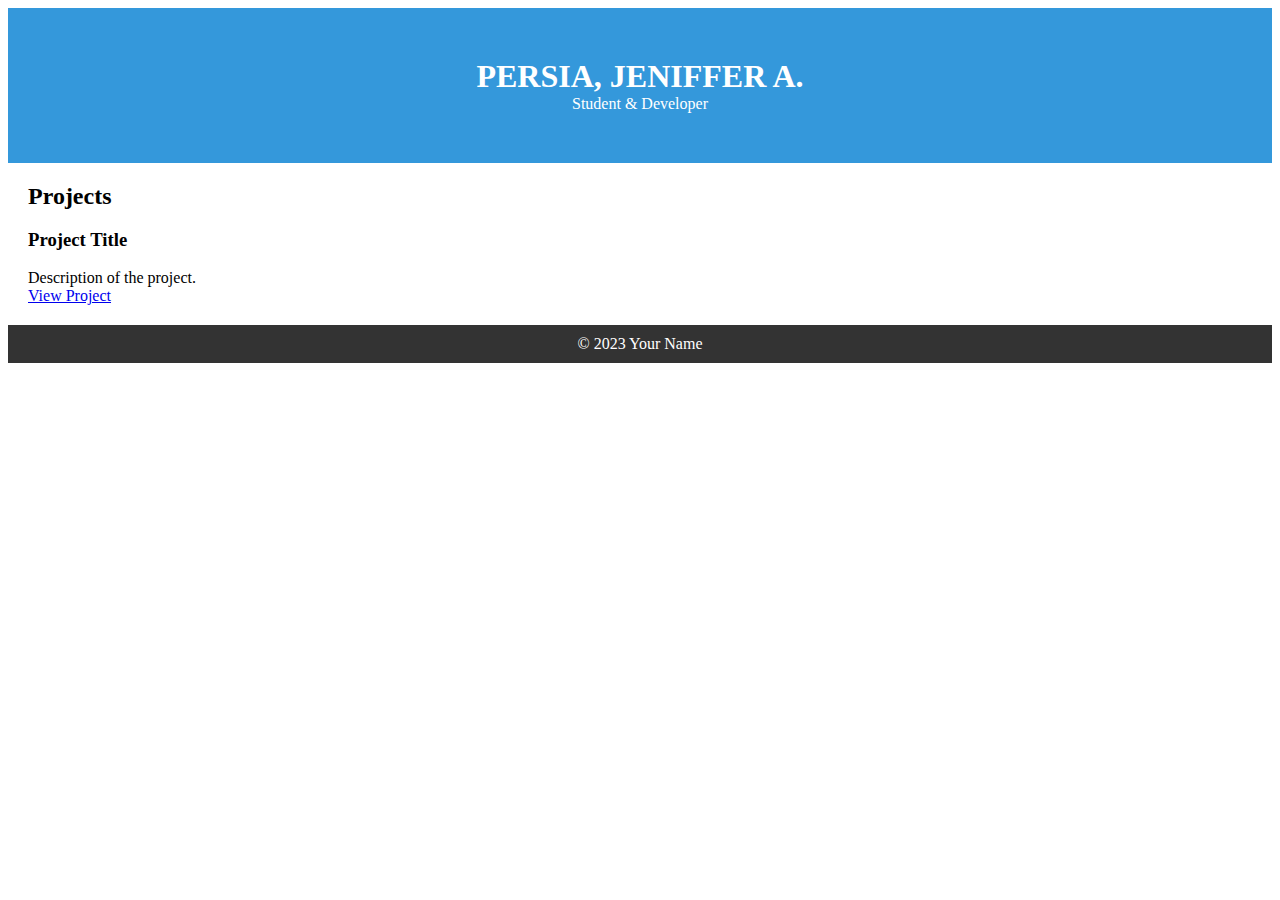
<file: index.html>
<!DOCTYPE html>
<html>
<head>
    <title> PERSIA - Portfolio</title>
    <link rel="stylesheet" type="text/css" href="style.css">
</head>
<body>
    <header>
        <h1>PERSIA, JENIFFER A.</h1>
        <p>Student &amp; Developer</p>
    </header>
    <section id="projects">
        <h2>Projects</h2>
        <div class="project">
            <h3>Project Title</h3>
            <p>Description of the project.</p>
            <a href="project-link">View Project</a>
        </div>
    </section>
    <footer>
        <p>&copy; 2023 Your Name</p>
    </footer>
</body>
</html>
</file>
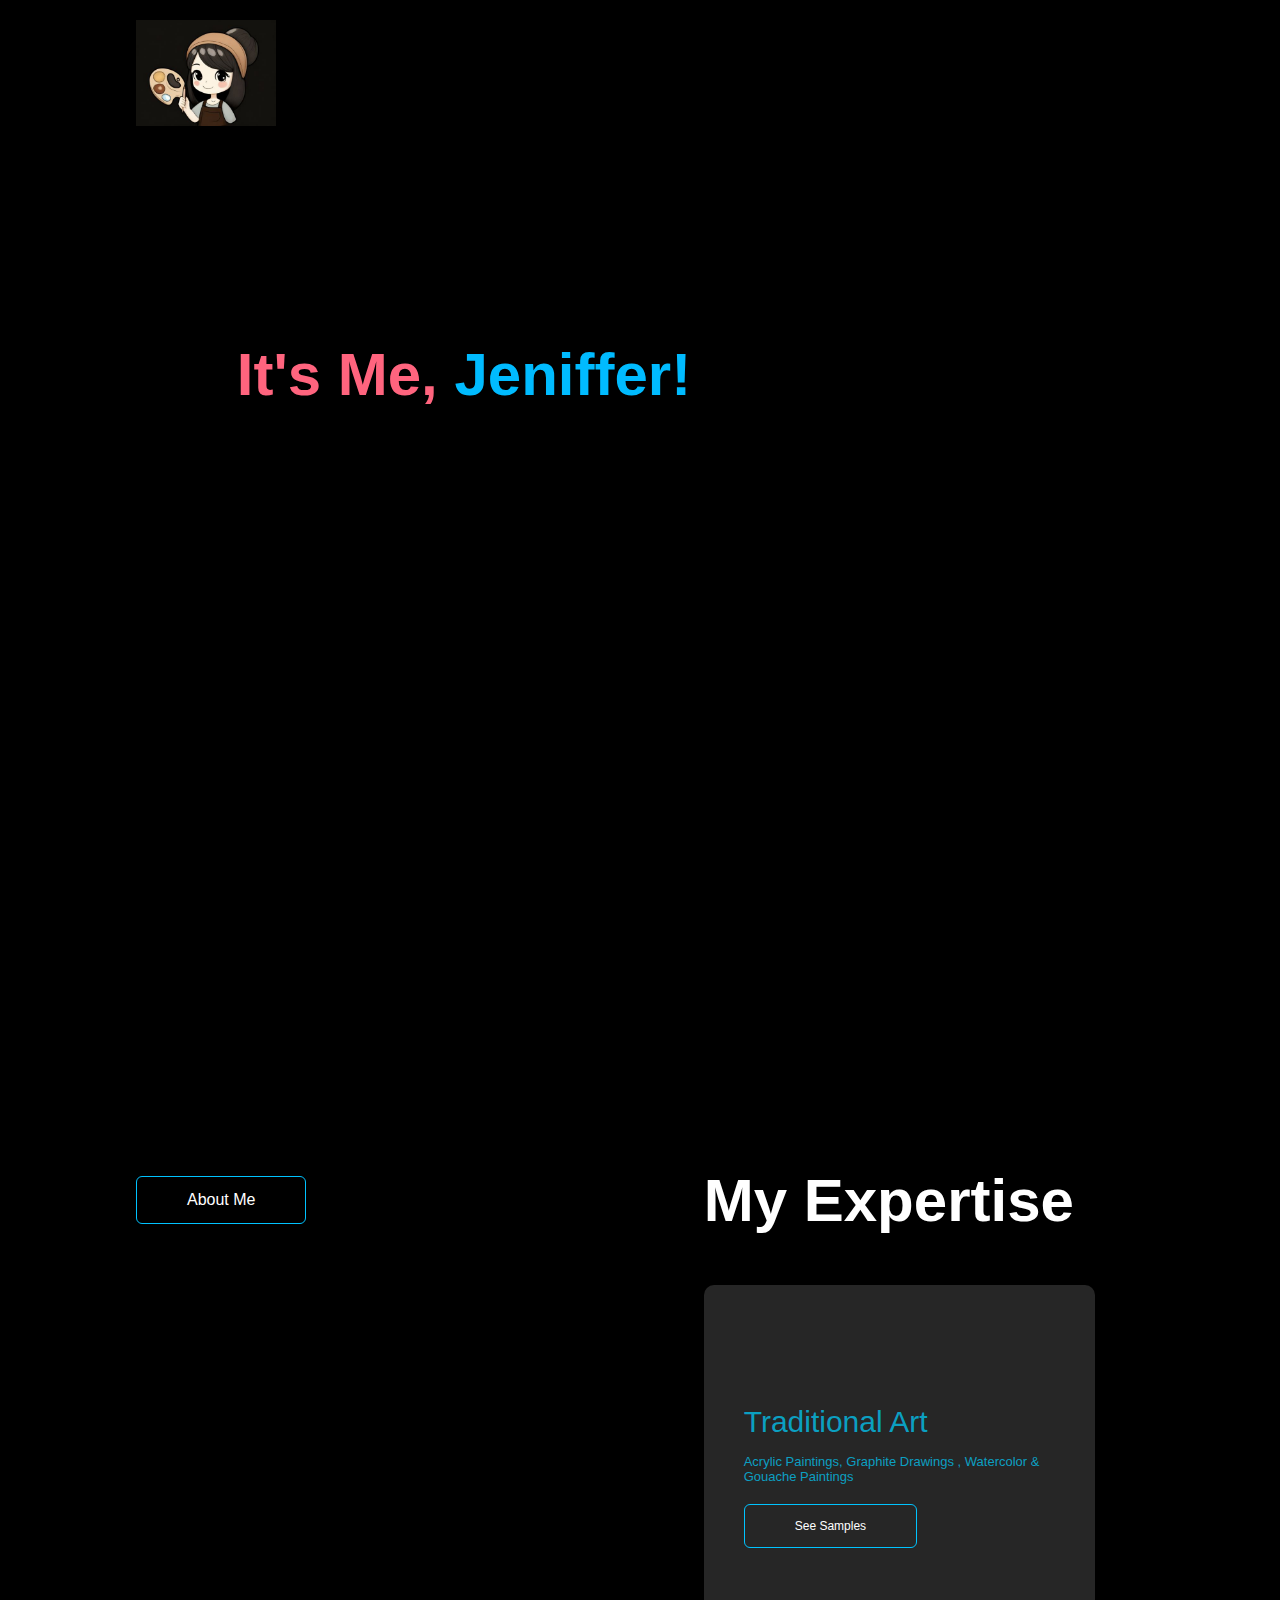
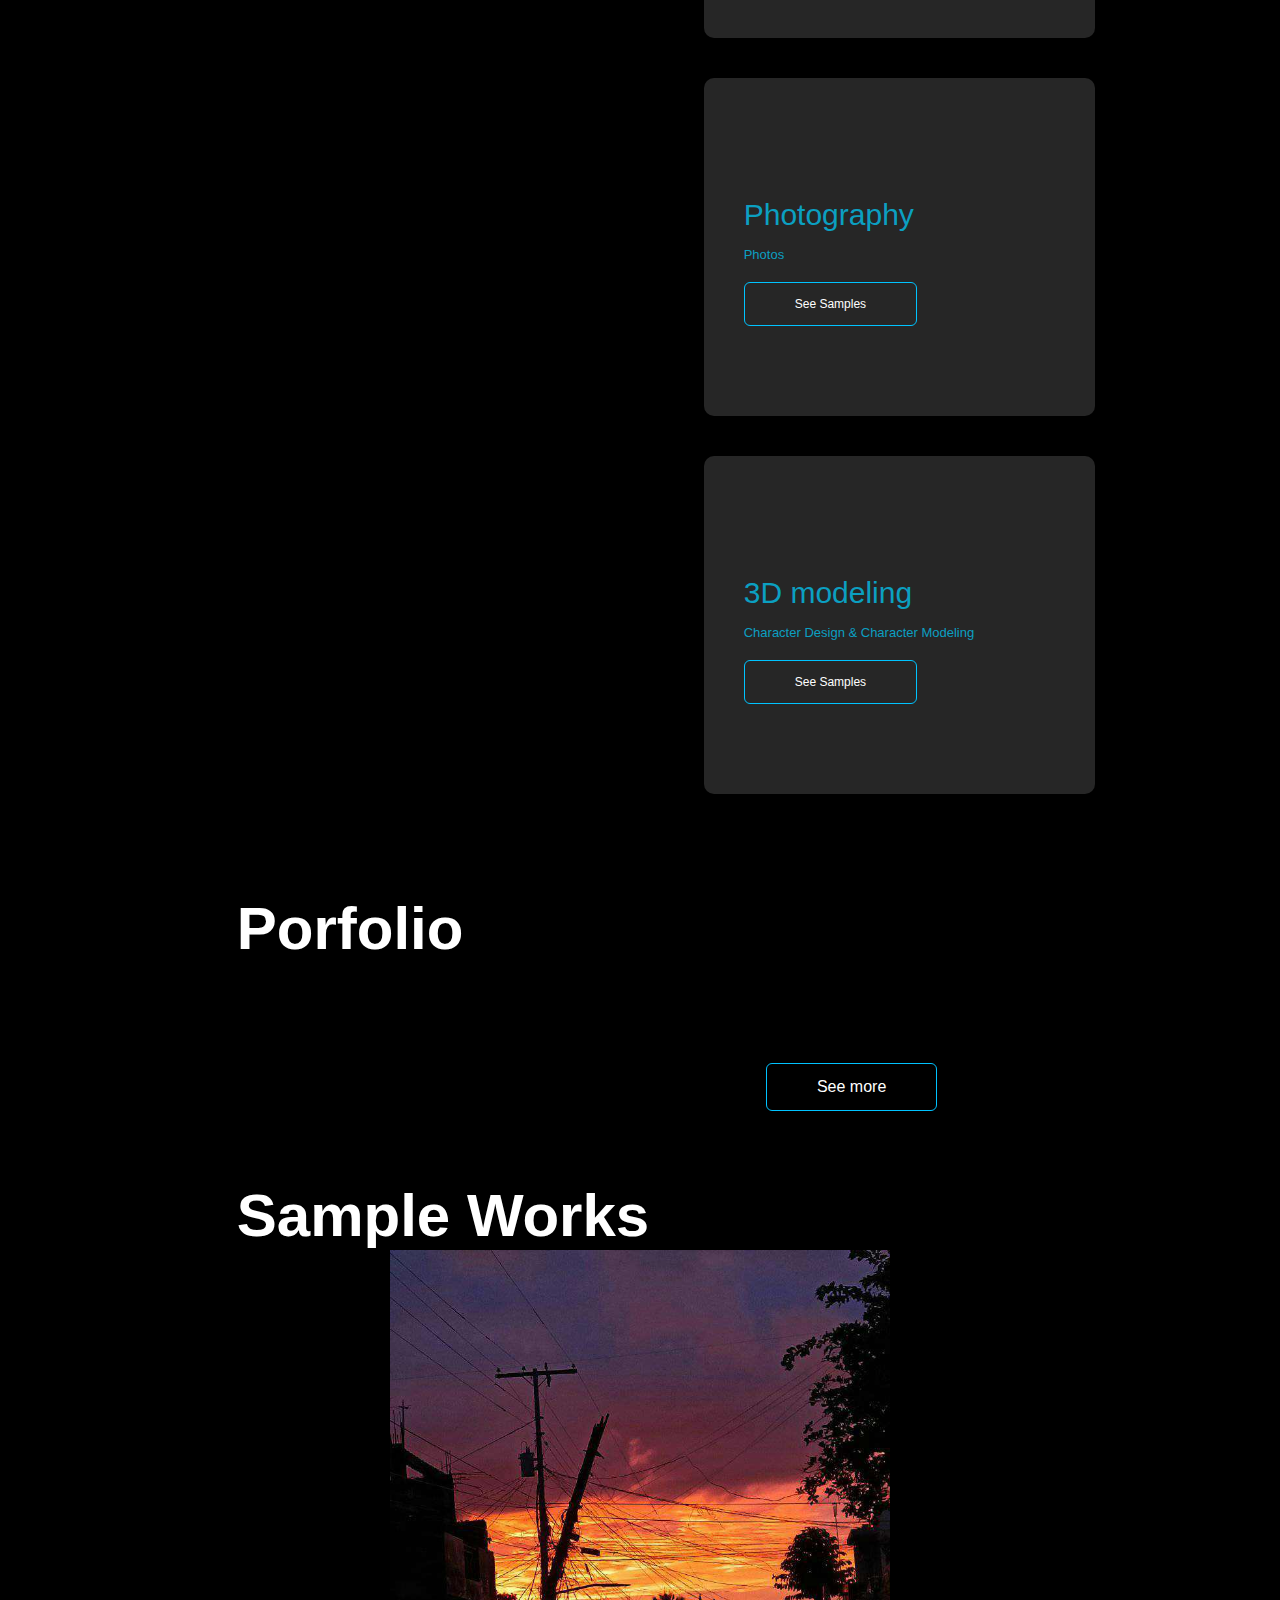
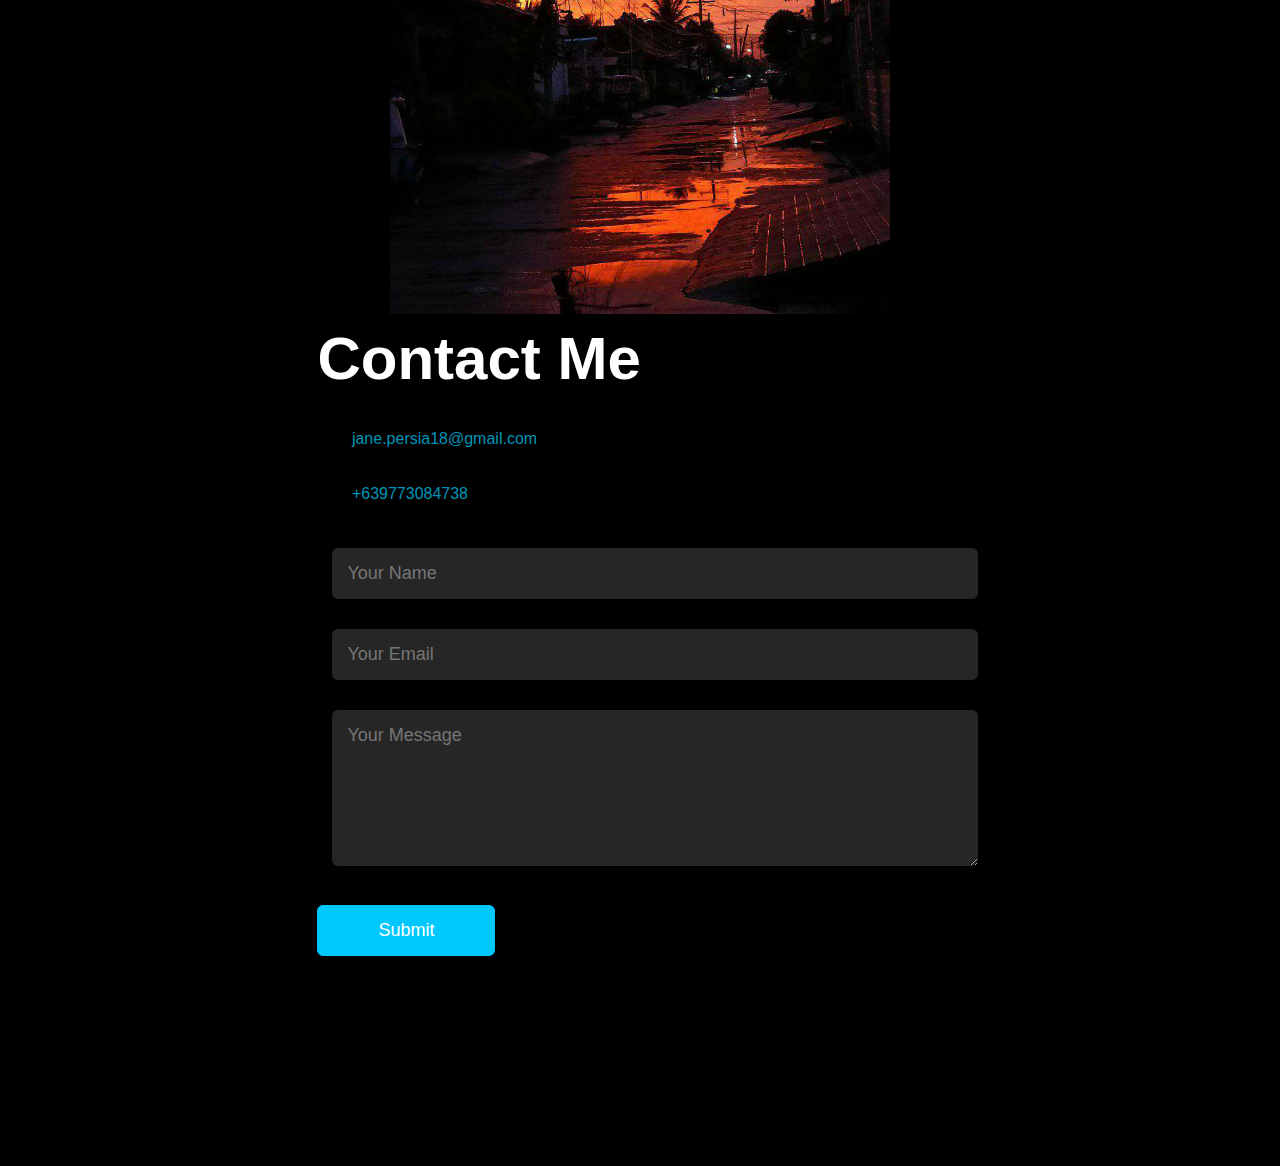
<file: portfolio/Portfolio.html>
<!DOCTYPE html>
<!-- saved from url=(0062)file:///C:/Users/LENOVO/Desktop/portfolio/index.html#portfolio -->
<html lang="en"><head><meta http-equiv="Content-Type" content="text/html; charset=UTF-8">
    
    <meta http-equiv="X-UA-Compatible" content="IE=edge">
    <meta name="viewport" content="width=device-width, initial-scale=1.0">
    <title>Portfolio</title>
    <link rel="stylesheet" href="./Portfolio_files/style.css">
    <script src="./Portfolio_files/45c9cbd0ce.js.download" crossorigin="anonymous"></script><style media="all" id="fa-v4-font-face">/*!
 * Font Awesome Free 6.5.1 by @fontawesome - https://fontawesome.com
 * License - https://fontawesome.com/license/free (Icons: CC BY 4.0, Fonts: SIL OFL 1.1, Code: MIT License)
 * Copyright 2023 Fonticons, Inc.
 */@font-face{font-family:"FontAwesome";font-display:block;src:url(https://ka-f.fontawesome.com/releases/v6.5.1/webfonts/free-fa-solid-900.woff2) format("woff2"),url(https://ka-f.fontawesome.com/releases/v6.5.1/webfonts/free-fa-solid-900.ttf) format("truetype")}@font-face{font-family:"FontAwesome";font-display:block;src:url(https://ka-f.fontawesome.com/releases/v6.5.1/webfonts/free-fa-brands-400.woff2) format("woff2"),url(https://ka-f.fontawesome.com/releases/v6.5.1/webfonts/free-fa-brands-400.ttf) format("truetype")}@font-face{font-family:"FontAwesome";font-display:block;src:url(https://ka-f.fontawesome.com/releases/v6.5.1/webfonts/free-fa-regular-400.woff2) format("woff2"),url(https://ka-f.fontawesome.com/releases/v6.5.1/webfonts/free-fa-regular-400.ttf) format("truetype");unicode-range:u+f003,u+f006,u+f014,u+f016-f017,u+f01a-f01b,u+f01d,u+f022,u+f03e,u+f044,u+f046,u+f05c-f05d,u+f06e,u+f070,u+f087-f088,u+f08a,u+f094,u+f096-f097,u+f09d,u+f0a0,u+f0a2,u+f0a4-f0a7,u+f0c5,u+f0c7,u+f0e5-f0e6,u+f0eb,u+f0f6-f0f8,u+f10c,u+f114-f115,u+f118-f11a,u+f11c-f11d,u+f133,u+f147,u+f14e,u+f150-f152,u+f185-f186,u+f18e,u+f190-f192,u+f196,u+f1c1-f1c9,u+f1d9,u+f1db,u+f1e3,u+f1ea,u+f1f7,u+f1f9,u+f20a,u+f247-f248,u+f24a,u+f24d,u+f255-f25b,u+f25d,u+f271-f274,u+f278,u+f27b,u+f28c,u+f28e,u+f29c,u+f2b5,u+f2b7,u+f2ba,u+f2bc,u+f2be,u+f2c0-f2c1,u+f2c3,u+f2d0,u+f2d2,u+f2d4,u+f2dc}@font-face{font-family:"FontAwesome";font-display:block;src:url(https://ka-f.fontawesome.com/releases/v6.5.1/webfonts/free-fa-v4compatibility.woff2) format("woff2"),url(https://ka-f.fontawesome.com/releases/v6.5.1/webfonts/free-fa-v4compatibility.ttf) format("truetype");unicode-range:u+f041,u+f047,u+f065-f066,u+f07d-f07e,u+f080,u+f08b,u+f08e,u+f090,u+f09a,u+f0ac,u+f0ae,u+f0b2,u+f0d0,u+f0d6,u+f0e4,u+f0ec,u+f10a-f10b,u+f123,u+f13e,u+f148-f149,u+f14c,u+f156,u+f15e,u+f160-f161,u+f163,u+f175-f178,u+f195,u+f1f8,u+f219,u+f27a}</style><style media="all" id="fa-v5-font-face">/*!
 * Font Awesome Free 6.5.1 by @fontawesome - https://fontawesome.com
 * License - https://fontawesome.com/license/free (Icons: CC BY 4.0, Fonts: SIL OFL 1.1, Code: MIT License)
 * Copyright 2023 Fonticons, Inc.
 */@font-face{font-family:"Font Awesome 5 Brands";font-display:block;font-weight:400;src:url(https://ka-f.fontawesome.com/releases/v6.5.1/webfonts/free-fa-brands-400.woff2) format("woff2"),url(https://ka-f.fontawesome.com/releases/v6.5.1/webfonts/free-fa-brands-400.ttf) format("truetype")}@font-face{font-family:"Font Awesome 5 Free";font-display:block;font-weight:900;src:url(https://ka-f.fontawesome.com/releases/v6.5.1/webfonts/free-fa-solid-900.woff2) format("woff2"),url(https://ka-f.fontawesome.com/releases/v6.5.1/webfonts/free-fa-solid-900.ttf) format("truetype")}@font-face{font-family:"Font Awesome 5 Free";font-display:block;font-weight:400;src:url(https://ka-f.fontawesome.com/releases/v6.5.1/webfonts/free-fa-regular-400.woff2) format("woff2"),url(https://ka-f.fontawesome.com/releases/v6.5.1/webfonts/free-fa-regular-400.ttf) format("truetype")}</style><style media="all" id="fa-v4-shims">/*!
 * Font Awesome Free 6.5.1 by @fontawesome - https://fontawesome.com
 * License - https://fontawesome.com/license/free (Icons: CC BY 4.0, Fonts: SIL OFL 1.1, Code: MIT License)
 * Copyright 2023 Fonticons, Inc.
 */.fa.fa-glass:before{content:"\f000"}.fa.fa-envelope-o{font-family:"Font Awesome 6 Free";font-weight:400}.fa.fa-envelope-o:before{content:"\f0e0"}.fa.fa-star-o{font-family:"Font Awesome 6 Free";font-weight:400}.fa.fa-star-o:before{content:"\f005"}.fa.fa-close:before,.fa.fa-remove:before{content:"\f00d"}.fa.fa-gear:before{content:"\f013"}.fa.fa-trash-o{font-family:"Font Awesome 6 Free";font-weight:400}.fa.fa-trash-o:before{content:"\f2ed"}.fa.fa-home:before{content:"\f015"}.fa.fa-file-o{font-family:"Font Awesome 6 Free";font-weight:400}.fa.fa-file-o:before{content:"\f15b"}.fa.fa-clock-o{font-family:"Font Awesome 6 Free";font-weight:400}.fa.fa-clock-o:before{content:"\f017"}.fa.fa-arrow-circle-o-down{font-family:"Font Awesome 6 Free";font-weight:400}.fa.fa-arrow-circle-o-down:before{content:"\f358"}.fa.fa-arrow-circle-o-up{font-family:"Font Awesome 6 Free";font-weight:400}.fa.fa-arrow-circle-o-up:before{content:"\f35b"}.fa.fa-play-circle-o{font-family:"Font Awesome 6 Free";font-weight:400}.fa.fa-play-circle-o:before{content:"\f144"}.fa.fa-repeat:before,.fa.fa-rotate-right:before{content:"\f01e"}.fa.fa-refresh:before{content:"\f021"}.fa.fa-list-alt{font-family:"Font Awesome 6 Free";font-weight:400}.fa.fa-list-alt:before{content:"\f022"}.fa.fa-dedent:before{content:"\f03b"}.fa.fa-video-camera:before{content:"\f03d"}.fa.fa-picture-o{font-family:"Font Awesome 6 Free";font-weight:400}.fa.fa-picture-o:before{content:"\f03e"}.fa.fa-photo{font-family:"Font Awesome 6 Free";font-weight:400}.fa.fa-photo:before{content:"\f03e"}.fa.fa-image{font-family:"Font Awesome 6 Free";font-weight:400}.fa.fa-image:before{content:"\f03e"}.fa.fa-map-marker:before{content:"\f3c5"}.fa.fa-pencil-square-o{font-family:"Font Awesome 6 Free";font-weight:400}.fa.fa-pencil-square-o:before{content:"\f044"}.fa.fa-edit{font-family:"Font Awesome 6 Free";font-weight:400}.fa.fa-edit:before{content:"\f044"}.fa.fa-share-square-o:before{content:"\f14d"}.fa.fa-check-square-o{font-family:"Font Awesome 6 Free";font-weight:400}.fa.fa-check-square-o:before{content:"\f14a"}.fa.fa-arrows:before{content:"\f0b2"}.fa.fa-times-circle-o{font-family:"Font Awesome 6 Free";font-weight:400}.fa.fa-times-circle-o:before{content:"\f057"}.fa.fa-check-circle-o{font-family:"Font Awesome 6 Free";font-weight:400}.fa.fa-check-circle-o:before{content:"\f058"}.fa.fa-mail-forward:before{content:"\f064"}.fa.fa-expand:before{content:"\f424"}.fa.fa-compress:before{content:"\f422"}.fa.fa-eye,.fa.fa-eye-slash{font-family:"Font Awesome 6 Free";font-weight:400}.fa.fa-warning:before{content:"\f071"}.fa.fa-calendar:before{content:"\f073"}.fa.fa-arrows-v:before{content:"\f338"}.fa.fa-arrows-h:before{content:"\f337"}.fa.fa-bar-chart-o:before,.fa.fa-bar-chart:before{content:"\e0e3"}.fa.fa-twitter-square{font-family:"Font Awesome 6 Brands";font-weight:400}.fa.fa-twitter-square:before{content:"\f081"}.fa.fa-facebook-square{font-family:"Font Awesome 6 Brands";font-weight:400}.fa.fa-facebook-square:before{content:"\f082"}.fa.fa-gears:before{content:"\f085"}.fa.fa-thumbs-o-up{font-family:"Font Awesome 6 Free";font-weight:400}.fa.fa-thumbs-o-up:before{content:"\f164"}.fa.fa-thumbs-o-down{font-family:"Font Awesome 6 Free";font-weight:400}.fa.fa-thumbs-o-down:before{content:"\f165"}.fa.fa-heart-o{font-family:"Font Awesome 6 Free";font-weight:400}.fa.fa-heart-o:before{content:"\f004"}.fa.fa-sign-out:before{content:"\f2f5"}.fa.fa-linkedin-square{font-family:"Font Awesome 6 Brands";font-weight:400}.fa.fa-linkedin-square:before{content:"\f08c"}.fa.fa-thumb-tack:before{content:"\f08d"}.fa.fa-external-link:before{content:"\f35d"}.fa.fa-sign-in:before{content:"\f2f6"}.fa.fa-github-square{font-family:"Font Awesome 6 Brands";font-weight:400}.fa.fa-github-square:before{content:"\f092"}.fa.fa-lemon-o{font-family:"Font Awesome 6 Free";font-weight:400}.fa.fa-lemon-o:before{content:"\f094"}.fa.fa-square-o{font-family:"Font Awesome 6 Free";font-weight:400}.fa.fa-square-o:before{content:"\f0c8"}.fa.fa-bookmark-o{font-family:"Font Awesome 6 Free";font-weight:400}.fa.fa-bookmark-o:before{content:"\f02e"}.fa.fa-facebook,.fa.fa-twitter{font-family:"Font Awesome 6 Brands";font-weight:400}.fa.fa-facebook:before{content:"\f39e"}.fa.fa-facebook-f{font-family:"Font Awesome 6 Brands";font-weight:400}.fa.fa-facebook-f:before{content:"\f39e"}.fa.fa-github{font-family:"Font Awesome 6 Brands";font-weight:400}.fa.fa-credit-card{font-family:"Font Awesome 6 Free";font-weight:400}.fa.fa-feed:before{content:"\f09e"}.fa.fa-hdd-o{font-family:"Font Awesome 6 Free";font-weight:400}.fa.fa-hdd-o:before{content:"\f0a0"}.fa.fa-hand-o-right{font-family:"Font Awesome 6 Free";font-weight:400}.fa.fa-hand-o-right:before{content:"\f0a4"}.fa.fa-hand-o-left{font-family:"Font Awesome 6 Free";font-weight:400}.fa.fa-hand-o-left:before{content:"\f0a5"}.fa.fa-hand-o-up{font-family:"Font Awesome 6 Free";font-weight:400}.fa.fa-hand-o-up:before{content:"\f0a6"}.fa.fa-hand-o-down{font-family:"Font Awesome 6 Free";font-weight:400}.fa.fa-hand-o-down:before{content:"\f0a7"}.fa.fa-globe:before{content:"\f57d"}.fa.fa-tasks:before{content:"\f828"}.fa.fa-arrows-alt:before{content:"\f31e"}.fa.fa-group:before{content:"\f0c0"}.fa.fa-chain:before{content:"\f0c1"}.fa.fa-cut:before{content:"\f0c4"}.fa.fa-files-o{font-family:"Font Awesome 6 Free";font-weight:400}.fa.fa-files-o:before{content:"\f0c5"}.fa.fa-floppy-o{font-family:"Font Awesome 6 Free";font-weight:400}.fa.fa-floppy-o:before{content:"\f0c7"}.fa.fa-save{font-family:"Font Awesome 6 Free";font-weight:400}.fa.fa-save:before{content:"\f0c7"}.fa.fa-navicon:before,.fa.fa-reorder:before{content:"\f0c9"}.fa.fa-magic:before{content:"\e2ca"}.fa.fa-pinterest,.fa.fa-pinterest-square{font-family:"Font Awesome 6 Brands";font-weight:400}.fa.fa-pinterest-square:before{content:"\f0d3"}.fa.fa-google-plus-square{font-family:"Font Awesome 6 Brands";font-weight:400}.fa.fa-google-plus-square:before{content:"\f0d4"}.fa.fa-google-plus{font-family:"Font Awesome 6 Brands";font-weight:400}.fa.fa-google-plus:before{content:"\f0d5"}.fa.fa-money:before{content:"\f3d1"}.fa.fa-unsorted:before{content:"\f0dc"}.fa.fa-sort-desc:before{content:"\f0dd"}.fa.fa-sort-asc:before{content:"\f0de"}.fa.fa-linkedin{font-family:"Font Awesome 6 Brands";font-weight:400}.fa.fa-linkedin:before{content:"\f0e1"}.fa.fa-rotate-left:before{content:"\f0e2"}.fa.fa-legal:before{content:"\f0e3"}.fa.fa-dashboard:before,.fa.fa-tachometer:before{content:"\f625"}.fa.fa-comment-o{font-family:"Font Awesome 6 Free";font-weight:400}.fa.fa-comment-o:before{content:"\f075"}.fa.fa-comments-o{font-family:"Font Awesome 6 Free";font-weight:400}.fa.fa-comments-o:before{content:"\f086"}.fa.fa-flash:before{content:"\f0e7"}.fa.fa-clipboard:before{content:"\f0ea"}.fa.fa-lightbulb-o{font-family:"Font Awesome 6 Free";font-weight:400}.fa.fa-lightbulb-o:before{content:"\f0eb"}.fa.fa-exchange:before{content:"\f362"}.fa.fa-cloud-download:before{content:"\f0ed"}.fa.fa-cloud-upload:before{content:"\f0ee"}.fa.fa-bell-o{font-family:"Font Awesome 6 Free";font-weight:400}.fa.fa-bell-o:before{content:"\f0f3"}.fa.fa-cutlery:before{content:"\f2e7"}.fa.fa-file-text-o{font-family:"Font Awesome 6 Free";font-weight:400}.fa.fa-file-text-o:before{content:"\f15c"}.fa.fa-building-o{font-family:"Font Awesome 6 Free";font-weight:400}.fa.fa-building-o:before{content:"\f1ad"}.fa.fa-hospital-o{font-family:"Font Awesome 6 Free";font-weight:400}.fa.fa-hospital-o:before{content:"\f0f8"}.fa.fa-tablet:before{content:"\f3fa"}.fa.fa-mobile-phone:before,.fa.fa-mobile:before{content:"\f3cd"}.fa.fa-circle-o{font-family:"Font Awesome 6 Free";font-weight:400}.fa.fa-circle-o:before{content:"\f111"}.fa.fa-mail-reply:before{content:"\f3e5"}.fa.fa-github-alt{font-family:"Font Awesome 6 Brands";font-weight:400}.fa.fa-folder-o{font-family:"Font Awesome 6 Free";font-weight:400}.fa.fa-folder-o:before{content:"\f07b"}.fa.fa-folder-open-o{font-family:"Font Awesome 6 Free";font-weight:400}.fa.fa-folder-open-o:before{content:"\f07c"}.fa.fa-smile-o{font-family:"Font Awesome 6 Free";font-weight:400}.fa.fa-smile-o:before{content:"\f118"}.fa.fa-frown-o{font-family:"Font Awesome 6 Free";font-weight:400}.fa.fa-frown-o:before{content:"\f119"}.fa.fa-meh-o{font-family:"Font Awesome 6 Free";font-weight:400}.fa.fa-meh-o:before{content:"\f11a"}.fa.fa-keyboard-o{font-family:"Font Awesome 6 Free";font-weight:400}.fa.fa-keyboard-o:before{content:"\f11c"}.fa.fa-flag-o{font-family:"Font Awesome 6 Free";font-weight:400}.fa.fa-flag-o:before{content:"\f024"}.fa.fa-mail-reply-all:before{content:"\f122"}.fa.fa-star-half-o{font-family:"Font Awesome 6 Free";font-weight:400}.fa.fa-star-half-o:before{content:"\f5c0"}.fa.fa-star-half-empty{font-family:"Font Awesome 6 Free";font-weight:400}.fa.fa-star-half-empty:before{content:"\f5c0"}.fa.fa-star-half-full{font-family:"Font Awesome 6 Free";font-weight:400}.fa.fa-star-half-full:before{content:"\f5c0"}.fa.fa-code-fork:before{content:"\f126"}.fa.fa-chain-broken:before,.fa.fa-unlink:before{content:"\f127"}.fa.fa-calendar-o{font-family:"Font Awesome 6 Free";font-weight:400}.fa.fa-calendar-o:before{content:"\f133"}.fa.fa-css3,.fa.fa-html5,.fa.fa-maxcdn{font-family:"Font Awesome 6 Brands";font-weight:400}.fa.fa-unlock-alt:before{content:"\f09c"}.fa.fa-minus-square-o{font-family:"Font Awesome 6 Free";font-weight:400}.fa.fa-minus-square-o:before{content:"\f146"}.fa.fa-level-up:before{content:"\f3bf"}.fa.fa-level-down:before{content:"\f3be"}.fa.fa-pencil-square:before{content:"\f14b"}.fa.fa-external-link-square:before{content:"\f360"}.fa.fa-compass{font-family:"Font Awesome 6 Free";font-weight:400}.fa.fa-caret-square-o-down{font-family:"Font Awesome 6 Free";font-weight:400}.fa.fa-caret-square-o-down:before{content:"\f150"}.fa.fa-toggle-down{font-family:"Font Awesome 6 Free";font-weight:400}.fa.fa-toggle-down:before{content:"\f150"}.fa.fa-caret-square-o-up{font-family:"Font Awesome 6 Free";font-weight:400}.fa.fa-caret-square-o-up:before{content:"\f151"}.fa.fa-toggle-up{font-family:"Font Awesome 6 Free";font-weight:400}.fa.fa-toggle-up:before{content:"\f151"}.fa.fa-caret-square-o-right{font-family:"Font Awesome 6 Free";font-weight:400}.fa.fa-caret-square-o-right:before{content:"\f152"}.fa.fa-toggle-right{font-family:"Font Awesome 6 Free";font-weight:400}.fa.fa-toggle-right:before{content:"\f152"}.fa.fa-eur:before,.fa.fa-euro:before{content:"\f153"}.fa.fa-gbp:before{content:"\f154"}.fa.fa-dollar:before,.fa.fa-usd:before{content:"\24"}.fa.fa-inr:before,.fa.fa-rupee:before{content:"\e1bc"}.fa.fa-cny:before,.fa.fa-jpy:before,.fa.fa-rmb:before,.fa.fa-yen:before{content:"\f157"}.fa.fa-rouble:before,.fa.fa-rub:before,.fa.fa-ruble:before{content:"\f158"}.fa.fa-krw:before,.fa.fa-won:before{content:"\f159"}.fa.fa-bitcoin,.fa.fa-btc{font-family:"Font Awesome 6 Brands";font-weight:400}.fa.fa-bitcoin:before{content:"\f15a"}.fa.fa-file-text:before{content:"\f15c"}.fa.fa-sort-alpha-asc:before{content:"\f15d"}.fa.fa-sort-alpha-desc:before{content:"\f881"}.fa.fa-sort-amount-asc:before{content:"\f884"}.fa.fa-sort-amount-desc:before{content:"\f160"}.fa.fa-sort-numeric-asc:before{content:"\f162"}.fa.fa-sort-numeric-desc:before{content:"\f886"}.fa.fa-youtube-square{font-family:"Font Awesome 6 Brands";font-weight:400}.fa.fa-youtube-square:before{content:"\f431"}.fa.fa-xing,.fa.fa-xing-square,.fa.fa-youtube{font-family:"Font Awesome 6 Brands";font-weight:400}.fa.fa-xing-square:before{content:"\f169"}.fa.fa-youtube-play{font-family:"Font Awesome 6 Brands";font-weight:400}.fa.fa-youtube-play:before{content:"\f167"}.fa.fa-adn,.fa.fa-bitbucket,.fa.fa-bitbucket-square,.fa.fa-dropbox,.fa.fa-flickr,.fa.fa-instagram,.fa.fa-stack-overflow{font-family:"Font Awesome 6 Brands";font-weight:400}.fa.fa-bitbucket-square:before{content:"\f171"}.fa.fa-tumblr,.fa.fa-tumblr-square{font-family:"Font Awesome 6 Brands";font-weight:400}.fa.fa-tumblr-square:before{content:"\f174"}.fa.fa-long-arrow-down:before{content:"\f309"}.fa.fa-long-arrow-up:before{content:"\f30c"}.fa.fa-long-arrow-left:before{content:"\f30a"}.fa.fa-long-arrow-right:before{content:"\f30b"}.fa.fa-android,.fa.fa-apple,.fa.fa-dribbble,.fa.fa-foursquare,.fa.fa-gittip,.fa.fa-gratipay,.fa.fa-linux,.fa.fa-skype,.fa.fa-trello,.fa.fa-windows{font-family:"Font Awesome 6 Brands";font-weight:400}.fa.fa-gittip:before{content:"\f184"}.fa.fa-sun-o{font-family:"Font Awesome 6 Free";font-weight:400}.fa.fa-sun-o:before{content:"\f185"}.fa.fa-moon-o{font-family:"Font Awesome 6 Free";font-weight:400}.fa.fa-moon-o:before{content:"\f186"}.fa.fa-pagelines,.fa.fa-renren,.fa.fa-stack-exchange,.fa.fa-vk,.fa.fa-weibo{font-family:"Font Awesome 6 Brands";font-weight:400}.fa.fa-arrow-circle-o-right{font-family:"Font Awesome 6 Free";font-weight:400}.fa.fa-arrow-circle-o-right:before{content:"\f35a"}.fa.fa-arrow-circle-o-left{font-family:"Font Awesome 6 Free";font-weight:400}.fa.fa-arrow-circle-o-left:before{content:"\f359"}.fa.fa-caret-square-o-left{font-family:"Font Awesome 6 Free";font-weight:400}.fa.fa-caret-square-o-left:before{content:"\f191"}.fa.fa-toggle-left{font-family:"Font Awesome 6 Free";font-weight:400}.fa.fa-toggle-left:before{content:"\f191"}.fa.fa-dot-circle-o{font-family:"Font Awesome 6 Free";font-weight:400}.fa.fa-dot-circle-o:before{content:"\f192"}.fa.fa-vimeo-square{font-family:"Font Awesome 6 Brands";font-weight:400}.fa.fa-vimeo-square:before{content:"\f194"}.fa.fa-try:before,.fa.fa-turkish-lira:before{content:"\e2bb"}.fa.fa-plus-square-o{font-family:"Font Awesome 6 Free";font-weight:400}.fa.fa-plus-square-o:before{content:"\f0fe"}.fa.fa-openid,.fa.fa-slack,.fa.fa-wordpress{font-family:"Font Awesome 6 Brands";font-weight:400}.fa.fa-bank:before,.fa.fa-institution:before{content:"\f19c"}.fa.fa-mortar-board:before{content:"\f19d"}.fa.fa-google,.fa.fa-reddit,.fa.fa-reddit-square,.fa.fa-yahoo{font-family:"Font Awesome 6 Brands";font-weight:400}.fa.fa-reddit-square:before{content:"\f1a2"}.fa.fa-behance,.fa.fa-behance-square,.fa.fa-delicious,.fa.fa-digg,.fa.fa-drupal,.fa.fa-joomla,.fa.fa-pied-piper-alt,.fa.fa-pied-piper-pp,.fa.fa-stumbleupon,.fa.fa-stumbleupon-circle{font-family:"Font Awesome 6 Brands";font-weight:400}.fa.fa-behance-square:before{content:"\f1b5"}.fa.fa-steam,.fa.fa-steam-square{font-family:"Font Awesome 6 Brands";font-weight:400}.fa.fa-steam-square:before{content:"\f1b7"}.fa.fa-automobile:before{content:"\f1b9"}.fa.fa-cab:before{content:"\f1ba"}.fa.fa-deviantart,.fa.fa-soundcloud,.fa.fa-spotify{font-family:"Font Awesome 6 Brands";font-weight:400}.fa.fa-file-pdf-o{font-family:"Font Awesome 6 Free";font-weight:400}.fa.fa-file-pdf-o:before{content:"\f1c1"}.fa.fa-file-word-o{font-family:"Font Awesome 6 Free";font-weight:400}.fa.fa-file-word-o:before{content:"\f1c2"}.fa.fa-file-excel-o{font-family:"Font Awesome 6 Free";font-weight:400}.fa.fa-file-excel-o:before{content:"\f1c3"}.fa.fa-file-powerpoint-o{font-family:"Font Awesome 6 Free";font-weight:400}.fa.fa-file-powerpoint-o:before{content:"\f1c4"}.fa.fa-file-image-o{font-family:"Font Awesome 6 Free";font-weight:400}.fa.fa-file-image-o:before{content:"\f1c5"}.fa.fa-file-photo-o{font-family:"Font Awesome 6 Free";font-weight:400}.fa.fa-file-photo-o:before{content:"\f1c5"}.fa.fa-file-picture-o{font-family:"Font Awesome 6 Free";font-weight:400}.fa.fa-file-picture-o:before{content:"\f1c5"}.fa.fa-file-archive-o{font-family:"Font Awesome 6 Free";font-weight:400}.fa.fa-file-archive-o:before{content:"\f1c6"}.fa.fa-file-zip-o{font-family:"Font Awesome 6 Free";font-weight:400}.fa.fa-file-zip-o:before{content:"\f1c6"}.fa.fa-file-audio-o{font-family:"Font Awesome 6 Free";font-weight:400}.fa.fa-file-audio-o:before{content:"\f1c7"}.fa.fa-file-sound-o{font-family:"Font Awesome 6 Free";font-weight:400}.fa.fa-file-sound-o:before{content:"\f1c7"}.fa.fa-file-video-o{font-family:"Font Awesome 6 Free";font-weight:400}.fa.fa-file-video-o:before{content:"\f1c8"}.fa.fa-file-movie-o{font-family:"Font Awesome 6 Free";font-weight:400}.fa.fa-file-movie-o:before{content:"\f1c8"}.fa.fa-file-code-o{font-family:"Font Awesome 6 Free";font-weight:400}.fa.fa-file-code-o:before{content:"\f1c9"}.fa.fa-codepen,.fa.fa-jsfiddle,.fa.fa-vine{font-family:"Font Awesome 6 Brands";font-weight:400}.fa.fa-life-bouy:before,.fa.fa-life-buoy:before,.fa.fa-life-saver:before,.fa.fa-support:before{content:"\f1cd"}.fa.fa-circle-o-notch:before{content:"\f1ce"}.fa.fa-ra,.fa.fa-rebel{font-family:"Font Awesome 6 Brands";font-weight:400}.fa.fa-ra:before{content:"\f1d0"}.fa.fa-resistance{font-family:"Font Awesome 6 Brands";font-weight:400}.fa.fa-resistance:before{content:"\f1d0"}.fa.fa-empire,.fa.fa-ge{font-family:"Font Awesome 6 Brands";font-weight:400}.fa.fa-ge:before{content:"\f1d1"}.fa.fa-git-square{font-family:"Font Awesome 6 Brands";font-weight:400}.fa.fa-git-square:before{content:"\f1d2"}.fa.fa-git,.fa.fa-hacker-news,.fa.fa-y-combinator-square{font-family:"Font Awesome 6 Brands";font-weight:400}.fa.fa-y-combinator-square:before{content:"\f1d4"}.fa.fa-yc-square{font-family:"Font Awesome 6 Brands";font-weight:400}.fa.fa-yc-square:before{content:"\f1d4"}.fa.fa-qq,.fa.fa-tencent-weibo,.fa.fa-wechat,.fa.fa-weixin{font-family:"Font Awesome 6 Brands";font-weight:400}.fa.fa-wechat:before{content:"\f1d7"}.fa.fa-send:before{content:"\f1d8"}.fa.fa-paper-plane-o{font-family:"Font Awesome 6 Free";font-weight:400}.fa.fa-paper-plane-o:before{content:"\f1d8"}.fa.fa-send-o{font-family:"Font Awesome 6 Free";font-weight:400}.fa.fa-send-o:before{content:"\f1d8"}.fa.fa-circle-thin{font-family:"Font Awesome 6 Free";font-weight:400}.fa.fa-circle-thin:before{content:"\f111"}.fa.fa-header:before{content:"\f1dc"}.fa.fa-futbol-o{font-family:"Font Awesome 6 Free";font-weight:400}.fa.fa-futbol-o:before{content:"\f1e3"}.fa.fa-soccer-ball-o{font-family:"Font Awesome 6 Free";font-weight:400}.fa.fa-soccer-ball-o:before{content:"\f1e3"}.fa.fa-slideshare,.fa.fa-twitch,.fa.fa-yelp{font-family:"Font Awesome 6 Brands";font-weight:400}.fa.fa-newspaper-o{font-family:"Font Awesome 6 Free";font-weight:400}.fa.fa-newspaper-o:before{content:"\f1ea"}.fa.fa-cc-amex,.fa.fa-cc-discover,.fa.fa-cc-mastercard,.fa.fa-cc-paypal,.fa.fa-cc-stripe,.fa.fa-cc-visa,.fa.fa-google-wallet,.fa.fa-paypal{font-family:"Font Awesome 6 Brands";font-weight:400}.fa.fa-bell-slash-o{font-family:"Font Awesome 6 Free";font-weight:400}.fa.fa-bell-slash-o:before{content:"\f1f6"}.fa.fa-trash:before{content:"\f2ed"}.fa.fa-copyright{font-family:"Font Awesome 6 Free";font-weight:400}.fa.fa-eyedropper:before{content:"\f1fb"}.fa.fa-area-chart:before{content:"\f1fe"}.fa.fa-pie-chart:before{content:"\f200"}.fa.fa-line-chart:before{content:"\f201"}.fa.fa-lastfm,.fa.fa-lastfm-square{font-family:"Font Awesome 6 Brands";font-weight:400}.fa.fa-lastfm-square:before{content:"\f203"}.fa.fa-angellist,.fa.fa-ioxhost{font-family:"Font Awesome 6 Brands";font-weight:400}.fa.fa-cc{font-family:"Font Awesome 6 Free";font-weight:400}.fa.fa-cc:before{content:"\f20a"}.fa.fa-ils:before,.fa.fa-shekel:before,.fa.fa-sheqel:before{content:"\f20b"}.fa.fa-buysellads,.fa.fa-connectdevelop,.fa.fa-dashcube,.fa.fa-forumbee,.fa.fa-leanpub,.fa.fa-sellsy,.fa.fa-shirtsinbulk,.fa.fa-simplybuilt,.fa.fa-skyatlas{font-family:"Font Awesome 6 Brands";font-weight:400}.fa.fa-diamond{font-family:"Font Awesome 6 Free";font-weight:400}.fa.fa-diamond:before{content:"\f3a5"}.fa.fa-intersex:before,.fa.fa-transgender:before{content:"\f224"}.fa.fa-transgender-alt:before{content:"\f225"}.fa.fa-facebook-official{font-family:"Font Awesome 6 Brands";font-weight:400}.fa.fa-facebook-official:before{content:"\f09a"}.fa.fa-pinterest-p,.fa.fa-whatsapp{font-family:"Font Awesome 6 Brands";font-weight:400}.fa.fa-hotel:before{content:"\f236"}.fa.fa-medium,.fa.fa-viacoin,.fa.fa-y-combinator,.fa.fa-yc{font-family:"Font Awesome 6 Brands";font-weight:400}.fa.fa-yc:before{content:"\f23b"}.fa.fa-expeditedssl,.fa.fa-opencart,.fa.fa-optin-monster{font-family:"Font Awesome 6 Brands";font-weight:400}.fa.fa-battery-4:before,.fa.fa-battery:before{content:"\f240"}.fa.fa-battery-3:before{content:"\f241"}.fa.fa-battery-2:before{content:"\f242"}.fa.fa-battery-1:before{content:"\f243"}.fa.fa-battery-0:before{content:"\f244"}.fa.fa-object-group,.fa.fa-object-ungroup,.fa.fa-sticky-note-o{font-family:"Font Awesome 6 Free";font-weight:400}.fa.fa-sticky-note-o:before{content:"\f249"}.fa.fa-cc-diners-club,.fa.fa-cc-jcb{font-family:"Font Awesome 6 Brands";font-weight:400}.fa.fa-clone{font-family:"Font Awesome 6 Free";font-weight:400}.fa.fa-hourglass-o:before{content:"\f254"}.fa.fa-hourglass-1:before{content:"\f251"}.fa.fa-hourglass-2:before{content:"\f252"}.fa.fa-hourglass-3:before{content:"\f253"}.fa.fa-hand-rock-o{font-family:"Font Awesome 6 Free";font-weight:400}.fa.fa-hand-rock-o:before{content:"\f255"}.fa.fa-hand-grab-o{font-family:"Font Awesome 6 Free";font-weight:400}.fa.fa-hand-grab-o:before{content:"\f255"}.fa.fa-hand-paper-o{font-family:"Font Awesome 6 Free";font-weight:400}.fa.fa-hand-paper-o:before{content:"\f256"}.fa.fa-hand-stop-o{font-family:"Font Awesome 6 Free";font-weight:400}.fa.fa-hand-stop-o:before{content:"\f256"}.fa.fa-hand-scissors-o{font-family:"Font Awesome 6 Free";font-weight:400}.fa.fa-hand-scissors-o:before{content:"\f257"}.fa.fa-hand-lizard-o{font-family:"Font Awesome 6 Free";font-weight:400}.fa.fa-hand-lizard-o:before{content:"\f258"}.fa.fa-hand-spock-o{font-family:"Font Awesome 6 Free";font-weight:400}.fa.fa-hand-spock-o:before{content:"\f259"}.fa.fa-hand-pointer-o{font-family:"Font Awesome 6 Free";font-weight:400}.fa.fa-hand-pointer-o:before{content:"\f25a"}.fa.fa-hand-peace-o{font-family:"Font Awesome 6 Free";font-weight:400}.fa.fa-hand-peace-o:before{content:"\f25b"}.fa.fa-registered{font-family:"Font Awesome 6 Free";font-weight:400}.fa.fa-creative-commons,.fa.fa-gg,.fa.fa-gg-circle,.fa.fa-odnoklassniki,.fa.fa-odnoklassniki-square{font-family:"Font Awesome 6 Brands";font-weight:400}.fa.fa-odnoklassniki-square:before{content:"\f264"}.fa.fa-chrome,.fa.fa-firefox,.fa.fa-get-pocket,.fa.fa-internet-explorer,.fa.fa-opera,.fa.fa-safari,.fa.fa-wikipedia-w{font-family:"Font Awesome 6 Brands";font-weight:400}.fa.fa-television:before{content:"\f26c"}.fa.fa-500px,.fa.fa-amazon,.fa.fa-contao{font-family:"Font Awesome 6 Brands";font-weight:400}.fa.fa-calendar-plus-o{font-family:"Font Awesome 6 Free";font-weight:400}.fa.fa-calendar-plus-o:before{content:"\f271"}.fa.fa-calendar-minus-o{font-family:"Font Awesome 6 Free";font-weight:400}.fa.fa-calendar-minus-o:before{content:"\f272"}.fa.fa-calendar-times-o{font-family:"Font Awesome 6 Free";font-weight:400}.fa.fa-calendar-times-o:before{content:"\f273"}.fa.fa-calendar-check-o{font-family:"Font Awesome 6 Free";font-weight:400}.fa.fa-calendar-check-o:before{content:"\f274"}.fa.fa-map-o{font-family:"Font Awesome 6 Free";font-weight:400}.fa.fa-map-o:before{content:"\f279"}.fa.fa-commenting:before{content:"\f4ad"}.fa.fa-commenting-o{font-family:"Font Awesome 6 Free";font-weight:400}.fa.fa-commenting-o:before{content:"\f4ad"}.fa.fa-houzz,.fa.fa-vimeo{font-family:"Font Awesome 6 Brands";font-weight:400}.fa.fa-vimeo:before{content:"\f27d"}.fa.fa-black-tie,.fa.fa-edge,.fa.fa-fonticons,.fa.fa-reddit-alien{font-family:"Font Awesome 6 Brands";font-weight:400}.fa.fa-credit-card-alt:before{content:"\f09d"}.fa.fa-codiepie,.fa.fa-fort-awesome,.fa.fa-mixcloud,.fa.fa-modx,.fa.fa-product-hunt,.fa.fa-scribd,.fa.fa-usb{font-family:"Font Awesome 6 Brands";font-weight:400}.fa.fa-pause-circle-o{font-family:"Font Awesome 6 Free";font-weight:400}.fa.fa-pause-circle-o:before{content:"\f28b"}.fa.fa-stop-circle-o{font-family:"Font Awesome 6 Free";font-weight:400}.fa.fa-stop-circle-o:before{content:"\f28d"}.fa.fa-bluetooth,.fa.fa-bluetooth-b,.fa.fa-envira,.fa.fa-gitlab,.fa.fa-wheelchair-alt,.fa.fa-wpbeginner,.fa.fa-wpforms{font-family:"Font Awesome 6 Brands";font-weight:400}.fa.fa-wheelchair-alt:before{content:"\f368"}.fa.fa-question-circle-o{font-family:"Font Awesome 6 Free";font-weight:400}.fa.fa-question-circle-o:before{content:"\f059"}.fa.fa-volume-control-phone:before{content:"\f2a0"}.fa.fa-asl-interpreting:before{content:"\f2a3"}.fa.fa-deafness:before,.fa.fa-hard-of-hearing:before{content:"\f2a4"}.fa.fa-glide,.fa.fa-glide-g{font-family:"Font Awesome 6 Brands";font-weight:400}.fa.fa-signing:before{content:"\f2a7"}.fa.fa-viadeo,.fa.fa-viadeo-square{font-family:"Font Awesome 6 Brands";font-weight:400}.fa.fa-viadeo-square:before{content:"\f2aa"}.fa.fa-snapchat,.fa.fa-snapchat-ghost{font-family:"Font Awesome 6 Brands";font-weight:400}.fa.fa-snapchat-ghost:before{content:"\f2ab"}.fa.fa-snapchat-square{font-family:"Font Awesome 6 Brands";font-weight:400}.fa.fa-snapchat-square:before{content:"\f2ad"}.fa.fa-first-order,.fa.fa-google-plus-official,.fa.fa-pied-piper,.fa.fa-themeisle,.fa.fa-yoast{font-family:"Font Awesome 6 Brands";font-weight:400}.fa.fa-google-plus-official:before{content:"\f2b3"}.fa.fa-google-plus-circle{font-family:"Font Awesome 6 Brands";font-weight:400}.fa.fa-google-plus-circle:before{content:"\f2b3"}.fa.fa-fa,.fa.fa-font-awesome{font-family:"Font Awesome 6 Brands";font-weight:400}.fa.fa-fa:before{content:"\f2b4"}.fa.fa-handshake-o{font-family:"Font Awesome 6 Free";font-weight:400}.fa.fa-handshake-o:before{content:"\f2b5"}.fa.fa-envelope-open-o{font-family:"Font Awesome 6 Free";font-weight:400}.fa.fa-envelope-open-o:before{content:"\f2b6"}.fa.fa-linode{font-family:"Font Awesome 6 Brands";font-weight:400}.fa.fa-address-book-o{font-family:"Font Awesome 6 Free";font-weight:400}.fa.fa-address-book-o:before{content:"\f2b9"}.fa.fa-vcard:before{content:"\f2bb"}.fa.fa-address-card-o{font-family:"Font Awesome 6 Free";font-weight:400}.fa.fa-address-card-o:before{content:"\f2bb"}.fa.fa-vcard-o{font-family:"Font Awesome 6 Free";font-weight:400}.fa.fa-vcard-o:before{content:"\f2bb"}.fa.fa-user-circle-o{font-family:"Font Awesome 6 Free";font-weight:400}.fa.fa-user-circle-o:before{content:"\f2bd"}.fa.fa-user-o{font-family:"Font Awesome 6 Free";font-weight:400}.fa.fa-user-o:before{content:"\f007"}.fa.fa-id-badge{font-family:"Font Awesome 6 Free";font-weight:400}.fa.fa-drivers-license:before{content:"\f2c2"}.fa.fa-id-card-o{font-family:"Font Awesome 6 Free";font-weight:400}.fa.fa-id-card-o:before{content:"\f2c2"}.fa.fa-drivers-license-o{font-family:"Font Awesome 6 Free";font-weight:400}.fa.fa-drivers-license-o:before{content:"\f2c2"}.fa.fa-free-code-camp,.fa.fa-quora,.fa.fa-telegram{font-family:"Font Awesome 6 Brands";font-weight:400}.fa.fa-thermometer-4:before,.fa.fa-thermometer:before{content:"\f2c7"}.fa.fa-thermometer-3:before{content:"\f2c8"}.fa.fa-thermometer-2:before{content:"\f2c9"}.fa.fa-thermometer-1:before{content:"\f2ca"}.fa.fa-thermometer-0:before{content:"\f2cb"}.fa.fa-bathtub:before,.fa.fa-s15:before{content:"\f2cd"}.fa.fa-window-maximize,.fa.fa-window-restore{font-family:"Font Awesome 6 Free";font-weight:400}.fa.fa-times-rectangle:before{content:"\f410"}.fa.fa-window-close-o{font-family:"Font Awesome 6 Free";font-weight:400}.fa.fa-window-close-o:before{content:"\f410"}.fa.fa-times-rectangle-o{font-family:"Font Awesome 6 Free";font-weight:400}.fa.fa-times-rectangle-o:before{content:"\f410"}.fa.fa-bandcamp,.fa.fa-eercast,.fa.fa-etsy,.fa.fa-grav,.fa.fa-imdb,.fa.fa-ravelry{font-family:"Font Awesome 6 Brands";font-weight:400}.fa.fa-eercast:before{content:"\f2da"}.fa.fa-snowflake-o{font-family:"Font Awesome 6 Free";font-weight:400}.fa.fa-snowflake-o:before{content:"\f2dc"}.fa.fa-meetup,.fa.fa-superpowers,.fa.fa-wpexplorer{font-family:"Font Awesome 6 Brands";font-weight:400}</style><style media="all" id="fa-main">/*!
 * Font Awesome Free 6.5.1 by @fontawesome - https://fontawesome.com
 * License - https://fontawesome.com/license/free (Icons: CC BY 4.0, Fonts: SIL OFL 1.1, Code: MIT License)
 * Copyright 2023 Fonticons, Inc.
 */.fa{font-family:var(--fa-style-family,"Font Awesome 6 Free");font-weight:var(--fa-style,900)}.fa,.fa-brands,.fa-classic,.fa-regular,.fa-sharp,.fa-solid,.fab,.far,.fas{-moz-osx-font-smoothing:grayscale;-webkit-font-smoothing:antialiased;display:var(--fa-display,inline-block);font-style:normal;font-variant:normal;line-height:1;text-rendering:auto}.fa-classic,.fa-regular,.fa-solid,.far,.fas{font-family:"Font Awesome 6 Free"}.fa-brands,.fab{font-family:"Font Awesome 6 Brands"}.fa-1x{font-size:1em}.fa-2x{font-size:2em}.fa-3x{font-size:3em}.fa-4x{font-size:4em}.fa-5x{font-size:5em}.fa-6x{font-size:6em}.fa-7x{font-size:7em}.fa-8x{font-size:8em}.fa-9x{font-size:9em}.fa-10x{font-size:10em}.fa-2xs{font-size:.625em;line-height:.1em;vertical-align:.225em}.fa-xs{font-size:.75em;line-height:.08333em;vertical-align:.125em}.fa-sm{font-size:.875em;line-height:.07143em;vertical-align:.05357em}.fa-lg{font-size:1.25em;line-height:.05em;vertical-align:-.075em}.fa-xl{font-size:1.5em;line-height:.04167em;vertical-align:-.125em}.fa-2xl{font-size:2em;line-height:.03125em;vertical-align:-.1875em}.fa-fw{text-align:center;width:1.25em}.fa-ul{list-style-type:none;margin-left:var(--fa-li-margin,2.5em);padding-left:0}.fa-ul>li{position:relative}.fa-li{left:calc(var(--fa-li-width, 2em)*-1);position:absolute;text-align:center;width:var(--fa-li-width,2em);line-height:inherit}.fa-border{border-radius:var(--fa-border-radius,.1em);border:var(--fa-border-width,.08em) var(--fa-border-style,solid) var(--fa-border-color,#eee);padding:var(--fa-border-padding,.2em .25em .15em)}.fa-pull-left{float:left;margin-right:var(--fa-pull-margin,.3em)}.fa-pull-right{float:right;margin-left:var(--fa-pull-margin,.3em)}.fa-beat{-webkit-animation-name:fa-beat;animation-name:fa-beat;-webkit-animation-delay:var(--fa-animation-delay,0s);animation-delay:var(--fa-animation-delay,0s);-webkit-animation-direction:var(--fa-animation-direction,normal);animation-direction:var(--fa-animation-direction,normal);-webkit-animation-duration:var(--fa-animation-duration,1s);animation-duration:var(--fa-animation-duration,1s);-webkit-animation-iteration-count:var(--fa-animation-iteration-count,infinite);animation-iteration-count:var(--fa-animation-iteration-count,infinite);-webkit-animation-timing-function:var(--fa-animation-timing,ease-in-out);animation-timing-function:var(--fa-animation-timing,ease-in-out)}.fa-bounce{-webkit-animation-name:fa-bounce;animation-name:fa-bounce;-webkit-animation-delay:var(--fa-animation-delay,0s);animation-delay:var(--fa-animation-delay,0s);-webkit-animation-direction:var(--fa-animation-direction,normal);animation-direction:var(--fa-animation-direction,normal);-webkit-animation-duration:var(--fa-animation-duration,1s);animation-duration:var(--fa-animation-duration,1s);-webkit-animation-iteration-count:var(--fa-animation-iteration-count,infinite);animation-iteration-count:var(--fa-animation-iteration-count,infinite);-webkit-animation-timing-function:var(--fa-animation-timing,cubic-bezier(.28,.84,.42,1));animation-timing-function:var(--fa-animation-timing,cubic-bezier(.28,.84,.42,1))}.fa-fade{-webkit-animation-name:fa-fade;animation-name:fa-fade;-webkit-animation-iteration-count:var(--fa-animation-iteration-count,infinite);animation-iteration-count:var(--fa-animation-iteration-count,infinite);-webkit-animation-timing-function:var(--fa-animation-timing,cubic-bezier(.4,0,.6,1));animation-timing-function:var(--fa-animation-timing,cubic-bezier(.4,0,.6,1))}.fa-beat-fade,.fa-fade{-webkit-animation-delay:var(--fa-animation-delay,0s);animation-delay:var(--fa-animation-delay,0s);-webkit-animation-direction:var(--fa-animation-direction,normal);animation-direction:var(--fa-animation-direction,normal);-webkit-animation-duration:var(--fa-animation-duration,1s);animation-duration:var(--fa-animation-duration,1s)}.fa-beat-fade{-webkit-animation-name:fa-beat-fade;animation-name:fa-beat-fade;-webkit-animation-iteration-count:var(--fa-animation-iteration-count,infinite);animation-iteration-count:var(--fa-animation-iteration-count,infinite);-webkit-animation-timing-function:var(--fa-animation-timing,cubic-bezier(.4,0,.6,1));animation-timing-function:var(--fa-animation-timing,cubic-bezier(.4,0,.6,1))}.fa-flip{-webkit-animation-name:fa-flip;animation-name:fa-flip;-webkit-animation-delay:var(--fa-animation-delay,0s);animation-delay:var(--fa-animation-delay,0s);-webkit-animation-direction:var(--fa-animation-direction,normal);animation-direction:var(--fa-animation-direction,normal);-webkit-animation-duration:var(--fa-animation-duration,1s);animation-duration:var(--fa-animation-duration,1s);-webkit-animation-iteration-count:var(--fa-animation-iteration-count,infinite);animation-iteration-count:var(--fa-animation-iteration-count,infinite);-webkit-animation-timing-function:var(--fa-animation-timing,ease-in-out);animation-timing-function:var(--fa-animation-timing,ease-in-out)}.fa-shake{-webkit-animation-name:fa-shake;animation-name:fa-shake;-webkit-animation-duration:var(--fa-animation-duration,1s);animation-duration:var(--fa-animation-duration,1s);-webkit-animation-iteration-count:var(--fa-animation-iteration-count,infinite);animation-iteration-count:var(--fa-animation-iteration-count,infinite);-webkit-animation-timing-function:var(--fa-animation-timing,linear);animation-timing-function:var(--fa-animation-timing,linear)}.fa-shake,.fa-spin{-webkit-animation-delay:var(--fa-animation-delay,0s);animation-delay:var(--fa-animation-delay,0s);-webkit-animation-direction:var(--fa-animation-direction,normal);animation-direction:var(--fa-animation-direction,normal)}.fa-spin{-webkit-animation-name:fa-spin;animation-name:fa-spin;-webkit-animation-duration:var(--fa-animation-duration,2s);animation-duration:var(--fa-animation-duration,2s);-webkit-animation-iteration-count:var(--fa-animation-iteration-count,infinite);animation-iteration-count:var(--fa-animation-iteration-count,infinite);-webkit-animation-timing-function:var(--fa-animation-timing,linear);animation-timing-function:var(--fa-animation-timing,linear)}.fa-spin-reverse{--fa-animation-direction:reverse}.fa-pulse,.fa-spin-pulse{-webkit-animation-name:fa-spin;animation-name:fa-spin;-webkit-animation-direction:var(--fa-animation-direction,normal);animation-direction:var(--fa-animation-direction,normal);-webkit-animation-duration:var(--fa-animation-duration,1s);animation-duration:var(--fa-animation-duration,1s);-webkit-animation-iteration-count:var(--fa-animation-iteration-count,infinite);animation-iteration-count:var(--fa-animation-iteration-count,infinite);-webkit-animation-timing-function:var(--fa-animation-timing,steps(8));animation-timing-function:var(--fa-animation-timing,steps(8))}@media (prefers-reduced-motion:reduce){.fa-beat,.fa-beat-fade,.fa-bounce,.fa-fade,.fa-flip,.fa-pulse,.fa-shake,.fa-spin,.fa-spin-pulse{-webkit-animation-delay:-1ms;animation-delay:-1ms;-webkit-animation-duration:1ms;animation-duration:1ms;-webkit-animation-iteration-count:1;animation-iteration-count:1;-webkit-transition-delay:0s;transition-delay:0s;-webkit-transition-duration:0s;transition-duration:0s}}@-webkit-keyframes fa-beat{0%,90%{-webkit-transform:scale(1);transform:scale(1)}45%{-webkit-transform:scale(var(--fa-beat-scale,1.25));transform:scale(var(--fa-beat-scale,1.25))}}@keyframes fa-beat{0%,90%{-webkit-transform:scale(1);transform:scale(1)}45%{-webkit-transform:scale(var(--fa-beat-scale,1.25));transform:scale(var(--fa-beat-scale,1.25))}}@-webkit-keyframes fa-bounce{0%{-webkit-transform:scale(1) translateY(0);transform:scale(1) translateY(0)}10%{-webkit-transform:scale(var(--fa-bounce-start-scale-x,1.1),var(--fa-bounce-start-scale-y,.9)) translateY(0);transform:scale(var(--fa-bounce-start-scale-x,1.1),var(--fa-bounce-start-scale-y,.9)) translateY(0)}30%{-webkit-transform:scale(var(--fa-bounce-jump-scale-x,.9),var(--fa-bounce-jump-scale-y,1.1)) translateY(var(--fa-bounce-height,-.5em));transform:scale(var(--fa-bounce-jump-scale-x,.9),var(--fa-bounce-jump-scale-y,1.1)) translateY(var(--fa-bounce-height,-.5em))}50%{-webkit-transform:scale(var(--fa-bounce-land-scale-x,1.05),var(--fa-bounce-land-scale-y,.95)) translateY(0);transform:scale(var(--fa-bounce-land-scale-x,1.05),var(--fa-bounce-land-scale-y,.95)) translateY(0)}57%{-webkit-transform:scale(1) translateY(var(--fa-bounce-rebound,-.125em));transform:scale(1) translateY(var(--fa-bounce-rebound,-.125em))}64%{-webkit-transform:scale(1) translateY(0);transform:scale(1) translateY(0)}to{-webkit-transform:scale(1) translateY(0);transform:scale(1) translateY(0)}}@keyframes fa-bounce{0%{-webkit-transform:scale(1) translateY(0);transform:scale(1) translateY(0)}10%{-webkit-transform:scale(var(--fa-bounce-start-scale-x,1.1),var(--fa-bounce-start-scale-y,.9)) translateY(0);transform:scale(var(--fa-bounce-start-scale-x,1.1),var(--fa-bounce-start-scale-y,.9)) translateY(0)}30%{-webkit-transform:scale(var(--fa-bounce-jump-scale-x,.9),var(--fa-bounce-jump-scale-y,1.1)) translateY(var(--fa-bounce-height,-.5em));transform:scale(var(--fa-bounce-jump-scale-x,.9),var(--fa-bounce-jump-scale-y,1.1)) translateY(var(--fa-bounce-height,-.5em))}50%{-webkit-transform:scale(var(--fa-bounce-land-scale-x,1.05),var(--fa-bounce-land-scale-y,.95)) translateY(0);transform:scale(var(--fa-bounce-land-scale-x,1.05),var(--fa-bounce-land-scale-y,.95)) translateY(0)}57%{-webkit-transform:scale(1) translateY(var(--fa-bounce-rebound,-.125em));transform:scale(1) translateY(var(--fa-bounce-rebound,-.125em))}64%{-webkit-transform:scale(1) translateY(0);transform:scale(1) translateY(0)}to{-webkit-transform:scale(1) translateY(0);transform:scale(1) translateY(0)}}@-webkit-keyframes fa-fade{50%{opacity:var(--fa-fade-opacity,.4)}}@keyframes fa-fade{50%{opacity:var(--fa-fade-opacity,.4)}}@-webkit-keyframes fa-beat-fade{0%,to{opacity:var(--fa-beat-fade-opacity,.4);-webkit-transform:scale(1);transform:scale(1)}50%{opacity:1;-webkit-transform:scale(var(--fa-beat-fade-scale,1.125));transform:scale(var(--fa-beat-fade-scale,1.125))}}@keyframes fa-beat-fade{0%,to{opacity:var(--fa-beat-fade-opacity,.4);-webkit-transform:scale(1);transform:scale(1)}50%{opacity:1;-webkit-transform:scale(var(--fa-beat-fade-scale,1.125));transform:scale(var(--fa-beat-fade-scale,1.125))}}@-webkit-keyframes fa-flip{50%{-webkit-transform:rotate3d(var(--fa-flip-x,0),var(--fa-flip-y,1),var(--fa-flip-z,0),var(--fa-flip-angle,-180deg));transform:rotate3d(var(--fa-flip-x,0),var(--fa-flip-y,1),var(--fa-flip-z,0),var(--fa-flip-angle,-180deg))}}@keyframes fa-flip{50%{-webkit-transform:rotate3d(var(--fa-flip-x,0),var(--fa-flip-y,1),var(--fa-flip-z,0),var(--fa-flip-angle,-180deg));transform:rotate3d(var(--fa-flip-x,0),var(--fa-flip-y,1),var(--fa-flip-z,0),var(--fa-flip-angle,-180deg))}}@-webkit-keyframes fa-shake{0%{-webkit-transform:rotate(-15deg);transform:rotate(-15deg)}4%{-webkit-transform:rotate(15deg);transform:rotate(15deg)}8%,24%{-webkit-transform:rotate(-18deg);transform:rotate(-18deg)}12%,28%{-webkit-transform:rotate(18deg);transform:rotate(18deg)}16%{-webkit-transform:rotate(-22deg);transform:rotate(-22deg)}20%{-webkit-transform:rotate(22deg);transform:rotate(22deg)}32%{-webkit-transform:rotate(-12deg);transform:rotate(-12deg)}36%{-webkit-transform:rotate(12deg);transform:rotate(12deg)}40%,to{-webkit-transform:rotate(0deg);transform:rotate(0deg)}}@keyframes fa-shake{0%{-webkit-transform:rotate(-15deg);transform:rotate(-15deg)}4%{-webkit-transform:rotate(15deg);transform:rotate(15deg)}8%,24%{-webkit-transform:rotate(-18deg);transform:rotate(-18deg)}12%,28%{-webkit-transform:rotate(18deg);transform:rotate(18deg)}16%{-webkit-transform:rotate(-22deg);transform:rotate(-22deg)}20%{-webkit-transform:rotate(22deg);transform:rotate(22deg)}32%{-webkit-transform:rotate(-12deg);transform:rotate(-12deg)}36%{-webkit-transform:rotate(12deg);transform:rotate(12deg)}40%,to{-webkit-transform:rotate(0deg);transform:rotate(0deg)}}@-webkit-keyframes fa-spin{0%{-webkit-transform:rotate(0deg);transform:rotate(0deg)}to{-webkit-transform:rotate(1turn);transform:rotate(1turn)}}@keyframes fa-spin{0%{-webkit-transform:rotate(0deg);transform:rotate(0deg)}to{-webkit-transform:rotate(1turn);transform:rotate(1turn)}}.fa-rotate-90{-webkit-transform:rotate(90deg);transform:rotate(90deg)}.fa-rotate-180{-webkit-transform:rotate(180deg);transform:rotate(180deg)}.fa-rotate-270{-webkit-transform:rotate(270deg);transform:rotate(270deg)}.fa-flip-horizontal{-webkit-transform:scaleX(-1);transform:scaleX(-1)}.fa-flip-vertical{-webkit-transform:scaleY(-1);transform:scaleY(-1)}.fa-flip-both,.fa-flip-horizontal.fa-flip-vertical{-webkit-transform:scale(-1);transform:scale(-1)}.fa-rotate-by{-webkit-transform:rotate(var(--fa-rotate-angle,none));transform:rotate(var(--fa-rotate-angle,none))}.fa-stack{display:inline-block;height:2em;line-height:2em;position:relative;vertical-align:middle;width:2.5em}.fa-stack-1x,.fa-stack-2x{left:0;position:absolute;text-align:center;width:100%;z-index:var(--fa-stack-z-index,auto)}.fa-stack-1x{line-height:inherit}.fa-stack-2x{font-size:2em}.fa-inverse{color:var(--fa-inverse,#fff)}.fa-0:before{content:"\30"}.fa-1:before{content:"\31"}.fa-2:before{content:"\32"}.fa-3:before{content:"\33"}.fa-4:before{content:"\34"}.fa-5:before{content:"\35"}.fa-6:before{content:"\36"}.fa-7:before{content:"\37"}.fa-8:before{content:"\38"}.fa-9:before{content:"\39"}.fa-fill-drip:before{content:"\f576"}.fa-arrows-to-circle:before{content:"\e4bd"}.fa-chevron-circle-right:before,.fa-circle-chevron-right:before{content:"\f138"}.fa-at:before{content:"\40"}.fa-trash-alt:before,.fa-trash-can:before{content:"\f2ed"}.fa-text-height:before{content:"\f034"}.fa-user-times:before,.fa-user-xmark:before{content:"\f235"}.fa-stethoscope:before{content:"\f0f1"}.fa-comment-alt:before,.fa-message:before{content:"\f27a"}.fa-info:before{content:"\f129"}.fa-compress-alt:before,.fa-down-left-and-up-right-to-center:before{content:"\f422"}.fa-explosion:before{content:"\e4e9"}.fa-file-alt:before,.fa-file-lines:before,.fa-file-text:before{content:"\f15c"}.fa-wave-square:before{content:"\f83e"}.fa-ring:before{content:"\f70b"}.fa-building-un:before{content:"\e4d9"}.fa-dice-three:before{content:"\f527"}.fa-calendar-alt:before,.fa-calendar-days:before{content:"\f073"}.fa-anchor-circle-check:before{content:"\e4aa"}.fa-building-circle-arrow-right:before{content:"\e4d1"}.fa-volleyball-ball:before,.fa-volleyball:before{content:"\f45f"}.fa-arrows-up-to-line:before{content:"\e4c2"}.fa-sort-desc:before,.fa-sort-down:before{content:"\f0dd"}.fa-circle-minus:before,.fa-minus-circle:before{content:"\f056"}.fa-door-open:before{content:"\f52b"}.fa-right-from-bracket:before,.fa-sign-out-alt:before{content:"\f2f5"}.fa-atom:before{content:"\f5d2"}.fa-soap:before{content:"\e06e"}.fa-heart-music-camera-bolt:before,.fa-icons:before{content:"\f86d"}.fa-microphone-alt-slash:before,.fa-microphone-lines-slash:before{content:"\f539"}.fa-bridge-circle-check:before{content:"\e4c9"}.fa-pump-medical:before{content:"\e06a"}.fa-fingerprint:before{content:"\f577"}.fa-hand-point-right:before{content:"\f0a4"}.fa-magnifying-glass-location:before,.fa-search-location:before{content:"\f689"}.fa-forward-step:before,.fa-step-forward:before{content:"\f051"}.fa-face-smile-beam:before,.fa-smile-beam:before{content:"\f5b8"}.fa-flag-checkered:before{content:"\f11e"}.fa-football-ball:before,.fa-football:before{content:"\f44e"}.fa-school-circle-exclamation:before{content:"\e56c"}.fa-crop:before{content:"\f125"}.fa-angle-double-down:before,.fa-angles-down:before{content:"\f103"}.fa-users-rectangle:before{content:"\e594"}.fa-people-roof:before{content:"\e537"}.fa-people-line:before{content:"\e534"}.fa-beer-mug-empty:before,.fa-beer:before{content:"\f0fc"}.fa-diagram-predecessor:before{content:"\e477"}.fa-arrow-up-long:before,.fa-long-arrow-up:before{content:"\f176"}.fa-burn:before,.fa-fire-flame-simple:before{content:"\f46a"}.fa-male:before,.fa-person:before{content:"\f183"}.fa-laptop:before{content:"\f109"}.fa-file-csv:before{content:"\f6dd"}.fa-menorah:before{content:"\f676"}.fa-truck-plane:before{content:"\e58f"}.fa-record-vinyl:before{content:"\f8d9"}.fa-face-grin-stars:before,.fa-grin-stars:before{content:"\f587"}.fa-bong:before{content:"\f55c"}.fa-pastafarianism:before,.fa-spaghetti-monster-flying:before{content:"\f67b"}.fa-arrow-down-up-across-line:before{content:"\e4af"}.fa-spoon:before,.fa-utensil-spoon:before{content:"\f2e5"}.fa-jar-wheat:before{content:"\e517"}.fa-envelopes-bulk:before,.fa-mail-bulk:before{content:"\f674"}.fa-file-circle-exclamation:before{content:"\e4eb"}.fa-circle-h:before,.fa-hospital-symbol:before{content:"\f47e"}.fa-pager:before{content:"\f815"}.fa-address-book:before,.fa-contact-book:before{content:"\f2b9"}.fa-strikethrough:before{content:"\f0cc"}.fa-k:before{content:"\4b"}.fa-landmark-flag:before{content:"\e51c"}.fa-pencil-alt:before,.fa-pencil:before{content:"\f303"}.fa-backward:before{content:"\f04a"}.fa-caret-right:before{content:"\f0da"}.fa-comments:before{content:"\f086"}.fa-file-clipboard:before,.fa-paste:before{content:"\f0ea"}.fa-code-pull-request:before{content:"\e13c"}.fa-clipboard-list:before{content:"\f46d"}.fa-truck-loading:before,.fa-truck-ramp-box:before{content:"\f4de"}.fa-user-check:before{content:"\f4fc"}.fa-vial-virus:before{content:"\e597"}.fa-sheet-plastic:before{content:"\e571"}.fa-blog:before{content:"\f781"}.fa-user-ninja:before{content:"\f504"}.fa-person-arrow-up-from-line:before{content:"\e539"}.fa-scroll-torah:before,.fa-torah:before{content:"\f6a0"}.fa-broom-ball:before,.fa-quidditch-broom-ball:before,.fa-quidditch:before{content:"\f458"}.fa-toggle-off:before{content:"\f204"}.fa-archive:before,.fa-box-archive:before{content:"\f187"}.fa-person-drowning:before{content:"\e545"}.fa-arrow-down-9-1:before,.fa-sort-numeric-desc:before,.fa-sort-numeric-down-alt:before{content:"\f886"}.fa-face-grin-tongue-squint:before,.fa-grin-tongue-squint:before{content:"\f58a"}.fa-spray-can:before{content:"\f5bd"}.fa-truck-monster:before{content:"\f63b"}.fa-w:before{content:"\57"}.fa-earth-africa:before,.fa-globe-africa:before{content:"\f57c"}.fa-rainbow:before{content:"\f75b"}.fa-circle-notch:before{content:"\f1ce"}.fa-tablet-alt:before,.fa-tablet-screen-button:before{content:"\f3fa"}.fa-paw:before{content:"\f1b0"}.fa-cloud:before{content:"\f0c2"}.fa-trowel-bricks:before{content:"\e58a"}.fa-face-flushed:before,.fa-flushed:before{content:"\f579"}.fa-hospital-user:before{content:"\f80d"}.fa-tent-arrow-left-right:before{content:"\e57f"}.fa-gavel:before,.fa-legal:before{content:"\f0e3"}.fa-binoculars:before{content:"\f1e5"}.fa-microphone-slash:before{content:"\f131"}.fa-box-tissue:before{content:"\e05b"}.fa-motorcycle:before{content:"\f21c"}.fa-bell-concierge:before,.fa-concierge-bell:before{content:"\f562"}.fa-pen-ruler:before,.fa-pencil-ruler:before{content:"\f5ae"}.fa-people-arrows-left-right:before,.fa-people-arrows:before{content:"\e068"}.fa-mars-and-venus-burst:before{content:"\e523"}.fa-caret-square-right:before,.fa-square-caret-right:before{content:"\f152"}.fa-cut:before,.fa-scissors:before{content:"\f0c4"}.fa-sun-plant-wilt:before{content:"\e57a"}.fa-toilets-portable:before{content:"\e584"}.fa-hockey-puck:before{content:"\f453"}.fa-table:before{content:"\f0ce"}.fa-magnifying-glass-arrow-right:before{content:"\e521"}.fa-digital-tachograph:before,.fa-tachograph-digital:before{content:"\f566"}.fa-users-slash:before{content:"\e073"}.fa-clover:before{content:"\e139"}.fa-mail-reply:before,.fa-reply:before{content:"\f3e5"}.fa-star-and-crescent:before{content:"\f699"}.fa-house-fire:before{content:"\e50c"}.fa-minus-square:before,.fa-square-minus:before{content:"\f146"}.fa-helicopter:before{content:"\f533"}.fa-compass:before{content:"\f14e"}.fa-caret-square-down:before,.fa-square-caret-down:before{content:"\f150"}.fa-file-circle-question:before{content:"\e4ef"}.fa-laptop-code:before{content:"\f5fc"}.fa-swatchbook:before{content:"\f5c3"}.fa-prescription-bottle:before{content:"\f485"}.fa-bars:before,.fa-navicon:before{content:"\f0c9"}.fa-people-group:before{content:"\e533"}.fa-hourglass-3:before,.fa-hourglass-end:before{content:"\f253"}.fa-heart-broken:before,.fa-heart-crack:before{content:"\f7a9"}.fa-external-link-square-alt:before,.fa-square-up-right:before{content:"\f360"}.fa-face-kiss-beam:before,.fa-kiss-beam:before{content:"\f597"}.fa-film:before{content:"\f008"}.fa-ruler-horizontal:before{content:"\f547"}.fa-people-robbery:before{content:"\e536"}.fa-lightbulb:before{content:"\f0eb"}.fa-caret-left:before{content:"\f0d9"}.fa-circle-exclamation:before,.fa-exclamation-circle:before{content:"\f06a"}.fa-school-circle-xmark:before{content:"\e56d"}.fa-arrow-right-from-bracket:before,.fa-sign-out:before{content:"\f08b"}.fa-chevron-circle-down:before,.fa-circle-chevron-down:before{content:"\f13a"}.fa-unlock-alt:before,.fa-unlock-keyhole:before{content:"\f13e"}.fa-cloud-showers-heavy:before{content:"\f740"}.fa-headphones-alt:before,.fa-headphones-simple:before{content:"\f58f"}.fa-sitemap:before{content:"\f0e8"}.fa-circle-dollar-to-slot:before,.fa-donate:before{content:"\f4b9"}.fa-memory:before{content:"\f538"}.fa-road-spikes:before{content:"\e568"}.fa-fire-burner:before{content:"\e4f1"}.fa-flag:before{content:"\f024"}.fa-hanukiah:before{content:"\f6e6"}.fa-feather:before{content:"\f52d"}.fa-volume-down:before,.fa-volume-low:before{content:"\f027"}.fa-comment-slash:before{content:"\f4b3"}.fa-cloud-sun-rain:before{content:"\f743"}.fa-compress:before{content:"\f066"}.fa-wheat-alt:before,.fa-wheat-awn:before{content:"\e2cd"}.fa-ankh:before{content:"\f644"}.fa-hands-holding-child:before{content:"\e4fa"}.fa-asterisk:before{content:"\2a"}.fa-check-square:before,.fa-square-check:before{content:"\f14a"}.fa-peseta-sign:before{content:"\e221"}.fa-header:before,.fa-heading:before{content:"\f1dc"}.fa-ghost:before{content:"\f6e2"}.fa-list-squares:before,.fa-list:before{content:"\f03a"}.fa-phone-square-alt:before,.fa-square-phone-flip:before{content:"\f87b"}.fa-cart-plus:before{content:"\f217"}.fa-gamepad:before{content:"\f11b"}.fa-circle-dot:before,.fa-dot-circle:before{content:"\f192"}.fa-dizzy:before,.fa-face-dizzy:before{content:"\f567"}.fa-egg:before{content:"\f7fb"}.fa-house-medical-circle-xmark:before{content:"\e513"}.fa-campground:before{content:"\f6bb"}.fa-folder-plus:before{content:"\f65e"}.fa-futbol-ball:before,.fa-futbol:before,.fa-soccer-ball:before{content:"\f1e3"}.fa-paint-brush:before,.fa-paintbrush:before{content:"\f1fc"}.fa-lock:before{content:"\f023"}.fa-gas-pump:before{content:"\f52f"}.fa-hot-tub-person:before,.fa-hot-tub:before{content:"\f593"}.fa-map-location:before,.fa-map-marked:before{content:"\f59f"}.fa-house-flood-water:before{content:"\e50e"}.fa-tree:before{content:"\f1bb"}.fa-bridge-lock:before{content:"\e4cc"}.fa-sack-dollar:before{content:"\f81d"}.fa-edit:before,.fa-pen-to-square:before{content:"\f044"}.fa-car-side:before{content:"\f5e4"}.fa-share-alt:before,.fa-share-nodes:before{content:"\f1e0"}.fa-heart-circle-minus:before{content:"\e4ff"}.fa-hourglass-2:before,.fa-hourglass-half:before{content:"\f252"}.fa-microscope:before{content:"\f610"}.fa-sink:before{content:"\e06d"}.fa-bag-shopping:before,.fa-shopping-bag:before{content:"\f290"}.fa-arrow-down-z-a:before,.fa-sort-alpha-desc:before,.fa-sort-alpha-down-alt:before{content:"\f881"}.fa-mitten:before{content:"\f7b5"}.fa-person-rays:before{content:"\e54d"}.fa-users:before{content:"\f0c0"}.fa-eye-slash:before{content:"\f070"}.fa-flask-vial:before{content:"\e4f3"}.fa-hand-paper:before,.fa-hand:before{content:"\f256"}.fa-om:before{content:"\f679"}.fa-worm:before{content:"\e599"}.fa-house-circle-xmark:before{content:"\e50b"}.fa-plug:before{content:"\f1e6"}.fa-chevron-up:before{content:"\f077"}.fa-hand-spock:before{content:"\f259"}.fa-stopwatch:before{content:"\f2f2"}.fa-face-kiss:before,.fa-kiss:before{content:"\f596"}.fa-bridge-circle-xmark:before{content:"\e4cb"}.fa-face-grin-tongue:before,.fa-grin-tongue:before{content:"\f589"}.fa-chess-bishop:before{content:"\f43a"}.fa-face-grin-wink:before,.fa-grin-wink:before{content:"\f58c"}.fa-deaf:before,.fa-deafness:before,.fa-ear-deaf:before,.fa-hard-of-hearing:before{content:"\f2a4"}.fa-road-circle-check:before{content:"\e564"}.fa-dice-five:before{content:"\f523"}.fa-rss-square:before,.fa-square-rss:before{content:"\f143"}.fa-land-mine-on:before{content:"\e51b"}.fa-i-cursor:before{content:"\f246"}.fa-stamp:before{content:"\f5bf"}.fa-stairs:before{content:"\e289"}.fa-i:before{content:"\49"}.fa-hryvnia-sign:before,.fa-hryvnia:before{content:"\f6f2"}.fa-pills:before{content:"\f484"}.fa-face-grin-wide:before,.fa-grin-alt:before{content:"\f581"}.fa-tooth:before{content:"\f5c9"}.fa-v:before{content:"\56"}.fa-bangladeshi-taka-sign:before{content:"\e2e6"}.fa-bicycle:before{content:"\f206"}.fa-rod-asclepius:before,.fa-rod-snake:before,.fa-staff-aesculapius:before,.fa-staff-snake:before{content:"\e579"}.fa-head-side-cough-slash:before{content:"\e062"}.fa-ambulance:before,.fa-truck-medical:before{content:"\f0f9"}.fa-wheat-awn-circle-exclamation:before{content:"\e598"}.fa-snowman:before{content:"\f7d0"}.fa-mortar-pestle:before{content:"\f5a7"}.fa-road-barrier:before{content:"\e562"}.fa-school:before{content:"\f549"}.fa-igloo:before{content:"\f7ae"}.fa-joint:before{content:"\f595"}.fa-angle-right:before{content:"\f105"}.fa-horse:before{content:"\f6f0"}.fa-q:before{content:"\51"}.fa-g:before{content:"\47"}.fa-notes-medical:before{content:"\f481"}.fa-temperature-2:before,.fa-temperature-half:before,.fa-thermometer-2:before,.fa-thermometer-half:before{content:"\f2c9"}.fa-dong-sign:before{content:"\e169"}.fa-capsules:before{content:"\f46b"}.fa-poo-bolt:before,.fa-poo-storm:before{content:"\f75a"}.fa-face-frown-open:before,.fa-frown-open:before{content:"\f57a"}.fa-hand-point-up:before{content:"\f0a6"}.fa-money-bill:before{content:"\f0d6"}.fa-bookmark:before{content:"\f02e"}.fa-align-justify:before{content:"\f039"}.fa-umbrella-beach:before{content:"\f5ca"}.fa-helmet-un:before{content:"\e503"}.fa-bullseye:before{content:"\f140"}.fa-bacon:before{content:"\f7e5"}.fa-hand-point-down:before{content:"\f0a7"}.fa-arrow-up-from-bracket:before{content:"\e09a"}.fa-folder-blank:before,.fa-folder:before{content:"\f07b"}.fa-file-medical-alt:before,.fa-file-waveform:before{content:"\f478"}.fa-radiation:before{content:"\f7b9"}.fa-chart-simple:before{content:"\e473"}.fa-mars-stroke:before{content:"\f229"}.fa-vial:before{content:"\f492"}.fa-dashboard:before,.fa-gauge-med:before,.fa-gauge:before,.fa-tachometer-alt-average:before{content:"\f624"}.fa-magic-wand-sparkles:before,.fa-wand-magic-sparkles:before{content:"\e2ca"}.fa-e:before{content:"\45"}.fa-pen-alt:before,.fa-pen-clip:before{content:"\f305"}.fa-bridge-circle-exclamation:before{content:"\e4ca"}.fa-user:before{content:"\f007"}.fa-school-circle-check:before{content:"\e56b"}.fa-dumpster:before{content:"\f793"}.fa-shuttle-van:before,.fa-van-shuttle:before{content:"\f5b6"}.fa-building-user:before{content:"\e4da"}.fa-caret-square-left:before,.fa-square-caret-left:before{content:"\f191"}.fa-highlighter:before{content:"\f591"}.fa-key:before{content:"\f084"}.fa-bullhorn:before{content:"\f0a1"}.fa-globe:before{content:"\f0ac"}.fa-synagogue:before{content:"\f69b"}.fa-person-half-dress:before{content:"\e548"}.fa-road-bridge:before{content:"\e563"}.fa-location-arrow:before{content:"\f124"}.fa-c:before{content:"\43"}.fa-tablet-button:before{content:"\f10a"}.fa-building-lock:before{content:"\e4d6"}.fa-pizza-slice:before{content:"\f818"}.fa-money-bill-wave:before{content:"\f53a"}.fa-area-chart:before,.fa-chart-area:before{content:"\f1fe"}.fa-house-flag:before{content:"\e50d"}.fa-person-circle-minus:before{content:"\e540"}.fa-ban:before,.fa-cancel:before{content:"\f05e"}.fa-camera-rotate:before{content:"\e0d8"}.fa-air-freshener:before,.fa-spray-can-sparkles:before{content:"\f5d0"}.fa-star:before{content:"\f005"}.fa-repeat:before{content:"\f363"}.fa-cross:before{content:"\f654"}.fa-box:before{content:"\f466"}.fa-venus-mars:before{content:"\f228"}.fa-arrow-pointer:before,.fa-mouse-pointer:before{content:"\f245"}.fa-expand-arrows-alt:before,.fa-maximize:before{content:"\f31e"}.fa-charging-station:before{content:"\f5e7"}.fa-shapes:before,.fa-triangle-circle-square:before{content:"\f61f"}.fa-random:before,.fa-shuffle:before{content:"\f074"}.fa-person-running:before,.fa-running:before{content:"\f70c"}.fa-mobile-retro:before{content:"\e527"}.fa-grip-lines-vertical:before{content:"\f7a5"}.fa-spider:before{content:"\f717"}.fa-hands-bound:before{content:"\e4f9"}.fa-file-invoice-dollar:before{content:"\f571"}.fa-plane-circle-exclamation:before{content:"\e556"}.fa-x-ray:before{content:"\f497"}.fa-spell-check:before{content:"\f891"}.fa-slash:before{content:"\f715"}.fa-computer-mouse:before,.fa-mouse:before{content:"\f8cc"}.fa-arrow-right-to-bracket:before,.fa-sign-in:before{content:"\f090"}.fa-shop-slash:before,.fa-store-alt-slash:before{content:"\e070"}.fa-server:before{content:"\f233"}.fa-virus-covid-slash:before{content:"\e4a9"}.fa-shop-lock:before{content:"\e4a5"}.fa-hourglass-1:before,.fa-hourglass-start:before{content:"\f251"}.fa-blender-phone:before{content:"\f6b6"}.fa-building-wheat:before{content:"\e4db"}.fa-person-breastfeeding:before{content:"\e53a"}.fa-right-to-bracket:before,.fa-sign-in-alt:before{content:"\f2f6"}.fa-venus:before{content:"\f221"}.fa-passport:before{content:"\f5ab"}.fa-heart-pulse:before,.fa-heartbeat:before{content:"\f21e"}.fa-people-carry-box:before,.fa-people-carry:before{content:"\f4ce"}.fa-temperature-high:before{content:"\f769"}.fa-microchip:before{content:"\f2db"}.fa-crown:before{content:"\f521"}.fa-weight-hanging:before{content:"\f5cd"}.fa-xmarks-lines:before{content:"\e59a"}.fa-file-prescription:before{content:"\f572"}.fa-weight-scale:before,.fa-weight:before{content:"\f496"}.fa-user-friends:before,.fa-user-group:before{content:"\f500"}.fa-arrow-up-a-z:before,.fa-sort-alpha-up:before{content:"\f15e"}.fa-chess-knight:before{content:"\f441"}.fa-face-laugh-squint:before,.fa-laugh-squint:before{content:"\f59b"}.fa-wheelchair:before{content:"\f193"}.fa-arrow-circle-up:before,.fa-circle-arrow-up:before{content:"\f0aa"}.fa-toggle-on:before{content:"\f205"}.fa-person-walking:before,.fa-walking:before{content:"\f554"}.fa-l:before{content:"\4c"}.fa-fire:before{content:"\f06d"}.fa-bed-pulse:before,.fa-procedures:before{content:"\f487"}.fa-shuttle-space:before,.fa-space-shuttle:before{content:"\f197"}.fa-face-laugh:before,.fa-laugh:before{content:"\f599"}.fa-folder-open:before{content:"\f07c"}.fa-heart-circle-plus:before{content:"\e500"}.fa-code-fork:before{content:"\e13b"}.fa-city:before{content:"\f64f"}.fa-microphone-alt:before,.fa-microphone-lines:before{content:"\f3c9"}.fa-pepper-hot:before{content:"\f816"}.fa-unlock:before{content:"\f09c"}.fa-colon-sign:before{content:"\e140"}.fa-headset:before{content:"\f590"}.fa-store-slash:before{content:"\e071"}.fa-road-circle-xmark:before{content:"\e566"}.fa-user-minus:before{content:"\f503"}.fa-mars-stroke-up:before,.fa-mars-stroke-v:before{content:"\f22a"}.fa-champagne-glasses:before,.fa-glass-cheers:before{content:"\f79f"}.fa-clipboard:before{content:"\f328"}.fa-house-circle-exclamation:before{content:"\e50a"}.fa-file-arrow-up:before,.fa-file-upload:before{content:"\f574"}.fa-wifi-3:before,.fa-wifi-strong:before,.fa-wifi:before{content:"\f1eb"}.fa-bath:before,.fa-bathtub:before{content:"\f2cd"}.fa-underline:before{content:"\f0cd"}.fa-user-edit:before,.fa-user-pen:before{content:"\f4ff"}.fa-signature:before{content:"\f5b7"}.fa-stroopwafel:before{content:"\f551"}.fa-bold:before{content:"\f032"}.fa-anchor-lock:before{content:"\e4ad"}.fa-building-ngo:before{content:"\e4d7"}.fa-manat-sign:before{content:"\e1d5"}.fa-not-equal:before{content:"\f53e"}.fa-border-style:before,.fa-border-top-left:before{content:"\f853"}.fa-map-location-dot:before,.fa-map-marked-alt:before{content:"\f5a0"}.fa-jedi:before{content:"\f669"}.fa-poll:before,.fa-square-poll-vertical:before{content:"\f681"}.fa-mug-hot:before{content:"\f7b6"}.fa-battery-car:before,.fa-car-battery:before{content:"\f5df"}.fa-gift:before{content:"\f06b"}.fa-dice-two:before{content:"\f528"}.fa-chess-queen:before{content:"\f445"}.fa-glasses:before{content:"\f530"}.fa-chess-board:before{content:"\f43c"}.fa-building-circle-check:before{content:"\e4d2"}.fa-person-chalkboard:before{content:"\e53d"}.fa-mars-stroke-h:before,.fa-mars-stroke-right:before{content:"\f22b"}.fa-hand-back-fist:before,.fa-hand-rock:before{content:"\f255"}.fa-caret-square-up:before,.fa-square-caret-up:before{content:"\f151"}.fa-cloud-showers-water:before{content:"\e4e4"}.fa-bar-chart:before,.fa-chart-bar:before{content:"\f080"}.fa-hands-bubbles:before,.fa-hands-wash:before{content:"\e05e"}.fa-less-than-equal:before{content:"\f537"}.fa-train:before{content:"\f238"}.fa-eye-low-vision:before,.fa-low-vision:before{content:"\f2a8"}.fa-crow:before{content:"\f520"}.fa-sailboat:before{content:"\e445"}.fa-window-restore:before{content:"\f2d2"}.fa-plus-square:before,.fa-square-plus:before{content:"\f0fe"}.fa-torii-gate:before{content:"\f6a1"}.fa-frog:before{content:"\f52e"}.fa-bucket:before{content:"\e4cf"}.fa-image:before{content:"\f03e"}.fa-microphone:before{content:"\f130"}.fa-cow:before{content:"\f6c8"}.fa-caret-up:before{content:"\f0d8"}.fa-screwdriver:before{content:"\f54a"}.fa-folder-closed:before{content:"\e185"}.fa-house-tsunami:before{content:"\e515"}.fa-square-nfi:before{content:"\e576"}.fa-arrow-up-from-ground-water:before{content:"\e4b5"}.fa-glass-martini-alt:before,.fa-martini-glass:before{content:"\f57b"}.fa-rotate-back:before,.fa-rotate-backward:before,.fa-rotate-left:before,.fa-undo-alt:before{content:"\f2ea"}.fa-columns:before,.fa-table-columns:before{content:"\f0db"}.fa-lemon:before{content:"\f094"}.fa-head-side-mask:before{content:"\e063"}.fa-handshake:before{content:"\f2b5"}.fa-gem:before{content:"\f3a5"}.fa-dolly-box:before,.fa-dolly:before{content:"\f472"}.fa-smoking:before{content:"\f48d"}.fa-compress-arrows-alt:before,.fa-minimize:before{content:"\f78c"}.fa-monument:before{content:"\f5a6"}.fa-snowplow:before{content:"\f7d2"}.fa-angle-double-right:before,.fa-angles-right:before{content:"\f101"}.fa-cannabis:before{content:"\f55f"}.fa-circle-play:before,.fa-play-circle:before{content:"\f144"}.fa-tablets:before{content:"\f490"}.fa-ethernet:before{content:"\f796"}.fa-eur:before,.fa-euro-sign:before,.fa-euro:before{content:"\f153"}.fa-chair:before{content:"\f6c0"}.fa-check-circle:before,.fa-circle-check:before{content:"\f058"}.fa-circle-stop:before,.fa-stop-circle:before{content:"\f28d"}.fa-compass-drafting:before,.fa-drafting-compass:before{content:"\f568"}.fa-plate-wheat:before{content:"\e55a"}.fa-icicles:before{content:"\f7ad"}.fa-person-shelter:before{content:"\e54f"}.fa-neuter:before{content:"\f22c"}.fa-id-badge:before{content:"\f2c1"}.fa-marker:before{content:"\f5a1"}.fa-face-laugh-beam:before,.fa-laugh-beam:before{content:"\f59a"}.fa-helicopter-symbol:before{content:"\e502"}.fa-universal-access:before{content:"\f29a"}.fa-chevron-circle-up:before,.fa-circle-chevron-up:before{content:"\f139"}.fa-lari-sign:before{content:"\e1c8"}.fa-volcano:before{content:"\f770"}.fa-person-walking-dashed-line-arrow-right:before{content:"\e553"}.fa-gbp:before,.fa-pound-sign:before,.fa-sterling-sign:before{content:"\f154"}.fa-viruses:before{content:"\e076"}.fa-square-person-confined:before{content:"\e577"}.fa-user-tie:before{content:"\f508"}.fa-arrow-down-long:before,.fa-long-arrow-down:before{content:"\f175"}.fa-tent-arrow-down-to-line:before{content:"\e57e"}.fa-certificate:before{content:"\f0a3"}.fa-mail-reply-all:before,.fa-reply-all:before{content:"\f122"}.fa-suitcase:before{content:"\f0f2"}.fa-person-skating:before,.fa-skating:before{content:"\f7c5"}.fa-filter-circle-dollar:before,.fa-funnel-dollar:before{content:"\f662"}.fa-camera-retro:before{content:"\f083"}.fa-arrow-circle-down:before,.fa-circle-arrow-down:before{content:"\f0ab"}.fa-arrow-right-to-file:before,.fa-file-import:before{content:"\f56f"}.fa-external-link-square:before,.fa-square-arrow-up-right:before{content:"\f14c"}.fa-box-open:before{content:"\f49e"}.fa-scroll:before{content:"\f70e"}.fa-spa:before{content:"\f5bb"}.fa-location-pin-lock:before{content:"\e51f"}.fa-pause:before{content:"\f04c"}.fa-hill-avalanche:before{content:"\e507"}.fa-temperature-0:before,.fa-temperature-empty:before,.fa-thermometer-0:before,.fa-thermometer-empty:before{content:"\f2cb"}.fa-bomb:before{content:"\f1e2"}.fa-registered:before{content:"\f25d"}.fa-address-card:before,.fa-contact-card:before,.fa-vcard:before{content:"\f2bb"}.fa-balance-scale-right:before,.fa-scale-unbalanced-flip:before{content:"\f516"}.fa-subscript:before{content:"\f12c"}.fa-diamond-turn-right:before,.fa-directions:before{content:"\f5eb"}.fa-burst:before{content:"\e4dc"}.fa-house-laptop:before,.fa-laptop-house:before{content:"\e066"}.fa-face-tired:before,.fa-tired:before{content:"\f5c8"}.fa-money-bills:before{content:"\e1f3"}.fa-smog:before{content:"\f75f"}.fa-crutch:before{content:"\f7f7"}.fa-cloud-arrow-up:before,.fa-cloud-upload-alt:before,.fa-cloud-upload:before{content:"\f0ee"}.fa-palette:before{content:"\f53f"}.fa-arrows-turn-right:before{content:"\e4c0"}.fa-vest:before{content:"\e085"}.fa-ferry:before{content:"\e4ea"}.fa-arrows-down-to-people:before{content:"\e4b9"}.fa-seedling:before,.fa-sprout:before{content:"\f4d8"}.fa-arrows-alt-h:before,.fa-left-right:before{content:"\f337"}.fa-boxes-packing:before{content:"\e4c7"}.fa-arrow-circle-left:before,.fa-circle-arrow-left:before{content:"\f0a8"}.fa-group-arrows-rotate:before{content:"\e4f6"}.fa-bowl-food:before{content:"\e4c6"}.fa-candy-cane:before{content:"\f786"}.fa-arrow-down-wide-short:before,.fa-sort-amount-asc:before,.fa-sort-amount-down:before{content:"\f160"}.fa-cloud-bolt:before,.fa-thunderstorm:before{content:"\f76c"}.fa-remove-format:before,.fa-text-slash:before{content:"\f87d"}.fa-face-smile-wink:before,.fa-smile-wink:before{content:"\f4da"}.fa-file-word:before{content:"\f1c2"}.fa-file-powerpoint:before{content:"\f1c4"}.fa-arrows-h:before,.fa-arrows-left-right:before{content:"\f07e"}.fa-house-lock:before{content:"\e510"}.fa-cloud-arrow-down:before,.fa-cloud-download-alt:before,.fa-cloud-download:before{content:"\f0ed"}.fa-children:before{content:"\e4e1"}.fa-blackboard:before,.fa-chalkboard:before{content:"\f51b"}.fa-user-alt-slash:before,.fa-user-large-slash:before{content:"\f4fa"}.fa-envelope-open:before{content:"\f2b6"}.fa-handshake-alt-slash:before,.fa-handshake-simple-slash:before{content:"\e05f"}.fa-mattress-pillow:before{content:"\e525"}.fa-guarani-sign:before{content:"\e19a"}.fa-arrows-rotate:before,.fa-refresh:before,.fa-sync:before{content:"\f021"}.fa-fire-extinguisher:before{content:"\f134"}.fa-cruzeiro-sign:before{content:"\e152"}.fa-greater-than-equal:before{content:"\f532"}.fa-shield-alt:before,.fa-shield-halved:before{content:"\f3ed"}.fa-atlas:before,.fa-book-atlas:before{content:"\f558"}.fa-virus:before{content:"\e074"}.fa-envelope-circle-check:before{content:"\e4e8"}.fa-layer-group:before{content:"\f5fd"}.fa-arrows-to-dot:before{content:"\e4be"}.fa-archway:before{content:"\f557"}.fa-heart-circle-check:before{content:"\e4fd"}.fa-house-chimney-crack:before,.fa-house-damage:before{content:"\f6f1"}.fa-file-archive:before,.fa-file-zipper:before{content:"\f1c6"}.fa-square:before{content:"\f0c8"}.fa-glass-martini:before,.fa-martini-glass-empty:before{content:"\f000"}.fa-couch:before{content:"\f4b8"}.fa-cedi-sign:before{content:"\e0df"}.fa-italic:before{content:"\f033"}.fa-church:before{content:"\f51d"}.fa-comments-dollar:before{content:"\f653"}.fa-democrat:before{content:"\f747"}.fa-z:before{content:"\5a"}.fa-person-skiing:before,.fa-skiing:before{content:"\f7c9"}.fa-road-lock:before{content:"\e567"}.fa-a:before{content:"\41"}.fa-temperature-arrow-down:before,.fa-temperature-down:before{content:"\e03f"}.fa-feather-alt:before,.fa-feather-pointed:before{content:"\f56b"}.fa-p:before{content:"\50"}.fa-snowflake:before{content:"\f2dc"}.fa-newspaper:before{content:"\f1ea"}.fa-ad:before,.fa-rectangle-ad:before{content:"\f641"}.fa-arrow-circle-right:before,.fa-circle-arrow-right:before{content:"\f0a9"}.fa-filter-circle-xmark:before{content:"\e17b"}.fa-locust:before{content:"\e520"}.fa-sort:before,.fa-unsorted:before{content:"\f0dc"}.fa-list-1-2:before,.fa-list-numeric:before,.fa-list-ol:before{content:"\f0cb"}.fa-person-dress-burst:before{content:"\e544"}.fa-money-check-alt:before,.fa-money-check-dollar:before{content:"\f53d"}.fa-vector-square:before{content:"\f5cb"}.fa-bread-slice:before{content:"\f7ec"}.fa-language:before{content:"\f1ab"}.fa-face-kiss-wink-heart:before,.fa-kiss-wink-heart:before{content:"\f598"}.fa-filter:before{content:"\f0b0"}.fa-question:before{content:"\3f"}.fa-file-signature:before{content:"\f573"}.fa-arrows-alt:before,.fa-up-down-left-right:before{content:"\f0b2"}.fa-house-chimney-user:before{content:"\e065"}.fa-hand-holding-heart:before{content:"\f4be"}.fa-puzzle-piece:before{content:"\f12e"}.fa-money-check:before{content:"\f53c"}.fa-star-half-alt:before,.fa-star-half-stroke:before{content:"\f5c0"}.fa-code:before{content:"\f121"}.fa-glass-whiskey:before,.fa-whiskey-glass:before{content:"\f7a0"}.fa-building-circle-exclamation:before{content:"\e4d3"}.fa-magnifying-glass-chart:before{content:"\e522"}.fa-arrow-up-right-from-square:before,.fa-external-link:before{content:"\f08e"}.fa-cubes-stacked:before{content:"\e4e6"}.fa-krw:before,.fa-won-sign:before,.fa-won:before{content:"\f159"}.fa-virus-covid:before{content:"\e4a8"}.fa-austral-sign:before{content:"\e0a9"}.fa-f:before{content:"\46"}.fa-leaf:before{content:"\f06c"}.fa-road:before{content:"\f018"}.fa-cab:before,.fa-taxi:before{content:"\f1ba"}.fa-person-circle-plus:before{content:"\e541"}.fa-chart-pie:before,.fa-pie-chart:before{content:"\f200"}.fa-bolt-lightning:before{content:"\e0b7"}.fa-sack-xmark:before{content:"\e56a"}.fa-file-excel:before{content:"\f1c3"}.fa-file-contract:before{content:"\f56c"}.fa-fish-fins:before{content:"\e4f2"}.fa-building-flag:before{content:"\e4d5"}.fa-face-grin-beam:before,.fa-grin-beam:before{content:"\f582"}.fa-object-ungroup:before{content:"\f248"}.fa-poop:before{content:"\f619"}.fa-location-pin:before,.fa-map-marker:before{content:"\f041"}.fa-kaaba:before{content:"\f66b"}.fa-toilet-paper:before{content:"\f71e"}.fa-hard-hat:before,.fa-hat-hard:before,.fa-helmet-safety:before{content:"\f807"}.fa-eject:before{content:"\f052"}.fa-arrow-alt-circle-right:before,.fa-circle-right:before{content:"\f35a"}.fa-plane-circle-check:before{content:"\e555"}.fa-face-rolling-eyes:before,.fa-meh-rolling-eyes:before{content:"\f5a5"}.fa-object-group:before{content:"\f247"}.fa-chart-line:before,.fa-line-chart:before{content:"\f201"}.fa-mask-ventilator:before{content:"\e524"}.fa-arrow-right:before{content:"\f061"}.fa-map-signs:before,.fa-signs-post:before{content:"\f277"}.fa-cash-register:before{content:"\f788"}.fa-person-circle-question:before{content:"\e542"}.fa-h:before{content:"\48"}.fa-tarp:before{content:"\e57b"}.fa-screwdriver-wrench:before,.fa-tools:before{content:"\f7d9"}.fa-arrows-to-eye:before{content:"\e4bf"}.fa-plug-circle-bolt:before{content:"\e55b"}.fa-heart:before{content:"\f004"}.fa-mars-and-venus:before{content:"\f224"}.fa-home-user:before,.fa-house-user:before{content:"\e1b0"}.fa-dumpster-fire:before{content:"\f794"}.fa-house-crack:before{content:"\e3b1"}.fa-cocktail:before,.fa-martini-glass-citrus:before{content:"\f561"}.fa-face-surprise:before,.fa-surprise:before{content:"\f5c2"}.fa-bottle-water:before{content:"\e4c5"}.fa-circle-pause:before,.fa-pause-circle:before{content:"\f28b"}.fa-toilet-paper-slash:before{content:"\e072"}.fa-apple-alt:before,.fa-apple-whole:before{content:"\f5d1"}.fa-kitchen-set:before{content:"\e51a"}.fa-r:before{content:"\52"}.fa-temperature-1:before,.fa-temperature-quarter:before,.fa-thermometer-1:before,.fa-thermometer-quarter:before{content:"\f2ca"}.fa-cube:before{content:"\f1b2"}.fa-bitcoin-sign:before{content:"\e0b4"}.fa-shield-dog:before{content:"\e573"}.fa-solar-panel:before{content:"\f5ba"}.fa-lock-open:before{content:"\f3c1"}.fa-elevator:before{content:"\e16d"}.fa-money-bill-transfer:before{content:"\e528"}.fa-money-bill-trend-up:before{content:"\e529"}.fa-house-flood-water-circle-arrow-right:before{content:"\e50f"}.fa-poll-h:before,.fa-square-poll-horizontal:before{content:"\f682"}.fa-circle:before{content:"\f111"}.fa-backward-fast:before,.fa-fast-backward:before{content:"\f049"}.fa-recycle:before{content:"\f1b8"}.fa-user-astronaut:before{content:"\f4fb"}.fa-plane-slash:before{content:"\e069"}.fa-trademark:before{content:"\f25c"}.fa-basketball-ball:before,.fa-basketball:before{content:"\f434"}.fa-satellite-dish:before{content:"\f7c0"}.fa-arrow-alt-circle-up:before,.fa-circle-up:before{content:"\f35b"}.fa-mobile-alt:before,.fa-mobile-screen-button:before{content:"\f3cd"}.fa-volume-high:before,.fa-volume-up:before{content:"\f028"}.fa-users-rays:before{content:"\e593"}.fa-wallet:before{content:"\f555"}.fa-clipboard-check:before{content:"\f46c"}.fa-file-audio:before{content:"\f1c7"}.fa-burger:before,.fa-hamburger:before{content:"\f805"}.fa-wrench:before{content:"\f0ad"}.fa-bugs:before{content:"\e4d0"}.fa-rupee-sign:before,.fa-rupee:before{content:"\f156"}.fa-file-image:before{content:"\f1c5"}.fa-circle-question:before,.fa-question-circle:before{content:"\f059"}.fa-plane-departure:before{content:"\f5b0"}.fa-handshake-slash:before{content:"\e060"}.fa-book-bookmark:before{content:"\e0bb"}.fa-code-branch:before{content:"\f126"}.fa-hat-cowboy:before{content:"\f8c0"}.fa-bridge:before{content:"\e4c8"}.fa-phone-alt:before,.fa-phone-flip:before{content:"\f879"}.fa-truck-front:before{content:"\e2b7"}.fa-cat:before{content:"\f6be"}.fa-anchor-circle-exclamation:before{content:"\e4ab"}.fa-truck-field:before{content:"\e58d"}.fa-route:before{content:"\f4d7"}.fa-clipboard-question:before{content:"\e4e3"}.fa-panorama:before{content:"\e209"}.fa-comment-medical:before{content:"\f7f5"}.fa-teeth-open:before{content:"\f62f"}.fa-file-circle-minus:before{content:"\e4ed"}.fa-tags:before{content:"\f02c"}.fa-wine-glass:before{content:"\f4e3"}.fa-fast-forward:before,.fa-forward-fast:before{content:"\f050"}.fa-face-meh-blank:before,.fa-meh-blank:before{content:"\f5a4"}.fa-parking:before,.fa-square-parking:before{content:"\f540"}.fa-house-signal:before{content:"\e012"}.fa-bars-progress:before,.fa-tasks-alt:before{content:"\f828"}.fa-faucet-drip:before{content:"\e006"}.fa-cart-flatbed:before,.fa-dolly-flatbed:before{content:"\f474"}.fa-ban-smoking:before,.fa-smoking-ban:before{content:"\f54d"}.fa-terminal:before{content:"\f120"}.fa-mobile-button:before{content:"\f10b"}.fa-house-medical-flag:before{content:"\e514"}.fa-basket-shopping:before,.fa-shopping-basket:before{content:"\f291"}.fa-tape:before{content:"\f4db"}.fa-bus-alt:before,.fa-bus-simple:before{content:"\f55e"}.fa-eye:before{content:"\f06e"}.fa-face-sad-cry:before,.fa-sad-cry:before{content:"\f5b3"}.fa-audio-description:before{content:"\f29e"}.fa-person-military-to-person:before{content:"\e54c"}.fa-file-shield:before{content:"\e4f0"}.fa-user-slash:before{content:"\f506"}.fa-pen:before{content:"\f304"}.fa-tower-observation:before{content:"\e586"}.fa-file-code:before{content:"\f1c9"}.fa-signal-5:before,.fa-signal-perfect:before,.fa-signal:before{content:"\f012"}.fa-bus:before{content:"\f207"}.fa-heart-circle-xmark:before{content:"\e501"}.fa-home-lg:before,.fa-house-chimney:before{content:"\e3af"}.fa-window-maximize:before{content:"\f2d0"}.fa-face-frown:before,.fa-frown:before{content:"\f119"}.fa-prescription:before{content:"\f5b1"}.fa-shop:before,.fa-store-alt:before{content:"\f54f"}.fa-floppy-disk:before,.fa-save:before{content:"\f0c7"}.fa-vihara:before{content:"\f6a7"}.fa-balance-scale-left:before,.fa-scale-unbalanced:before{content:"\f515"}.fa-sort-asc:before,.fa-sort-up:before{content:"\f0de"}.fa-comment-dots:before,.fa-commenting:before{content:"\f4ad"}.fa-plant-wilt:before{content:"\e5aa"}.fa-diamond:before{content:"\f219"}.fa-face-grin-squint:before,.fa-grin-squint:before{content:"\f585"}.fa-hand-holding-dollar:before,.fa-hand-holding-usd:before{content:"\f4c0"}.fa-bacterium:before{content:"\e05a"}.fa-hand-pointer:before{content:"\f25a"}.fa-drum-steelpan:before{content:"\f56a"}.fa-hand-scissors:before{content:"\f257"}.fa-hands-praying:before,.fa-praying-hands:before{content:"\f684"}.fa-arrow-right-rotate:before,.fa-arrow-rotate-forward:before,.fa-arrow-rotate-right:before,.fa-redo:before{content:"\f01e"}.fa-biohazard:before{content:"\f780"}.fa-location-crosshairs:before,.fa-location:before{content:"\f601"}.fa-mars-double:before{content:"\f227"}.fa-child-dress:before{content:"\e59c"}.fa-users-between-lines:before{content:"\e591"}.fa-lungs-virus:before{content:"\e067"}.fa-face-grin-tears:before,.fa-grin-tears:before{content:"\f588"}.fa-phone:before{content:"\f095"}.fa-calendar-times:before,.fa-calendar-xmark:before{content:"\f273"}.fa-child-reaching:before{content:"\e59d"}.fa-head-side-virus:before{content:"\e064"}.fa-user-cog:before,.fa-user-gear:before{content:"\f4fe"}.fa-arrow-up-1-9:before,.fa-sort-numeric-up:before{content:"\f163"}.fa-door-closed:before{content:"\f52a"}.fa-shield-virus:before{content:"\e06c"}.fa-dice-six:before{content:"\f526"}.fa-mosquito-net:before{content:"\e52c"}.fa-bridge-water:before{content:"\e4ce"}.fa-person-booth:before{content:"\f756"}.fa-text-width:before{content:"\f035"}.fa-hat-wizard:before{content:"\f6e8"}.fa-pen-fancy:before{content:"\f5ac"}.fa-digging:before,.fa-person-digging:before{content:"\f85e"}.fa-trash:before{content:"\f1f8"}.fa-gauge-simple-med:before,.fa-gauge-simple:before,.fa-tachometer-average:before{content:"\f629"}.fa-book-medical:before{content:"\f7e6"}.fa-poo:before{content:"\f2fe"}.fa-quote-right-alt:before,.fa-quote-right:before{content:"\f10e"}.fa-shirt:before,.fa-t-shirt:before,.fa-tshirt:before{content:"\f553"}.fa-cubes:before{content:"\f1b3"}.fa-divide:before{content:"\f529"}.fa-tenge-sign:before,.fa-tenge:before{content:"\f7d7"}.fa-headphones:before{content:"\f025"}.fa-hands-holding:before{content:"\f4c2"}.fa-hands-clapping:before{content:"\e1a8"}.fa-republican:before{content:"\f75e"}.fa-arrow-left:before{content:"\f060"}.fa-person-circle-xmark:before{content:"\e543"}.fa-ruler:before{content:"\f545"}.fa-align-left:before{content:"\f036"}.fa-dice-d6:before{content:"\f6d1"}.fa-restroom:before{content:"\f7bd"}.fa-j:before{content:"\4a"}.fa-users-viewfinder:before{content:"\e595"}.fa-file-video:before{content:"\f1c8"}.fa-external-link-alt:before,.fa-up-right-from-square:before{content:"\f35d"}.fa-table-cells:before,.fa-th:before{content:"\f00a"}.fa-file-pdf:before{content:"\f1c1"}.fa-bible:before,.fa-book-bible:before{content:"\f647"}.fa-o:before{content:"\4f"}.fa-medkit:before,.fa-suitcase-medical:before{content:"\f0fa"}.fa-user-secret:before{content:"\f21b"}.fa-otter:before{content:"\f700"}.fa-female:before,.fa-person-dress:before{content:"\f182"}.fa-comment-dollar:before{content:"\f651"}.fa-briefcase-clock:before,.fa-business-time:before{content:"\f64a"}.fa-table-cells-large:before,.fa-th-large:before{content:"\f009"}.fa-book-tanakh:before,.fa-tanakh:before{content:"\f827"}.fa-phone-volume:before,.fa-volume-control-phone:before{content:"\f2a0"}.fa-hat-cowboy-side:before{content:"\f8c1"}.fa-clipboard-user:before{content:"\f7f3"}.fa-child:before{content:"\f1ae"}.fa-lira-sign:before{content:"\f195"}.fa-satellite:before{content:"\f7bf"}.fa-plane-lock:before{content:"\e558"}.fa-tag:before{content:"\f02b"}.fa-comment:before{content:"\f075"}.fa-birthday-cake:before,.fa-cake-candles:before,.fa-cake:before{content:"\f1fd"}.fa-envelope:before{content:"\f0e0"}.fa-angle-double-up:before,.fa-angles-up:before{content:"\f102"}.fa-paperclip:before{content:"\f0c6"}.fa-arrow-right-to-city:before{content:"\e4b3"}.fa-ribbon:before{content:"\f4d6"}.fa-lungs:before{content:"\f604"}.fa-arrow-up-9-1:before,.fa-sort-numeric-up-alt:before{content:"\f887"}.fa-litecoin-sign:before{content:"\e1d3"}.fa-border-none:before{content:"\f850"}.fa-circle-nodes:before{content:"\e4e2"}.fa-parachute-box:before{content:"\f4cd"}.fa-indent:before{content:"\f03c"}.fa-truck-field-un:before{content:"\e58e"}.fa-hourglass-empty:before,.fa-hourglass:before{content:"\f254"}.fa-mountain:before{content:"\f6fc"}.fa-user-doctor:before,.fa-user-md:before{content:"\f0f0"}.fa-circle-info:before,.fa-info-circle:before{content:"\f05a"}.fa-cloud-meatball:before{content:"\f73b"}.fa-camera-alt:before,.fa-camera:before{content:"\f030"}.fa-square-virus:before{content:"\e578"}.fa-meteor:before{content:"\f753"}.fa-car-on:before{content:"\e4dd"}.fa-sleigh:before{content:"\f7cc"}.fa-arrow-down-1-9:before,.fa-sort-numeric-asc:before,.fa-sort-numeric-down:before{content:"\f162"}.fa-hand-holding-droplet:before,.fa-hand-holding-water:before{content:"\f4c1"}.fa-water:before{content:"\f773"}.fa-calendar-check:before{content:"\f274"}.fa-braille:before{content:"\f2a1"}.fa-prescription-bottle-alt:before,.fa-prescription-bottle-medical:before{content:"\f486"}.fa-landmark:before{content:"\f66f"}.fa-truck:before{content:"\f0d1"}.fa-crosshairs:before{content:"\f05b"}.fa-person-cane:before{content:"\e53c"}.fa-tent:before{content:"\e57d"}.fa-vest-patches:before{content:"\e086"}.fa-check-double:before{content:"\f560"}.fa-arrow-down-a-z:before,.fa-sort-alpha-asc:before,.fa-sort-alpha-down:before{content:"\f15d"}.fa-money-bill-wheat:before{content:"\e52a"}.fa-cookie:before{content:"\f563"}.fa-arrow-left-rotate:before,.fa-arrow-rotate-back:before,.fa-arrow-rotate-backward:before,.fa-arrow-rotate-left:before,.fa-undo:before{content:"\f0e2"}.fa-hard-drive:before,.fa-hdd:before{content:"\f0a0"}.fa-face-grin-squint-tears:before,.fa-grin-squint-tears:before{content:"\f586"}.fa-dumbbell:before{content:"\f44b"}.fa-list-alt:before,.fa-rectangle-list:before{content:"\f022"}.fa-tarp-droplet:before{content:"\e57c"}.fa-house-medical-circle-check:before{content:"\e511"}.fa-person-skiing-nordic:before,.fa-skiing-nordic:before{content:"\f7ca"}.fa-calendar-plus:before{content:"\f271"}.fa-plane-arrival:before{content:"\f5af"}.fa-arrow-alt-circle-left:before,.fa-circle-left:before{content:"\f359"}.fa-subway:before,.fa-train-subway:before{content:"\f239"}.fa-chart-gantt:before{content:"\e0e4"}.fa-indian-rupee-sign:before,.fa-indian-rupee:before,.fa-inr:before{content:"\e1bc"}.fa-crop-alt:before,.fa-crop-simple:before{content:"\f565"}.fa-money-bill-1:before,.fa-money-bill-alt:before{content:"\f3d1"}.fa-left-long:before,.fa-long-arrow-alt-left:before{content:"\f30a"}.fa-dna:before{content:"\f471"}.fa-virus-slash:before{content:"\e075"}.fa-minus:before,.fa-subtract:before{content:"\f068"}.fa-chess:before{content:"\f439"}.fa-arrow-left-long:before,.fa-long-arrow-left:before{content:"\f177"}.fa-plug-circle-check:before{content:"\e55c"}.fa-street-view:before{content:"\f21d"}.fa-franc-sign:before{content:"\e18f"}.fa-volume-off:before{content:"\f026"}.fa-american-sign-language-interpreting:before,.fa-asl-interpreting:before,.fa-hands-american-sign-language-interpreting:before,.fa-hands-asl-interpreting:before{content:"\f2a3"}.fa-cog:before,.fa-gear:before{content:"\f013"}.fa-droplet-slash:before,.fa-tint-slash:before{content:"\f5c7"}.fa-mosque:before{content:"\f678"}.fa-mosquito:before{content:"\e52b"}.fa-star-of-david:before{content:"\f69a"}.fa-person-military-rifle:before{content:"\e54b"}.fa-cart-shopping:before,.fa-shopping-cart:before{content:"\f07a"}.fa-vials:before{content:"\f493"}.fa-plug-circle-plus:before{content:"\e55f"}.fa-place-of-worship:before{content:"\f67f"}.fa-grip-vertical:before{content:"\f58e"}.fa-arrow-turn-up:before,.fa-level-up:before{content:"\f148"}.fa-u:before{content:"\55"}.fa-square-root-alt:before,.fa-square-root-variable:before{content:"\f698"}.fa-clock-four:before,.fa-clock:before{content:"\f017"}.fa-backward-step:before,.fa-step-backward:before{content:"\f048"}.fa-pallet:before{content:"\f482"}.fa-faucet:before{content:"\e005"}.fa-baseball-bat-ball:before{content:"\f432"}.fa-s:before{content:"\53"}.fa-timeline:before{content:"\e29c"}.fa-keyboard:before{content:"\f11c"}.fa-caret-down:before{content:"\f0d7"}.fa-clinic-medical:before,.fa-house-chimney-medical:before{content:"\f7f2"}.fa-temperature-3:before,.fa-temperature-three-quarters:before,.fa-thermometer-3:before,.fa-thermometer-three-quarters:before{content:"\f2c8"}.fa-mobile-android-alt:before,.fa-mobile-screen:before{content:"\f3cf"}.fa-plane-up:before{content:"\e22d"}.fa-piggy-bank:before{content:"\f4d3"}.fa-battery-3:before,.fa-battery-half:before{content:"\f242"}.fa-mountain-city:before{content:"\e52e"}.fa-coins:before{content:"\f51e"}.fa-khanda:before{content:"\f66d"}.fa-sliders-h:before,.fa-sliders:before{content:"\f1de"}.fa-folder-tree:before{content:"\f802"}.fa-network-wired:before{content:"\f6ff"}.fa-map-pin:before{content:"\f276"}.fa-hamsa:before{content:"\f665"}.fa-cent-sign:before{content:"\e3f5"}.fa-flask:before{content:"\f0c3"}.fa-person-pregnant:before{content:"\e31e"}.fa-wand-sparkles:before{content:"\f72b"}.fa-ellipsis-v:before,.fa-ellipsis-vertical:before{content:"\f142"}.fa-ticket:before{content:"\f145"}.fa-power-off:before{content:"\f011"}.fa-long-arrow-alt-right:before,.fa-right-long:before{content:"\f30b"}.fa-flag-usa:before{content:"\f74d"}.fa-laptop-file:before{content:"\e51d"}.fa-teletype:before,.fa-tty:before{content:"\f1e4"}.fa-diagram-next:before{content:"\e476"}.fa-person-rifle:before{content:"\e54e"}.fa-house-medical-circle-exclamation:before{content:"\e512"}.fa-closed-captioning:before{content:"\f20a"}.fa-hiking:before,.fa-person-hiking:before{content:"\f6ec"}.fa-venus-double:before{content:"\f226"}.fa-images:before{content:"\f302"}.fa-calculator:before{content:"\f1ec"}.fa-people-pulling:before{content:"\e535"}.fa-n:before{content:"\4e"}.fa-cable-car:before,.fa-tram:before{content:"\f7da"}.fa-cloud-rain:before{content:"\f73d"}.fa-building-circle-xmark:before{content:"\e4d4"}.fa-ship:before{content:"\f21a"}.fa-arrows-down-to-line:before{content:"\e4b8"}.fa-download:before{content:"\f019"}.fa-face-grin:before,.fa-grin:before{content:"\f580"}.fa-backspace:before,.fa-delete-left:before{content:"\f55a"}.fa-eye-dropper-empty:before,.fa-eye-dropper:before,.fa-eyedropper:before{content:"\f1fb"}.fa-file-circle-check:before{content:"\e5a0"}.fa-forward:before{content:"\f04e"}.fa-mobile-android:before,.fa-mobile-phone:before,.fa-mobile:before{content:"\f3ce"}.fa-face-meh:before,.fa-meh:before{content:"\f11a"}.fa-align-center:before{content:"\f037"}.fa-book-dead:before,.fa-book-skull:before{content:"\f6b7"}.fa-drivers-license:before,.fa-id-card:before{content:"\f2c2"}.fa-dedent:before,.fa-outdent:before{content:"\f03b"}.fa-heart-circle-exclamation:before{content:"\e4fe"}.fa-home-alt:before,.fa-home-lg-alt:before,.fa-home:before,.fa-house:before{content:"\f015"}.fa-calendar-week:before{content:"\f784"}.fa-laptop-medical:before{content:"\f812"}.fa-b:before{content:"\42"}.fa-file-medical:before{content:"\f477"}.fa-dice-one:before{content:"\f525"}.fa-kiwi-bird:before{content:"\f535"}.fa-arrow-right-arrow-left:before,.fa-exchange:before{content:"\f0ec"}.fa-redo-alt:before,.fa-rotate-forward:before,.fa-rotate-right:before{content:"\f2f9"}.fa-cutlery:before,.fa-utensils:before{content:"\f2e7"}.fa-arrow-up-wide-short:before,.fa-sort-amount-up:before{content:"\f161"}.fa-mill-sign:before{content:"\e1ed"}.fa-bowl-rice:before{content:"\e2eb"}.fa-skull:before{content:"\f54c"}.fa-broadcast-tower:before,.fa-tower-broadcast:before{content:"\f519"}.fa-truck-pickup:before{content:"\f63c"}.fa-long-arrow-alt-up:before,.fa-up-long:before{content:"\f30c"}.fa-stop:before{content:"\f04d"}.fa-code-merge:before{content:"\f387"}.fa-upload:before{content:"\f093"}.fa-hurricane:before{content:"\f751"}.fa-mound:before{content:"\e52d"}.fa-toilet-portable:before{content:"\e583"}.fa-compact-disc:before{content:"\f51f"}.fa-file-arrow-down:before,.fa-file-download:before{content:"\f56d"}.fa-caravan:before{content:"\f8ff"}.fa-shield-cat:before{content:"\e572"}.fa-bolt:before,.fa-zap:before{content:"\f0e7"}.fa-glass-water:before{content:"\e4f4"}.fa-oil-well:before{content:"\e532"}.fa-vault:before{content:"\e2c5"}.fa-mars:before{content:"\f222"}.fa-toilet:before{content:"\f7d8"}.fa-plane-circle-xmark:before{content:"\e557"}.fa-cny:before,.fa-jpy:before,.fa-rmb:before,.fa-yen-sign:before,.fa-yen:before{content:"\f157"}.fa-rouble:before,.fa-rub:before,.fa-ruble-sign:before,.fa-ruble:before{content:"\f158"}.fa-sun:before{content:"\f185"}.fa-guitar:before{content:"\f7a6"}.fa-face-laugh-wink:before,.fa-laugh-wink:before{content:"\f59c"}.fa-horse-head:before{content:"\f7ab"}.fa-bore-hole:before{content:"\e4c3"}.fa-industry:before{content:"\f275"}.fa-arrow-alt-circle-down:before,.fa-circle-down:before{content:"\f358"}.fa-arrows-turn-to-dots:before{content:"\e4c1"}.fa-florin-sign:before{content:"\e184"}.fa-arrow-down-short-wide:before,.fa-sort-amount-desc:before,.fa-sort-amount-down-alt:before{content:"\f884"}.fa-less-than:before{content:"\3c"}.fa-angle-down:before{content:"\f107"}.fa-car-tunnel:before{content:"\e4de"}.fa-head-side-cough:before{content:"\e061"}.fa-grip-lines:before{content:"\f7a4"}.fa-thumbs-down:before{content:"\f165"}.fa-user-lock:before{content:"\f502"}.fa-arrow-right-long:before,.fa-long-arrow-right:before{content:"\f178"}.fa-anchor-circle-xmark:before{content:"\e4ac"}.fa-ellipsis-h:before,.fa-ellipsis:before{content:"\f141"}.fa-chess-pawn:before{content:"\f443"}.fa-first-aid:before,.fa-kit-medical:before{content:"\f479"}.fa-person-through-window:before{content:"\e5a9"}.fa-toolbox:before{content:"\f552"}.fa-hands-holding-circle:before{content:"\e4fb"}.fa-bug:before{content:"\f188"}.fa-credit-card-alt:before,.fa-credit-card:before{content:"\f09d"}.fa-automobile:before,.fa-car:before{content:"\f1b9"}.fa-hand-holding-hand:before{content:"\e4f7"}.fa-book-open-reader:before,.fa-book-reader:before{content:"\f5da"}.fa-mountain-sun:before{content:"\e52f"}.fa-arrows-left-right-to-line:before{content:"\e4ba"}.fa-dice-d20:before{content:"\f6cf"}.fa-truck-droplet:before{content:"\e58c"}.fa-file-circle-xmark:before{content:"\e5a1"}.fa-temperature-arrow-up:before,.fa-temperature-up:before{content:"\e040"}.fa-medal:before{content:"\f5a2"}.fa-bed:before{content:"\f236"}.fa-h-square:before,.fa-square-h:before{content:"\f0fd"}.fa-podcast:before{content:"\f2ce"}.fa-temperature-4:before,.fa-temperature-full:before,.fa-thermometer-4:before,.fa-thermometer-full:before{content:"\f2c7"}.fa-bell:before{content:"\f0f3"}.fa-superscript:before{content:"\f12b"}.fa-plug-circle-xmark:before{content:"\e560"}.fa-star-of-life:before{content:"\f621"}.fa-phone-slash:before{content:"\f3dd"}.fa-paint-roller:before{content:"\f5aa"}.fa-hands-helping:before,.fa-handshake-angle:before{content:"\f4c4"}.fa-location-dot:before,.fa-map-marker-alt:before{content:"\f3c5"}.fa-file:before{content:"\f15b"}.fa-greater-than:before{content:"\3e"}.fa-person-swimming:before,.fa-swimmer:before{content:"\f5c4"}.fa-arrow-down:before{content:"\f063"}.fa-droplet:before,.fa-tint:before{content:"\f043"}.fa-eraser:before{content:"\f12d"}.fa-earth-america:before,.fa-earth-americas:before,.fa-earth:before,.fa-globe-americas:before{content:"\f57d"}.fa-person-burst:before{content:"\e53b"}.fa-dove:before{content:"\f4ba"}.fa-battery-0:before,.fa-battery-empty:before{content:"\f244"}.fa-socks:before{content:"\f696"}.fa-inbox:before{content:"\f01c"}.fa-section:before{content:"\e447"}.fa-gauge-high:before,.fa-tachometer-alt-fast:before,.fa-tachometer-alt:before{content:"\f625"}.fa-envelope-open-text:before{content:"\f658"}.fa-hospital-alt:before,.fa-hospital-wide:before,.fa-hospital:before{content:"\f0f8"}.fa-wine-bottle:before{content:"\f72f"}.fa-chess-rook:before{content:"\f447"}.fa-bars-staggered:before,.fa-reorder:before,.fa-stream:before{content:"\f550"}.fa-dharmachakra:before{content:"\f655"}.fa-hotdog:before{content:"\f80f"}.fa-blind:before,.fa-person-walking-with-cane:before{content:"\f29d"}.fa-drum:before{content:"\f569"}.fa-ice-cream:before{content:"\f810"}.fa-heart-circle-bolt:before{content:"\e4fc"}.fa-fax:before{content:"\f1ac"}.fa-paragraph:before{content:"\f1dd"}.fa-check-to-slot:before,.fa-vote-yea:before{content:"\f772"}.fa-star-half:before{content:"\f089"}.fa-boxes-alt:before,.fa-boxes-stacked:before,.fa-boxes:before{content:"\f468"}.fa-chain:before,.fa-link:before{content:"\f0c1"}.fa-assistive-listening-systems:before,.fa-ear-listen:before{content:"\f2a2"}.fa-tree-city:before{content:"\e587"}.fa-play:before{content:"\f04b"}.fa-font:before{content:"\f031"}.fa-rupiah-sign:before{content:"\e23d"}.fa-magnifying-glass:before,.fa-search:before{content:"\f002"}.fa-ping-pong-paddle-ball:before,.fa-table-tennis-paddle-ball:before,.fa-table-tennis:before{content:"\f45d"}.fa-diagnoses:before,.fa-person-dots-from-line:before{content:"\f470"}.fa-trash-can-arrow-up:before,.fa-trash-restore-alt:before{content:"\f82a"}.fa-naira-sign:before{content:"\e1f6"}.fa-cart-arrow-down:before{content:"\f218"}.fa-walkie-talkie:before{content:"\f8ef"}.fa-file-edit:before,.fa-file-pen:before{content:"\f31c"}.fa-receipt:before{content:"\f543"}.fa-pen-square:before,.fa-pencil-square:before,.fa-square-pen:before{content:"\f14b"}.fa-suitcase-rolling:before{content:"\f5c1"}.fa-person-circle-exclamation:before{content:"\e53f"}.fa-chevron-down:before{content:"\f078"}.fa-battery-5:before,.fa-battery-full:before,.fa-battery:before{content:"\f240"}.fa-skull-crossbones:before{content:"\f714"}.fa-code-compare:before{content:"\e13a"}.fa-list-dots:before,.fa-list-ul:before{content:"\f0ca"}.fa-school-lock:before{content:"\e56f"}.fa-tower-cell:before{content:"\e585"}.fa-down-long:before,.fa-long-arrow-alt-down:before{content:"\f309"}.fa-ranking-star:before{content:"\e561"}.fa-chess-king:before{content:"\f43f"}.fa-person-harassing:before{content:"\e549"}.fa-brazilian-real-sign:before{content:"\e46c"}.fa-landmark-alt:before,.fa-landmark-dome:before{content:"\f752"}.fa-arrow-up:before{content:"\f062"}.fa-television:before,.fa-tv-alt:before,.fa-tv:before{content:"\f26c"}.fa-shrimp:before{content:"\e448"}.fa-list-check:before,.fa-tasks:before{content:"\f0ae"}.fa-jug-detergent:before{content:"\e519"}.fa-circle-user:before,.fa-user-circle:before{content:"\f2bd"}.fa-user-shield:before{content:"\f505"}.fa-wind:before{content:"\f72e"}.fa-car-burst:before,.fa-car-crash:before{content:"\f5e1"}.fa-y:before{content:"\59"}.fa-person-snowboarding:before,.fa-snowboarding:before{content:"\f7ce"}.fa-shipping-fast:before,.fa-truck-fast:before{content:"\f48b"}.fa-fish:before{content:"\f578"}.fa-user-graduate:before{content:"\f501"}.fa-adjust:before,.fa-circle-half-stroke:before{content:"\f042"}.fa-clapperboard:before{content:"\e131"}.fa-circle-radiation:before,.fa-radiation-alt:before{content:"\f7ba"}.fa-baseball-ball:before,.fa-baseball:before{content:"\f433"}.fa-jet-fighter-up:before{content:"\e518"}.fa-diagram-project:before,.fa-project-diagram:before{content:"\f542"}.fa-copy:before{content:"\f0c5"}.fa-volume-mute:before,.fa-volume-times:before,.fa-volume-xmark:before{content:"\f6a9"}.fa-hand-sparkles:before{content:"\e05d"}.fa-grip-horizontal:before,.fa-grip:before{content:"\f58d"}.fa-share-from-square:before,.fa-share-square:before{content:"\f14d"}.fa-child-combatant:before,.fa-child-rifle:before{content:"\e4e0"}.fa-gun:before{content:"\e19b"}.fa-phone-square:before,.fa-square-phone:before{content:"\f098"}.fa-add:before,.fa-plus:before{content:"\2b"}.fa-expand:before{content:"\f065"}.fa-computer:before{content:"\e4e5"}.fa-close:before,.fa-multiply:before,.fa-remove:before,.fa-times:before,.fa-xmark:before{content:"\f00d"}.fa-arrows-up-down-left-right:before,.fa-arrows:before{content:"\f047"}.fa-chalkboard-teacher:before,.fa-chalkboard-user:before{content:"\f51c"}.fa-peso-sign:before{content:"\e222"}.fa-building-shield:before{content:"\e4d8"}.fa-baby:before{content:"\f77c"}.fa-users-line:before{content:"\e592"}.fa-quote-left-alt:before,.fa-quote-left:before{content:"\f10d"}.fa-tractor:before{content:"\f722"}.fa-trash-arrow-up:before,.fa-trash-restore:before{content:"\f829"}.fa-arrow-down-up-lock:before{content:"\e4b0"}.fa-lines-leaning:before{content:"\e51e"}.fa-ruler-combined:before{content:"\f546"}.fa-copyright:before{content:"\f1f9"}.fa-equals:before{content:"\3d"}.fa-blender:before{content:"\f517"}.fa-teeth:before{content:"\f62e"}.fa-ils:before,.fa-shekel-sign:before,.fa-shekel:before,.fa-sheqel-sign:before,.fa-sheqel:before{content:"\f20b"}.fa-map:before{content:"\f279"}.fa-rocket:before{content:"\f135"}.fa-photo-film:before,.fa-photo-video:before{content:"\f87c"}.fa-folder-minus:before{content:"\f65d"}.fa-store:before{content:"\f54e"}.fa-arrow-trend-up:before{content:"\e098"}.fa-plug-circle-minus:before{content:"\e55e"}.fa-sign-hanging:before,.fa-sign:before{content:"\f4d9"}.fa-bezier-curve:before{content:"\f55b"}.fa-bell-slash:before{content:"\f1f6"}.fa-tablet-android:before,.fa-tablet:before{content:"\f3fb"}.fa-school-flag:before{content:"\e56e"}.fa-fill:before{content:"\f575"}.fa-angle-up:before{content:"\f106"}.fa-drumstick-bite:before{content:"\f6d7"}.fa-holly-berry:before{content:"\f7aa"}.fa-chevron-left:before{content:"\f053"}.fa-bacteria:before{content:"\e059"}.fa-hand-lizard:before{content:"\f258"}.fa-notdef:before{content:"\e1fe"}.fa-disease:before{content:"\f7fa"}.fa-briefcase-medical:before{content:"\f469"}.fa-genderless:before{content:"\f22d"}.fa-chevron-right:before{content:"\f054"}.fa-retweet:before{content:"\f079"}.fa-car-alt:before,.fa-car-rear:before{content:"\f5de"}.fa-pump-soap:before{content:"\e06b"}.fa-video-slash:before{content:"\f4e2"}.fa-battery-2:before,.fa-battery-quarter:before{content:"\f243"}.fa-radio:before{content:"\f8d7"}.fa-baby-carriage:before,.fa-carriage-baby:before{content:"\f77d"}.fa-traffic-light:before{content:"\f637"}.fa-thermometer:before{content:"\f491"}.fa-vr-cardboard:before{content:"\f729"}.fa-hand-middle-finger:before{content:"\f806"}.fa-percent:before,.fa-percentage:before{content:"\25"}.fa-truck-moving:before{content:"\f4df"}.fa-glass-water-droplet:before{content:"\e4f5"}.fa-display:before{content:"\e163"}.fa-face-smile:before,.fa-smile:before{content:"\f118"}.fa-thumb-tack:before,.fa-thumbtack:before{content:"\f08d"}.fa-trophy:before{content:"\f091"}.fa-person-praying:before,.fa-pray:before{content:"\f683"}.fa-hammer:before{content:"\f6e3"}.fa-hand-peace:before{content:"\f25b"}.fa-rotate:before,.fa-sync-alt:before{content:"\f2f1"}.fa-spinner:before{content:"\f110"}.fa-robot:before{content:"\f544"}.fa-peace:before{content:"\f67c"}.fa-cogs:before,.fa-gears:before{content:"\f085"}.fa-warehouse:before{content:"\f494"}.fa-arrow-up-right-dots:before{content:"\e4b7"}.fa-splotch:before{content:"\f5bc"}.fa-face-grin-hearts:before,.fa-grin-hearts:before{content:"\f584"}.fa-dice-four:before{content:"\f524"}.fa-sim-card:before{content:"\f7c4"}.fa-transgender-alt:before,.fa-transgender:before{content:"\f225"}.fa-mercury:before{content:"\f223"}.fa-arrow-turn-down:before,.fa-level-down:before{content:"\f149"}.fa-person-falling-burst:before{content:"\e547"}.fa-award:before{content:"\f559"}.fa-ticket-alt:before,.fa-ticket-simple:before{content:"\f3ff"}.fa-building:before{content:"\f1ad"}.fa-angle-double-left:before,.fa-angles-left:before{content:"\f100"}.fa-qrcode:before{content:"\f029"}.fa-clock-rotate-left:before,.fa-history:before{content:"\f1da"}.fa-face-grin-beam-sweat:before,.fa-grin-beam-sweat:before{content:"\f583"}.fa-arrow-right-from-file:before,.fa-file-export:before{content:"\f56e"}.fa-shield-blank:before,.fa-shield:before{content:"\f132"}.fa-arrow-up-short-wide:before,.fa-sort-amount-up-alt:before{content:"\f885"}.fa-house-medical:before{content:"\e3b2"}.fa-golf-ball-tee:before,.fa-golf-ball:before{content:"\f450"}.fa-chevron-circle-left:before,.fa-circle-chevron-left:before{content:"\f137"}.fa-house-chimney-window:before{content:"\e00d"}.fa-pen-nib:before{content:"\f5ad"}.fa-tent-arrow-turn-left:before{content:"\e580"}.fa-tents:before{content:"\e582"}.fa-magic:before,.fa-wand-magic:before{content:"\f0d0"}.fa-dog:before{content:"\f6d3"}.fa-carrot:before{content:"\f787"}.fa-moon:before{content:"\f186"}.fa-wine-glass-alt:before,.fa-wine-glass-empty:before{content:"\f5ce"}.fa-cheese:before{content:"\f7ef"}.fa-yin-yang:before{content:"\f6ad"}.fa-music:before{content:"\f001"}.fa-code-commit:before{content:"\f386"}.fa-temperature-low:before{content:"\f76b"}.fa-biking:before,.fa-person-biking:before{content:"\f84a"}.fa-broom:before{content:"\f51a"}.fa-shield-heart:before{content:"\e574"}.fa-gopuram:before{content:"\f664"}.fa-earth-oceania:before,.fa-globe-oceania:before{content:"\e47b"}.fa-square-xmark:before,.fa-times-square:before,.fa-xmark-square:before{content:"\f2d3"}.fa-hashtag:before{content:"\23"}.fa-expand-alt:before,.fa-up-right-and-down-left-from-center:before{content:"\f424"}.fa-oil-can:before{content:"\f613"}.fa-t:before{content:"\54"}.fa-hippo:before{content:"\f6ed"}.fa-chart-column:before{content:"\e0e3"}.fa-infinity:before{content:"\f534"}.fa-vial-circle-check:before{content:"\e596"}.fa-person-arrow-down-to-line:before{content:"\e538"}.fa-voicemail:before{content:"\f897"}.fa-fan:before{content:"\f863"}.fa-person-walking-luggage:before{content:"\e554"}.fa-arrows-alt-v:before,.fa-up-down:before{content:"\f338"}.fa-cloud-moon-rain:before{content:"\f73c"}.fa-calendar:before{content:"\f133"}.fa-trailer:before{content:"\e041"}.fa-bahai:before,.fa-haykal:before{content:"\f666"}.fa-sd-card:before{content:"\f7c2"}.fa-dragon:before{content:"\f6d5"}.fa-shoe-prints:before{content:"\f54b"}.fa-circle-plus:before,.fa-plus-circle:before{content:"\f055"}.fa-face-grin-tongue-wink:before,.fa-grin-tongue-wink:before{content:"\f58b"}.fa-hand-holding:before{content:"\f4bd"}.fa-plug-circle-exclamation:before{content:"\e55d"}.fa-chain-broken:before,.fa-chain-slash:before,.fa-link-slash:before,.fa-unlink:before{content:"\f127"}.fa-clone:before{content:"\f24d"}.fa-person-walking-arrow-loop-left:before{content:"\e551"}.fa-arrow-up-z-a:before,.fa-sort-alpha-up-alt:before{content:"\f882"}.fa-fire-alt:before,.fa-fire-flame-curved:before{content:"\f7e4"}.fa-tornado:before{content:"\f76f"}.fa-file-circle-plus:before{content:"\e494"}.fa-book-quran:before,.fa-quran:before{content:"\f687"}.fa-anchor:before{content:"\f13d"}.fa-border-all:before{content:"\f84c"}.fa-angry:before,.fa-face-angry:before{content:"\f556"}.fa-cookie-bite:before{content:"\f564"}.fa-arrow-trend-down:before{content:"\e097"}.fa-feed:before,.fa-rss:before{content:"\f09e"}.fa-draw-polygon:before{content:"\f5ee"}.fa-balance-scale:before,.fa-scale-balanced:before{content:"\f24e"}.fa-gauge-simple-high:before,.fa-tachometer-fast:before,.fa-tachometer:before{content:"\f62a"}.fa-shower:before{content:"\f2cc"}.fa-desktop-alt:before,.fa-desktop:before{content:"\f390"}.fa-m:before{content:"\4d"}.fa-table-list:before,.fa-th-list:before{content:"\f00b"}.fa-comment-sms:before,.fa-sms:before{content:"\f7cd"}.fa-book:before{content:"\f02d"}.fa-user-plus:before{content:"\f234"}.fa-check:before{content:"\f00c"}.fa-battery-4:before,.fa-battery-three-quarters:before{content:"\f241"}.fa-house-circle-check:before{content:"\e509"}.fa-angle-left:before{content:"\f104"}.fa-diagram-successor:before{content:"\e47a"}.fa-truck-arrow-right:before{content:"\e58b"}.fa-arrows-split-up-and-left:before{content:"\e4bc"}.fa-fist-raised:before,.fa-hand-fist:before{content:"\f6de"}.fa-cloud-moon:before{content:"\f6c3"}.fa-briefcase:before{content:"\f0b1"}.fa-person-falling:before{content:"\e546"}.fa-image-portrait:before,.fa-portrait:before{content:"\f3e0"}.fa-user-tag:before{content:"\f507"}.fa-rug:before{content:"\e569"}.fa-earth-europe:before,.fa-globe-europe:before{content:"\f7a2"}.fa-cart-flatbed-suitcase:before,.fa-luggage-cart:before{content:"\f59d"}.fa-rectangle-times:before,.fa-rectangle-xmark:before,.fa-times-rectangle:before,.fa-window-close:before{content:"\f410"}.fa-baht-sign:before{content:"\e0ac"}.fa-book-open:before{content:"\f518"}.fa-book-journal-whills:before,.fa-journal-whills:before{content:"\f66a"}.fa-handcuffs:before{content:"\e4f8"}.fa-exclamation-triangle:before,.fa-triangle-exclamation:before,.fa-warning:before{content:"\f071"}.fa-database:before{content:"\f1c0"}.fa-mail-forward:before,.fa-share:before{content:"\f064"}.fa-bottle-droplet:before{content:"\e4c4"}.fa-mask-face:before{content:"\e1d7"}.fa-hill-rockslide:before{content:"\e508"}.fa-exchange-alt:before,.fa-right-left:before{content:"\f362"}.fa-paper-plane:before{content:"\f1d8"}.fa-road-circle-exclamation:before{content:"\e565"}.fa-dungeon:before{content:"\f6d9"}.fa-align-right:before{content:"\f038"}.fa-money-bill-1-wave:before,.fa-money-bill-wave-alt:before{content:"\f53b"}.fa-life-ring:before{content:"\f1cd"}.fa-hands:before,.fa-sign-language:before,.fa-signing:before{content:"\f2a7"}.fa-calendar-day:before{content:"\f783"}.fa-ladder-water:before,.fa-swimming-pool:before,.fa-water-ladder:before{content:"\f5c5"}.fa-arrows-up-down:before,.fa-arrows-v:before{content:"\f07d"}.fa-face-grimace:before,.fa-grimace:before{content:"\f57f"}.fa-wheelchair-alt:before,.fa-wheelchair-move:before{content:"\e2ce"}.fa-level-down-alt:before,.fa-turn-down:before{content:"\f3be"}.fa-person-walking-arrow-right:before{content:"\e552"}.fa-envelope-square:before,.fa-square-envelope:before{content:"\f199"}.fa-dice:before{content:"\f522"}.fa-bowling-ball:before{content:"\f436"}.fa-brain:before{content:"\f5dc"}.fa-band-aid:before,.fa-bandage:before{content:"\f462"}.fa-calendar-minus:before{content:"\f272"}.fa-circle-xmark:before,.fa-times-circle:before,.fa-xmark-circle:before{content:"\f057"}.fa-gifts:before{content:"\f79c"}.fa-hotel:before{content:"\f594"}.fa-earth-asia:before,.fa-globe-asia:before{content:"\f57e"}.fa-id-card-alt:before,.fa-id-card-clip:before{content:"\f47f"}.fa-magnifying-glass-plus:before,.fa-search-plus:before{content:"\f00e"}.fa-thumbs-up:before{content:"\f164"}.fa-user-clock:before{content:"\f4fd"}.fa-allergies:before,.fa-hand-dots:before{content:"\f461"}.fa-file-invoice:before{content:"\f570"}.fa-window-minimize:before{content:"\f2d1"}.fa-coffee:before,.fa-mug-saucer:before{content:"\f0f4"}.fa-brush:before{content:"\f55d"}.fa-mask:before{content:"\f6fa"}.fa-magnifying-glass-minus:before,.fa-search-minus:before{content:"\f010"}.fa-ruler-vertical:before{content:"\f548"}.fa-user-alt:before,.fa-user-large:before{content:"\f406"}.fa-train-tram:before{content:"\e5b4"}.fa-user-nurse:before{content:"\f82f"}.fa-syringe:before{content:"\f48e"}.fa-cloud-sun:before{content:"\f6c4"}.fa-stopwatch-20:before{content:"\e06f"}.fa-square-full:before{content:"\f45c"}.fa-magnet:before{content:"\f076"}.fa-jar:before{content:"\e516"}.fa-note-sticky:before,.fa-sticky-note:before{content:"\f249"}.fa-bug-slash:before{content:"\e490"}.fa-arrow-up-from-water-pump:before{content:"\e4b6"}.fa-bone:before{content:"\f5d7"}.fa-user-injured:before{content:"\f728"}.fa-face-sad-tear:before,.fa-sad-tear:before{content:"\f5b4"}.fa-plane:before{content:"\f072"}.fa-tent-arrows-down:before{content:"\e581"}.fa-exclamation:before{content:"\21"}.fa-arrows-spin:before{content:"\e4bb"}.fa-print:before{content:"\f02f"}.fa-try:before,.fa-turkish-lira-sign:before,.fa-turkish-lira:before{content:"\e2bb"}.fa-dollar-sign:before,.fa-dollar:before,.fa-usd:before{content:"\24"}.fa-x:before{content:"\58"}.fa-magnifying-glass-dollar:before,.fa-search-dollar:before{content:"\f688"}.fa-users-cog:before,.fa-users-gear:before{content:"\f509"}.fa-person-military-pointing:before{content:"\e54a"}.fa-bank:before,.fa-building-columns:before,.fa-institution:before,.fa-museum:before,.fa-university:before{content:"\f19c"}.fa-umbrella:before{content:"\f0e9"}.fa-trowel:before{content:"\e589"}.fa-d:before{content:"\44"}.fa-stapler:before{content:"\e5af"}.fa-masks-theater:before,.fa-theater-masks:before{content:"\f630"}.fa-kip-sign:before{content:"\e1c4"}.fa-hand-point-left:before{content:"\f0a5"}.fa-handshake-alt:before,.fa-handshake-simple:before{content:"\f4c6"}.fa-fighter-jet:before,.fa-jet-fighter:before{content:"\f0fb"}.fa-share-alt-square:before,.fa-square-share-nodes:before{content:"\f1e1"}.fa-barcode:before{content:"\f02a"}.fa-plus-minus:before{content:"\e43c"}.fa-video-camera:before,.fa-video:before{content:"\f03d"}.fa-graduation-cap:before,.fa-mortar-board:before{content:"\f19d"}.fa-hand-holding-medical:before{content:"\e05c"}.fa-person-circle-check:before{content:"\e53e"}.fa-level-up-alt:before,.fa-turn-up:before{content:"\f3bf"}.fa-sr-only,.fa-sr-only-focusable:not(:focus),.sr-only,.sr-only-focusable:not(:focus){position:absolute;width:1px;height:1px;padding:0;margin:-1px;overflow:hidden;clip:rect(0,0,0,0);white-space:nowrap;border-width:0}:host,:root{--fa-style-family-brands:"Font Awesome 6 Brands";--fa-font-brands:normal 400 1em/1 "Font Awesome 6 Brands"}@font-face{font-family:"Font Awesome 6 Brands";font-style:normal;font-weight:400;font-display:block;src:url(https://ka-f.fontawesome.com/releases/v6.5.1/webfonts/free-fa-brands-400.woff2) format("woff2"),url(https://ka-f.fontawesome.com/releases/v6.5.1/webfonts/free-fa-brands-400.ttf) format("truetype")}.fa-brands,.fab{font-weight:400}.fa-monero:before{content:"\f3d0"}.fa-hooli:before{content:"\f427"}.fa-yelp:before{content:"\f1e9"}.fa-cc-visa:before{content:"\f1f0"}.fa-lastfm:before{content:"\f202"}.fa-shopware:before{content:"\f5b5"}.fa-creative-commons-nc:before{content:"\f4e8"}.fa-aws:before{content:"\f375"}.fa-redhat:before{content:"\f7bc"}.fa-yoast:before{content:"\f2b1"}.fa-cloudflare:before{content:"\e07d"}.fa-ups:before{content:"\f7e0"}.fa-pixiv:before{content:"\e640"}.fa-wpexplorer:before{content:"\f2de"}.fa-dyalog:before{content:"\f399"}.fa-bity:before{content:"\f37a"}.fa-stackpath:before{content:"\f842"}.fa-buysellads:before{content:"\f20d"}.fa-first-order:before{content:"\f2b0"}.fa-modx:before{content:"\f285"}.fa-guilded:before{content:"\e07e"}.fa-vnv:before{content:"\f40b"}.fa-js-square:before,.fa-square-js:before{content:"\f3b9"}.fa-microsoft:before{content:"\f3ca"}.fa-qq:before{content:"\f1d6"}.fa-orcid:before{content:"\f8d2"}.fa-java:before{content:"\f4e4"}.fa-invision:before{content:"\f7b0"}.fa-creative-commons-pd-alt:before{content:"\f4ed"}.fa-centercode:before{content:"\f380"}.fa-glide-g:before{content:"\f2a6"}.fa-drupal:before{content:"\f1a9"}.fa-hire-a-helper:before{content:"\f3b0"}.fa-creative-commons-by:before{content:"\f4e7"}.fa-unity:before{content:"\e049"}.fa-whmcs:before{content:"\f40d"}.fa-rocketchat:before{content:"\f3e8"}.fa-vk:before{content:"\f189"}.fa-untappd:before{content:"\f405"}.fa-mailchimp:before{content:"\f59e"}.fa-css3-alt:before{content:"\f38b"}.fa-reddit-square:before,.fa-square-reddit:before{content:"\f1a2"}.fa-vimeo-v:before{content:"\f27d"}.fa-contao:before{content:"\f26d"}.fa-square-font-awesome:before{content:"\e5ad"}.fa-deskpro:before{content:"\f38f"}.fa-brave:before{content:"\e63c"}.fa-sistrix:before{content:"\f3ee"}.fa-instagram-square:before,.fa-square-instagram:before{content:"\e055"}.fa-battle-net:before{content:"\f835"}.fa-the-red-yeti:before{content:"\f69d"}.fa-hacker-news-square:before,.fa-square-hacker-news:before{content:"\f3af"}.fa-edge:before{content:"\f282"}.fa-threads:before{content:"\e618"}.fa-napster:before{content:"\f3d2"}.fa-snapchat-square:before,.fa-square-snapchat:before{content:"\f2ad"}.fa-google-plus-g:before{content:"\f0d5"}.fa-artstation:before{content:"\f77a"}.fa-markdown:before{content:"\f60f"}.fa-sourcetree:before{content:"\f7d3"}.fa-google-plus:before{content:"\f2b3"}.fa-diaspora:before{content:"\f791"}.fa-foursquare:before{content:"\f180"}.fa-stack-overflow:before{content:"\f16c"}.fa-github-alt:before{content:"\f113"}.fa-phoenix-squadron:before{content:"\f511"}.fa-pagelines:before{content:"\f18c"}.fa-algolia:before{content:"\f36c"}.fa-red-river:before{content:"\f3e3"}.fa-creative-commons-sa:before{content:"\f4ef"}.fa-safari:before{content:"\f267"}.fa-google:before{content:"\f1a0"}.fa-font-awesome-alt:before,.fa-square-font-awesome-stroke:before{content:"\f35c"}.fa-atlassian:before{content:"\f77b"}.fa-linkedin-in:before{content:"\f0e1"}.fa-digital-ocean:before{content:"\f391"}.fa-nimblr:before{content:"\f5a8"}.fa-chromecast:before{content:"\f838"}.fa-evernote:before{content:"\f839"}.fa-hacker-news:before{content:"\f1d4"}.fa-creative-commons-sampling:before{content:"\f4f0"}.fa-adversal:before{content:"\f36a"}.fa-creative-commons:before{content:"\f25e"}.fa-watchman-monitoring:before{content:"\e087"}.fa-fonticons:before{content:"\f280"}.fa-weixin:before{content:"\f1d7"}.fa-shirtsinbulk:before{content:"\f214"}.fa-codepen:before{content:"\f1cb"}.fa-git-alt:before{content:"\f841"}.fa-lyft:before{content:"\f3c3"}.fa-rev:before{content:"\f5b2"}.fa-windows:before{content:"\f17a"}.fa-wizards-of-the-coast:before{content:"\f730"}.fa-square-viadeo:before,.fa-viadeo-square:before{content:"\f2aa"}.fa-meetup:before{content:"\f2e0"}.fa-centos:before{content:"\f789"}.fa-adn:before{content:"\f170"}.fa-cloudsmith:before{content:"\f384"}.fa-opensuse:before{content:"\e62b"}.fa-pied-piper-alt:before{content:"\f1a8"}.fa-dribbble-square:before,.fa-square-dribbble:before{content:"\f397"}.fa-codiepie:before{content:"\f284"}.fa-node:before{content:"\f419"}.fa-mix:before{content:"\f3cb"}.fa-steam:before{content:"\f1b6"}.fa-cc-apple-pay:before{content:"\f416"}.fa-scribd:before{content:"\f28a"}.fa-debian:before{content:"\e60b"}.fa-openid:before{content:"\f19b"}.fa-instalod:before{content:"\e081"}.fa-expeditedssl:before{content:"\f23e"}.fa-sellcast:before{content:"\f2da"}.fa-square-twitter:before,.fa-twitter-square:before{content:"\f081"}.fa-r-project:before{content:"\f4f7"}.fa-delicious:before{content:"\f1a5"}.fa-freebsd:before{content:"\f3a4"}.fa-vuejs:before{content:"\f41f"}.fa-accusoft:before{content:"\f369"}.fa-ioxhost:before{content:"\f208"}.fa-fonticons-fi:before{content:"\f3a2"}.fa-app-store:before{content:"\f36f"}.fa-cc-mastercard:before{content:"\f1f1"}.fa-itunes-note:before{content:"\f3b5"}.fa-golang:before{content:"\e40f"}.fa-kickstarter:before{content:"\f3bb"}.fa-grav:before{content:"\f2d6"}.fa-weibo:before{content:"\f18a"}.fa-uncharted:before{content:"\e084"}.fa-firstdraft:before{content:"\f3a1"}.fa-square-youtube:before,.fa-youtube-square:before{content:"\f431"}.fa-wikipedia-w:before{content:"\f266"}.fa-rendact:before,.fa-wpressr:before{content:"\f3e4"}.fa-angellist:before{content:"\f209"}.fa-galactic-republic:before{content:"\f50c"}.fa-nfc-directional:before{content:"\e530"}.fa-skype:before{content:"\f17e"}.fa-joget:before{content:"\f3b7"}.fa-fedora:before{content:"\f798"}.fa-stripe-s:before{content:"\f42a"}.fa-meta:before{content:"\e49b"}.fa-laravel:before{content:"\f3bd"}.fa-hotjar:before{content:"\f3b1"}.fa-bluetooth-b:before{content:"\f294"}.fa-square-letterboxd:before{content:"\e62e"}.fa-sticker-mule:before{content:"\f3f7"}.fa-creative-commons-zero:before{content:"\f4f3"}.fa-hips:before{content:"\f452"}.fa-behance:before{content:"\f1b4"}.fa-reddit:before{content:"\f1a1"}.fa-discord:before{content:"\f392"}.fa-chrome:before{content:"\f268"}.fa-app-store-ios:before{content:"\f370"}.fa-cc-discover:before{content:"\f1f2"}.fa-wpbeginner:before{content:"\f297"}.fa-confluence:before{content:"\f78d"}.fa-shoelace:before{content:"\e60c"}.fa-mdb:before{content:"\f8ca"}.fa-dochub:before{content:"\f394"}.fa-accessible-icon:before{content:"\f368"}.fa-ebay:before{content:"\f4f4"}.fa-amazon:before{content:"\f270"}.fa-unsplash:before{content:"\e07c"}.fa-yarn:before{content:"\f7e3"}.fa-square-steam:before,.fa-steam-square:before{content:"\f1b7"}.fa-500px:before{content:"\f26e"}.fa-square-vimeo:before,.fa-vimeo-square:before{content:"\f194"}.fa-asymmetrik:before{content:"\f372"}.fa-font-awesome-flag:before,.fa-font-awesome-logo-full:before,.fa-font-awesome:before{content:"\f2b4"}.fa-gratipay:before{content:"\f184"}.fa-apple:before{content:"\f179"}.fa-hive:before{content:"\e07f"}.fa-gitkraken:before{content:"\f3a6"}.fa-keybase:before{content:"\f4f5"}.fa-apple-pay:before{content:"\f415"}.fa-padlet:before{content:"\e4a0"}.fa-amazon-pay:before{content:"\f42c"}.fa-github-square:before,.fa-square-github:before{content:"\f092"}.fa-stumbleupon:before{content:"\f1a4"}.fa-fedex:before{content:"\f797"}.fa-phoenix-framework:before{content:"\f3dc"}.fa-shopify:before{content:"\e057"}.fa-neos:before{content:"\f612"}.fa-square-threads:before{content:"\e619"}.fa-hackerrank:before{content:"\f5f7"}.fa-researchgate:before{content:"\f4f8"}.fa-swift:before{content:"\f8e1"}.fa-angular:before{content:"\f420"}.fa-speakap:before{content:"\f3f3"}.fa-angrycreative:before{content:"\f36e"}.fa-y-combinator:before{content:"\f23b"}.fa-empire:before{content:"\f1d1"}.fa-envira:before{content:"\f299"}.fa-google-scholar:before{content:"\e63b"}.fa-gitlab-square:before,.fa-square-gitlab:before{content:"\e5ae"}.fa-studiovinari:before{content:"\f3f8"}.fa-pied-piper:before{content:"\f2ae"}.fa-wordpress:before{content:"\f19a"}.fa-product-hunt:before{content:"\f288"}.fa-firefox:before{content:"\f269"}.fa-linode:before{content:"\f2b8"}.fa-goodreads:before{content:"\f3a8"}.fa-odnoklassniki-square:before,.fa-square-odnoklassniki:before{content:"\f264"}.fa-jsfiddle:before{content:"\f1cc"}.fa-sith:before{content:"\f512"}.fa-themeisle:before{content:"\f2b2"}.fa-page4:before{content:"\f3d7"}.fa-hashnode:before{content:"\e499"}.fa-react:before{content:"\f41b"}.fa-cc-paypal:before{content:"\f1f4"}.fa-squarespace:before{content:"\f5be"}.fa-cc-stripe:before{content:"\f1f5"}.fa-creative-commons-share:before{content:"\f4f2"}.fa-bitcoin:before{content:"\f379"}.fa-keycdn:before{content:"\f3ba"}.fa-opera:before{content:"\f26a"}.fa-itch-io:before{content:"\f83a"}.fa-umbraco:before{content:"\f8e8"}.fa-galactic-senate:before{content:"\f50d"}.fa-ubuntu:before{content:"\f7df"}.fa-draft2digital:before{content:"\f396"}.fa-stripe:before{content:"\f429"}.fa-houzz:before{content:"\f27c"}.fa-gg:before{content:"\f260"}.fa-dhl:before{content:"\f790"}.fa-pinterest-square:before,.fa-square-pinterest:before{content:"\f0d3"}.fa-xing:before{content:"\f168"}.fa-blackberry:before{content:"\f37b"}.fa-creative-commons-pd:before{content:"\f4ec"}.fa-playstation:before{content:"\f3df"}.fa-quinscape:before{content:"\f459"}.fa-less:before{content:"\f41d"}.fa-blogger-b:before{content:"\f37d"}.fa-opencart:before{content:"\f23d"}.fa-vine:before{content:"\f1ca"}.fa-signal-messenger:before{content:"\e663"}.fa-paypal:before{content:"\f1ed"}.fa-gitlab:before{content:"\f296"}.fa-typo3:before{content:"\f42b"}.fa-reddit-alien:before{content:"\f281"}.fa-yahoo:before{content:"\f19e"}.fa-dailymotion:before{content:"\e052"}.fa-affiliatetheme:before{content:"\f36b"}.fa-pied-piper-pp:before{content:"\f1a7"}.fa-bootstrap:before{content:"\f836"}.fa-odnoklassniki:before{content:"\f263"}.fa-nfc-symbol:before{content:"\e531"}.fa-mintbit:before{content:"\e62f"}.fa-ethereum:before{content:"\f42e"}.fa-speaker-deck:before{content:"\f83c"}.fa-creative-commons-nc-eu:before{content:"\f4e9"}.fa-patreon:before{content:"\f3d9"}.fa-avianex:before{content:"\f374"}.fa-ello:before{content:"\f5f1"}.fa-gofore:before{content:"\f3a7"}.fa-bimobject:before{content:"\f378"}.fa-brave-reverse:before{content:"\e63d"}.fa-facebook-f:before{content:"\f39e"}.fa-google-plus-square:before,.fa-square-google-plus:before{content:"\f0d4"}.fa-mandalorian:before{content:"\f50f"}.fa-first-order-alt:before{content:"\f50a"}.fa-osi:before{content:"\f41a"}.fa-google-wallet:before{content:"\f1ee"}.fa-d-and-d-beyond:before{content:"\f6ca"}.fa-periscope:before{content:"\f3da"}.fa-fulcrum:before{content:"\f50b"}.fa-cloudscale:before{content:"\f383"}.fa-forumbee:before{content:"\f211"}.fa-mizuni:before{content:"\f3cc"}.fa-schlix:before{content:"\f3ea"}.fa-square-xing:before,.fa-xing-square:before{content:"\f169"}.fa-bandcamp:before{content:"\f2d5"}.fa-wpforms:before{content:"\f298"}.fa-cloudversify:before{content:"\f385"}.fa-usps:before{content:"\f7e1"}.fa-megaport:before{content:"\f5a3"}.fa-magento:before{content:"\f3c4"}.fa-spotify:before{content:"\f1bc"}.fa-optin-monster:before{content:"\f23c"}.fa-fly:before{content:"\f417"}.fa-aviato:before{content:"\f421"}.fa-itunes:before{content:"\f3b4"}.fa-cuttlefish:before{content:"\f38c"}.fa-blogger:before{content:"\f37c"}.fa-flickr:before{content:"\f16e"}.fa-viber:before{content:"\f409"}.fa-soundcloud:before{content:"\f1be"}.fa-digg:before{content:"\f1a6"}.fa-tencent-weibo:before{content:"\f1d5"}.fa-letterboxd:before{content:"\e62d"}.fa-symfony:before{content:"\f83d"}.fa-maxcdn:before{content:"\f136"}.fa-etsy:before{content:"\f2d7"}.fa-facebook-messenger:before{content:"\f39f"}.fa-audible:before{content:"\f373"}.fa-think-peaks:before{content:"\f731"}.fa-bilibili:before{content:"\e3d9"}.fa-erlang:before{content:"\f39d"}.fa-x-twitter:before{content:"\e61b"}.fa-cotton-bureau:before{content:"\f89e"}.fa-dashcube:before{content:"\f210"}.fa-42-group:before,.fa-innosoft:before{content:"\e080"}.fa-stack-exchange:before{content:"\f18d"}.fa-elementor:before{content:"\f430"}.fa-pied-piper-square:before,.fa-square-pied-piper:before{content:"\e01e"}.fa-creative-commons-nd:before{content:"\f4eb"}.fa-palfed:before{content:"\f3d8"}.fa-superpowers:before{content:"\f2dd"}.fa-resolving:before{content:"\f3e7"}.fa-xbox:before{content:"\f412"}.fa-searchengin:before{content:"\f3eb"}.fa-tiktok:before{content:"\e07b"}.fa-facebook-square:before,.fa-square-facebook:before{content:"\f082"}.fa-renren:before{content:"\f18b"}.fa-linux:before{content:"\f17c"}.fa-glide:before{content:"\f2a5"}.fa-linkedin:before{content:"\f08c"}.fa-hubspot:before{content:"\f3b2"}.fa-deploydog:before{content:"\f38e"}.fa-twitch:before{content:"\f1e8"}.fa-ravelry:before{content:"\f2d9"}.fa-mixer:before{content:"\e056"}.fa-lastfm-square:before,.fa-square-lastfm:before{content:"\f203"}.fa-vimeo:before{content:"\f40a"}.fa-mendeley:before{content:"\f7b3"}.fa-uniregistry:before{content:"\f404"}.fa-figma:before{content:"\f799"}.fa-creative-commons-remix:before{content:"\f4ee"}.fa-cc-amazon-pay:before{content:"\f42d"}.fa-dropbox:before{content:"\f16b"}.fa-instagram:before{content:"\f16d"}.fa-cmplid:before{content:"\e360"}.fa-upwork:before{content:"\e641"}.fa-facebook:before{content:"\f09a"}.fa-gripfire:before{content:"\f3ac"}.fa-jedi-order:before{content:"\f50e"}.fa-uikit:before{content:"\f403"}.fa-fort-awesome-alt:before{content:"\f3a3"}.fa-phabricator:before{content:"\f3db"}.fa-ussunnah:before{content:"\f407"}.fa-earlybirds:before{content:"\f39a"}.fa-trade-federation:before{content:"\f513"}.fa-autoprefixer:before{content:"\f41c"}.fa-whatsapp:before{content:"\f232"}.fa-slideshare:before{content:"\f1e7"}.fa-google-play:before{content:"\f3ab"}.fa-viadeo:before{content:"\f2a9"}.fa-line:before{content:"\f3c0"}.fa-google-drive:before{content:"\f3aa"}.fa-servicestack:before{content:"\f3ec"}.fa-simplybuilt:before{content:"\f215"}.fa-bitbucket:before{content:"\f171"}.fa-imdb:before{content:"\f2d8"}.fa-deezer:before{content:"\e077"}.fa-raspberry-pi:before{content:"\f7bb"}.fa-jira:before{content:"\f7b1"}.fa-docker:before{content:"\f395"}.fa-screenpal:before{content:"\e570"}.fa-bluetooth:before{content:"\f293"}.fa-gitter:before{content:"\f426"}.fa-d-and-d:before{content:"\f38d"}.fa-microblog:before{content:"\e01a"}.fa-cc-diners-club:before{content:"\f24c"}.fa-gg-circle:before{content:"\f261"}.fa-pied-piper-hat:before{content:"\f4e5"}.fa-kickstarter-k:before{content:"\f3bc"}.fa-yandex:before{content:"\f413"}.fa-readme:before{content:"\f4d5"}.fa-html5:before{content:"\f13b"}.fa-sellsy:before{content:"\f213"}.fa-sass:before{content:"\f41e"}.fa-wirsindhandwerk:before,.fa-wsh:before{content:"\e2d0"}.fa-buromobelexperte:before{content:"\f37f"}.fa-salesforce:before{content:"\f83b"}.fa-octopus-deploy:before{content:"\e082"}.fa-medapps:before{content:"\f3c6"}.fa-ns8:before{content:"\f3d5"}.fa-pinterest-p:before{content:"\f231"}.fa-apper:before{content:"\f371"}.fa-fort-awesome:before{content:"\f286"}.fa-waze:before{content:"\f83f"}.fa-cc-jcb:before{content:"\f24b"}.fa-snapchat-ghost:before,.fa-snapchat:before{content:"\f2ab"}.fa-fantasy-flight-games:before{content:"\f6dc"}.fa-rust:before{content:"\e07a"}.fa-wix:before{content:"\f5cf"}.fa-behance-square:before,.fa-square-behance:before{content:"\f1b5"}.fa-supple:before{content:"\f3f9"}.fa-webflow:before{content:"\e65c"}.fa-rebel:before{content:"\f1d0"}.fa-css3:before{content:"\f13c"}.fa-staylinked:before{content:"\f3f5"}.fa-kaggle:before{content:"\f5fa"}.fa-space-awesome:before{content:"\e5ac"}.fa-deviantart:before{content:"\f1bd"}.fa-cpanel:before{content:"\f388"}.fa-goodreads-g:before{content:"\f3a9"}.fa-git-square:before,.fa-square-git:before{content:"\f1d2"}.fa-square-tumblr:before,.fa-tumblr-square:before{content:"\f174"}.fa-trello:before{content:"\f181"}.fa-creative-commons-nc-jp:before{content:"\f4ea"}.fa-get-pocket:before{content:"\f265"}.fa-perbyte:before{content:"\e083"}.fa-grunt:before{content:"\f3ad"}.fa-weebly:before{content:"\f5cc"}.fa-connectdevelop:before{content:"\f20e"}.fa-leanpub:before{content:"\f212"}.fa-black-tie:before{content:"\f27e"}.fa-themeco:before{content:"\f5c6"}.fa-python:before{content:"\f3e2"}.fa-android:before{content:"\f17b"}.fa-bots:before{content:"\e340"}.fa-free-code-camp:before{content:"\f2c5"}.fa-hornbill:before{content:"\f592"}.fa-js:before{content:"\f3b8"}.fa-ideal:before{content:"\e013"}.fa-git:before{content:"\f1d3"}.fa-dev:before{content:"\f6cc"}.fa-sketch:before{content:"\f7c6"}.fa-yandex-international:before{content:"\f414"}.fa-cc-amex:before{content:"\f1f3"}.fa-uber:before{content:"\f402"}.fa-github:before{content:"\f09b"}.fa-php:before{content:"\f457"}.fa-alipay:before{content:"\f642"}.fa-youtube:before{content:"\f167"}.fa-skyatlas:before{content:"\f216"}.fa-firefox-browser:before{content:"\e007"}.fa-replyd:before{content:"\f3e6"}.fa-suse:before{content:"\f7d6"}.fa-jenkins:before{content:"\f3b6"}.fa-twitter:before{content:"\f099"}.fa-rockrms:before{content:"\f3e9"}.fa-pinterest:before{content:"\f0d2"}.fa-buffer:before{content:"\f837"}.fa-npm:before{content:"\f3d4"}.fa-yammer:before{content:"\f840"}.fa-btc:before{content:"\f15a"}.fa-dribbble:before{content:"\f17d"}.fa-stumbleupon-circle:before{content:"\f1a3"}.fa-internet-explorer:before{content:"\f26b"}.fa-stubber:before{content:"\e5c7"}.fa-telegram-plane:before,.fa-telegram:before{content:"\f2c6"}.fa-old-republic:before{content:"\f510"}.fa-odysee:before{content:"\e5c6"}.fa-square-whatsapp:before,.fa-whatsapp-square:before{content:"\f40c"}.fa-node-js:before{content:"\f3d3"}.fa-edge-legacy:before{content:"\e078"}.fa-slack-hash:before,.fa-slack:before{content:"\f198"}.fa-medrt:before{content:"\f3c8"}.fa-usb:before{content:"\f287"}.fa-tumblr:before{content:"\f173"}.fa-vaadin:before{content:"\f408"}.fa-quora:before{content:"\f2c4"}.fa-square-x-twitter:before{content:"\e61a"}.fa-reacteurope:before{content:"\f75d"}.fa-medium-m:before,.fa-medium:before{content:"\f23a"}.fa-amilia:before{content:"\f36d"}.fa-mixcloud:before{content:"\f289"}.fa-flipboard:before{content:"\f44d"}.fa-viacoin:before{content:"\f237"}.fa-critical-role:before{content:"\f6c9"}.fa-sitrox:before{content:"\e44a"}.fa-discourse:before{content:"\f393"}.fa-joomla:before{content:"\f1aa"}.fa-mastodon:before{content:"\f4f6"}.fa-airbnb:before{content:"\f834"}.fa-wolf-pack-battalion:before{content:"\f514"}.fa-buy-n-large:before{content:"\f8a6"}.fa-gulp:before{content:"\f3ae"}.fa-creative-commons-sampling-plus:before{content:"\f4f1"}.fa-strava:before{content:"\f428"}.fa-ember:before{content:"\f423"}.fa-canadian-maple-leaf:before{content:"\f785"}.fa-teamspeak:before{content:"\f4f9"}.fa-pushed:before{content:"\f3e1"}.fa-wordpress-simple:before{content:"\f411"}.fa-nutritionix:before{content:"\f3d6"}.fa-wodu:before{content:"\e088"}.fa-google-pay:before{content:"\e079"}.fa-intercom:before{content:"\f7af"}.fa-zhihu:before{content:"\f63f"}.fa-korvue:before{content:"\f42f"}.fa-pix:before{content:"\e43a"}.fa-steam-symbol:before{content:"\f3f6"}:host,:root{--fa-font-regular:normal 400 1em/1 "Font Awesome 6 Free"}@font-face{font-family:"Font Awesome 6 Free";font-style:normal;font-weight:400;font-display:block;src:url(https://ka-f.fontawesome.com/releases/v6.5.1/webfonts/free-fa-regular-400.woff2) format("woff2"),url(https://ka-f.fontawesome.com/releases/v6.5.1/webfonts/free-fa-regular-400.ttf) format("truetype")}@font-face{font-family:"Font Awesome 6 Pro";font-style:normal;font-weight:400;font-display:block;src:url(https://ka-f.fontawesome.com/releases/v6.5.1/webfonts/free-fa-regular-400.woff2) format("woff2"),url(https://ka-f.fontawesome.com/releases/v6.5.1/webfonts/free-fa-regular-400.ttf) format("truetype")}.fa-regular,.far{font-weight:400}:host,:root{--fa-style-family-classic:"Font Awesome 6 Free";--fa-font-solid:normal 900 1em/1 "Font Awesome 6 Free"}@font-face{font-family:"Font Awesome 6 Free";font-style:normal;font-weight:900;font-display:block;src:url(https://ka-f.fontawesome.com/releases/v6.5.1/webfonts/free-fa-solid-900.woff2) format("woff2"),url(https://ka-f.fontawesome.com/releases/v6.5.1/webfonts/free-fa-solid-900.ttf) format("truetype")}@font-face{font-family:"Font Awesome 6 Pro";font-style:normal;font-weight:900;font-display:block;src:url(https://ka-f.fontawesome.com/releases/v6.5.1/webfonts/free-fa-solid-900.woff2) format("woff2"),url(https://ka-f.fontawesome.com/releases/v6.5.1/webfonts/free-fa-solid-900.ttf) format("truetype")}.fa-solid,.fas{font-weight:900}@font-face{font-family:"Font Awesome 5 Brands";font-display:block;font-weight:400;src:url(https://ka-f.fontawesome.com/releases/v6.5.1/webfonts/free-fa-brands-400.woff2) format("woff2"),url(https://ka-f.fontawesome.com/releases/v6.5.1/webfonts/free-fa-brands-400.ttf) format("truetype")}@font-face{font-family:"Font Awesome 5 Free";font-display:block;font-weight:900;src:url(https://ka-f.fontawesome.com/releases/v6.5.1/webfonts/free-fa-solid-900.woff2) format("woff2"),url(https://ka-f.fontawesome.com/releases/v6.5.1/webfonts/free-fa-solid-900.ttf) format("truetype")}@font-face{font-family:"Font Awesome 5 Free";font-display:block;font-weight:400;src:url(https://ka-f.fontawesome.com/releases/v6.5.1/webfonts/free-fa-regular-400.woff2) format("woff2"),url(https://ka-f.fontawesome.com/releases/v6.5.1/webfonts/free-fa-regular-400.ttf) format("truetype")}@font-face{font-family:"FontAwesome";font-display:block;src:url(https://ka-f.fontawesome.com/releases/v6.5.1/webfonts/free-fa-solid-900.woff2) format("woff2"),url(https://ka-f.fontawesome.com/releases/v6.5.1/webfonts/free-fa-solid-900.ttf) format("truetype")}@font-face{font-family:"FontAwesome";font-display:block;src:url(https://ka-f.fontawesome.com/releases/v6.5.1/webfonts/free-fa-brands-400.woff2) format("woff2"),url(https://ka-f.fontawesome.com/releases/v6.5.1/webfonts/free-fa-brands-400.ttf) format("truetype")}@font-face{font-family:"FontAwesome";font-display:block;src:url(https://ka-f.fontawesome.com/releases/v6.5.1/webfonts/free-fa-regular-400.woff2) format("woff2"),url(https://ka-f.fontawesome.com/releases/v6.5.1/webfonts/free-fa-regular-400.ttf) format("truetype");unicode-range:u+f003,u+f006,u+f014,u+f016-f017,u+f01a-f01b,u+f01d,u+f022,u+f03e,u+f044,u+f046,u+f05c-f05d,u+f06e,u+f070,u+f087-f088,u+f08a,u+f094,u+f096-f097,u+f09d,u+f0a0,u+f0a2,u+f0a4-f0a7,u+f0c5,u+f0c7,u+f0e5-f0e6,u+f0eb,u+f0f6-f0f8,u+f10c,u+f114-f115,u+f118-f11a,u+f11c-f11d,u+f133,u+f147,u+f14e,u+f150-f152,u+f185-f186,u+f18e,u+f190-f192,u+f196,u+f1c1-f1c9,u+f1d9,u+f1db,u+f1e3,u+f1ea,u+f1f7,u+f1f9,u+f20a,u+f247-f248,u+f24a,u+f24d,u+f255-f25b,u+f25d,u+f271-f274,u+f278,u+f27b,u+f28c,u+f28e,u+f29c,u+f2b5,u+f2b7,u+f2ba,u+f2bc,u+f2be,u+f2c0-f2c1,u+f2c3,u+f2d0,u+f2d2,u+f2d4,u+f2dc}@font-face{font-family:"FontAwesome";font-display:block;src:url(https://ka-f.fontawesome.com/releases/v6.5.1/webfonts/free-fa-v4compatibility.woff2) format("woff2"),url(https://ka-f.fontawesome.com/releases/v6.5.1/webfonts/free-fa-v4compatibility.ttf) format("truetype");unicode-range:u+f041,u+f047,u+f065-f066,u+f07d-f07e,u+f080,u+f08b,u+f08e,u+f090,u+f09a,u+f0ac,u+f0ae,u+f0b2,u+f0d0,u+f0d6,u+f0e4,u+f0ec,u+f10a-f10b,u+f123,u+f13e,u+f148-f149,u+f14c,u+f156,u+f15e,u+f160-f161,u+f163,u+f175-f178,u+f195,u+f1f8,u+f219,u+f27a}</style>
    
    <style>
        body {
            background-image: url('C:/Users/LENOVO/Desktop/portfolio/img/1.png'); 
            background-size: cover;
            background-position: center;
            background-repeat: no-repeat;
            margin: 0;
            font-family: 'Arial', sans-serif;
        }

        .header-text {
            
            color: black;
            font-weight: bold; 
        }
        .section-title {
            max-width: 500px; 
            margin: 3 auto; 
            color: black;
            font-weight: bold; 
        }

        .section-title p {
            line-height: 1.5; 
            max-width: 100%;
            overflow-wrap: break-word;
            word-wrap: break-word;
            hyphens: auto;
        }
        
    </style>
 
</head><body>
<div id="header">
    <div class="container">
        <nav>
            <img src="./Portfolio_files/LOGO.JPG" class="logo">
            <ul id="sidemenu">
                <li><a href="file:///C:/Users/LENOVO/Desktop/portfolio/index.html#header">Home</a></li>
                <li><a href="file:///C:/Users/LENOVO/Desktop/portfolio/index.html#about">About</a></li>
                <li><a href="file:///C:/Users/LENOVO/Desktop/portfolio/index.html#Expertise">Expertise</a></li>
                <li><a href="file:///C:/Users/LENOVO/Desktop/portfolio/index.html#portfolio">Portfolio</a></li>
                <li><a href="file:///C:/Users/LENOVO/Desktop/portfolio/index.html#Contact">Contact</a></li>
                <li><a href="file:///C:/Users/LENOVO/Desktop/portfolio/index.html#Sample%20Works">Sample Works</a></li>
                <i class="fa-solid fa-xmark" onclick="closemenu()" aria-hidden="true"></i>
            </ul>
            <i class="fa-solid fa-bars" onclick="openmenu()" aria-hidden="true"></i>
        </nav>
       <!-- Header -->
<div id="header">
    <div class="container">
        <nav>
            <!-- ... (your navigation code) ... -->
        </nav>
        <div class="header-text">
            <p>ANIMATOR | TRADITIONAL ARTIST | DIGITAL CREATOR</p>
            <h1 style="color: rgb(255, 100, 126);">It's Me, <span> Jeniffer!</span></h1>
        </div>
        <div class="section-title">
            <p> I'm an Animator and Traditional artist with a passion for digital creation. I hold a BS in Information Technology, major in Animation. Whether wielding a pencil or harnessing digital tools, I blend classic techniques with cutting-edge technology to bring captivating stories to life. Join me in exploring the limitless possibilities of animation and digital artistry!.</p>
        </div>
    </div>
</div>

</div>
<!---------------about------- -->
<div id="about">
    <div class="container">
        <div class="row">
            <div class="about me-col-1">
    <a href="file:///C:/Users/LENOVO/Desktop/portfolio/RESUME.html" class="btn">About Me</a>
           
</div>
<!-- -------Expertise-------- --->
<div id="Expertise">
    <div class="container">
        <h1 class="sub-title">My Expertise</h1>
        <div class="Expertise-list">
            <div>
                <i class="fa-solid fa-robot" aria-hidden="true"></i>
                <h2>Traditional Art</h2>
                <p>Acrylic Paintings, Graphite Drawings , Watercolor &amp; Gouache Paintings</p>
                <a href="file:///C:/Users/LENOVO/Desktop/portfolio/Traditional%20Arts.html" class="btn">See Samples</a>
           
            </div>
            <div>
                <i class="fa-solid fa-robot" aria-hidden="true"></i>
                <h2>Photography</h2>
                <p>Photos</p>
                <a href="file:///C:/Users/LENOVO/Desktop/portfolio/Photography.html" class="btn">See Samples</a>
           
            </div>
            <div>
                <i class="fa-solid fa-scissors" aria-hidden="true"></i>
                <h2>3D modeling</h2>
                <p>Character Design &amp; Character Modeling</p>
                <a href="file:///C:/Users/LENOVO/Desktop/portfolio/3D%20modeling.html" class="btn">See Samples</a>
            </div>
           
        </div>
    </div>
</div>

<!-- -----------portfolio-------------->
<div id="portfolio">
    <div class="container">
        <h1 class="sub-title">Porfolio</h1>
        <div class="work-list">
            <div class="work">
           
        <div class="socia-icons">
            <a href="https://www.facebook.com/jeniffer.avecillapersia.3/"><i class="fa-brands fa-facebook" aria-hidden="true"></i></a>
            <a href="https://www.instagram.com/itsjane_arts/?fbclid=IwAR2AT2XDUYcJvjYGC5ulxGfdJnT6JawncvNfxphBscjmfrJ8q-eT32oIBPE"><i class="fa-brands fa-square-instagram" aria-hidden="true"></i></a>
        </div>
    </div>

        <a href="file:///C:/Users/LENOVO/Desktop/portfolio/NewPage.html" class="btn">See more</a>
    </div>
</div>
<!-- -------Sample Works-------- --->
<div id="Sample Works">
    <div class="container">
        <h1 class="sub-title">Sample Works</h1>
        <div class="Sample Works">
        
            
                
                <meta name="viewport" content="width=device-width, initial-scale=1.0">
                <title>Automatic Image Slider</title>
                <style>
                    /* Existing styles ... */
                
                    .slider-container {
                        max-width: 600px;
                        margin: 0 auto;
                        overflow: hidden;
                    }
                
                    .slider {
                        display: flex;
                        animation: slide 5s infinite alternate;
                    }
                
                    .slider img {
                        max-width: 100%; 
                        height: auto;
                        margin-right: 10px; 
                    }
                
                    @keyframes slide {
                        0% {
                            transform: translateX(0);
                        }
                        100% {
                            transform: translateX(-100%);
                        }
                    }
                </style><style>
    /* Existing styles ... */

    .slider-container {
        max-width: 600px;
        margin: 0 auto;
        overflow: hidden;
    }

    .slider {
        display: flex;
        animation: slide 5s infinite alternate;
    }

    .slider img {
        max-width: 100%; 
        height: auto;
        margin-right: 10px; 
    }

    @keyframes slide {
        0% {
            transform: translateX(0);
        }
        100% {
            transform: translateX(-100%);
        }
    }
</style><style>
    /* Existing styles ... */

    .slider-container {
        max-width: 600px;
        margin: 0 auto;
        overflow: hidden;
    }

    .slider {
        display: flex;
        animation: slide 5s infinite alternate;
    }

    .slider img {
        max-width: 100%; 
        height: auto;
        margin-right: 10px; 
    }

    @keyframes slide {
        0% {
            transform: translateX(0);
        }
        100% {
            transform: translateX(-100%);
        }
    }
</style><style>
    /* Existing styles ... */

    .slider-container {
        max-width: 500px;
        margin: 0 auto;
        overflow: hidden;
    }

    .slider {
        display: flex;
        animation: slide 5s infinite alternate;
    }

    .slider img {
        max-width: 100%; 
        height: auto;
        margin-right: 10px; 
    }

    @keyframes slide {
        0% {
            transform: translateX(0);
        }
        100% {
            transform: translateX(-100%);
        }
    }
</style>
            
            
                <div class="slider-container">
                    <div class="slider">
                        
                        
                        <img src="./Portfolio_files/1703325934101.jpeg" alt="C:/Users/LENOVO/Desktop/portfolio/img/1703325934101.jpeg">
                        <img src="./Portfolio_files/1703408251525.png" alt="C:/Users/LENOVO/Desktop/portfolio/img/1703408251525.png">
                    <img src="./Portfolio_files/1703326347651.jpg" alt="C:/Users/LENOVO/Desktop/portfolio/img/1703326347651.jpg"><img src="./Portfolio_files/1703326347669.jpg" alt="C:/Users/LENOVO/Desktop/portfolio/img/1703326347669.jpg"></div>
                </div>
            
                <script>
                    const slider = document.querySelector(".slider");
            
                    function nextImage() {
                        const firstImage = slider.firstElementChild;
                        slider.appendChild(firstImage);
                    }
            
                    setInterval(nextImage, 5000); // Change image every 5 seconds (5000 milliseconds)
                </script>
            
            


<div id="Contact">
    <div class="container">
        <div class="contact-left">
            <h1 class="sub-title">Contact Me</h1>
            <p><i class="fa-solid fa-paper-plane" aria-hidden="true"></i>jane.persia18@gmail.com</p>
            <p><i class="fa-solid fa-phone-volume" aria-hidden="true"></i>+639773084738</p>
            <div class="socia-icons">
    
    <div class="contact-right">
        <form>
            <input type="text" name="Name" placeholder="Your Name" required="">
            <input type="email" name="email" placeholder="Your Email" required="">
            <textarea name="Message" rows="6" placeholder="Your Message"></textarea>
            <button type="submit" class="btn btn2">Submit</button>
        </form>
      </div>
</div>
</div>

<script>

    var tablinks = document.getElementsByClassName("tab-links");
    var tabcontents = document.getElementsByClassName("tab-contents");

    function opentab(tabname){
        for(tablink of tablinks){
            tablink.classlist.remove("active-link");
        }
        for(tabcontent of tabcontents){
            tabcontent.classlist.remove("active-tab");
    }
    event.currentTarget.classlist.add("active-link");
    document.getElementById(tabname).classList.add("active-tab");
 }

</script>

<script>

    var sidemenu = document.getElementById("sidemenu");

    function openmenu(){
        sidemenu.style.right = "0";
    }
    function closemenu(){
        sidemenu.style.right = "-200px";
    }
</script>

        </div>

</div>


</div></div></div></div></div></div></div></div></body></html>
</file>
<file: portfolio/Portfolio_files/style.css>
*{
    margin: 0;
    padding: 0;
    font-family: 'Poppins', sans-serif;
    box-sizing: border-box;
}
html{
   scroll-behavior: smooth;
}
body{
    background: #000000;
    color: #fff;
 }
#header{
    width: 100%;
    height: 100vh;
    background-size: cover;
    background-position: center;
 }
 .container{
    padding: 10px 10%;

 }

 nav{
    display: flex;
    align-items: center;
    justify-content: space-between;
    flex-wrap: wrap;
 }

 .logo{
    width: 140px;
 }

 nav ul li{
    display: inline-block;
    list-style: none;
    margin: 10px 20px;
 }

 nav ul li a{
    color: #000000;
    text-decoration: none;
    font-size: 18px;
    position: relative;
 }
 nav ul li a::after{
    content: '';
    width: 0%;
    height: 25px;
    background: #03afff51;
    position: absolute;
    left: 0;
    bottom: -6px;
    transition: 0.5s;
 }
 nav ul li a:hover::after{
    width: 100%;
 }
 .header-text{
    margin-top: 20%;
    font-size:  20px;

}
.header-text h1{
    font-size: 60px;
    margin-top: 20px;

}
.header-text h1 span{
    color: #00bbff;
}
/* ...........about.......... */
#about{
    padding: 80px 0;
    color: #01d0ffb9;
}
.row{
    display: flex;
    justify-content: space-between;
    flex-wrap: wrap;
}
.about-col-1{
   flex-basis: 35%;
}
.about-col-1 img{
   width: 100%;
   border-radius: 15px;
} 
.about-col-2{
   flex-basis: 60%;
}
.sub-title{
   font-size: 60px;
   font-weight: 600;
   color: #ffffff;
}

.tab-titles{
   display: flex;
   margin: 20px 0 40px;
}
.tab-links{
   margin-right: 50px;
   font-size: 18px;
   font-weight: 500;
   cursor: pointer;
   position: relative;
}
.tab-links::after{
   content: '';
   width: 0;
   height: 3px;
   background: #ff6a007d;
   position: absolute;
   left: 0;
   bottom: -8px;
   transition: 0.5s;
}

.tab-links.active-link::after{
   width: 50%;
}
.tab-contents ul li{
   list-style: none;
   margin: 10px 0;
}
.tab-contents ul li span{
   color: #b54769;
   font-size: 14px;
}
.tab-contents{
   display: none;
}
.tab-contents.active-tab{
   display: block;
}

/*-------------Expertise---------*/
#Expertise{
   padding: 30px 0;
}
.Expertise-list{
   display: grid;
   grid-template-columns: repeat(auto-fit, minmax(250px, 1fr));
   grid-gap: 40px;
   margin-top:  50px;
}
.Expertise-list div{
   background: #262626;
   padding: 40px;
   font-size: 13px;
   font-weight: 300;
   border-radius: 10px;
   transition: background 0.5s, transform 0.5s;
}
.Expertise-list div i{
   font-size: 50px;
   margin-bottom: 30px;
}
.Expertise-list div h2{
   font-size: 30px;
   font-weight: 500;
   margin-bottom: 15px;
}
.Expertise-list div a{
   text-decoration: none;
   color: #fff;
   font-size: 12px;
   margin-top: 20px;
   display: inline-block;
}
.Expertise-list div:hover{
   background: #0084ff57;
   grid-template-columns: #0084ff57;
   transform: translate(-10px);
}
/*-------portfolio------------ */
#portfolio{
   padding: 50px 0;
}
.work-list{
   display: grid;
   grid-template-columns: repeat(auto-fit, minmax(250px, 1fr));
   grid-gap: 40px;
   margin-top:  50px;
}
.work{
   border-radius: 10px;
   position: relative;
   overflow: hidden;
}
.work img{
   width: 100%;
   border-radius: 10px;
   display: block;
   transition: transform 0.5s;
}
.layer {
   width: 100%;
   height: 0%;
   background: linear-gradient(rgba(0, 0, 0, 0.6), #00aaff);
   border-radius: 10px;
   position: absolute;
   left: 0;
   bottom: 0;
   overflow: hidden;
   display: flex;
   align-items: center;
   justify-content: center;
   flex-direction: column;
   padding: 0 40px;
   text-align: center;
   color: white; /* Add a color for text to make it visible */
   font-size: 14px;
   transition: height 0.5s;
 }
.layer h3{
   font-weight: 500;
   margin-bottom: 20px;

}
.layer a{
   margin-top: 20px;
   color: #00c8ff;
   text-decoration: none;
   font-size: 18px;
   line-height: 60px;
   background: #fff;
   width: 60px;
   height: 60px;
   border-radius: 50%;
   text-align: center;
}
.work:hover img{
   transform: scale(1.1);
}
.work:hover .layer{
   height: 100%;
}
.btn{
   display: block;
   margin: 50px auto;
   width: fit-content;
   border: 1px solid #00c3ff;
   padding: 14px 50px;
   border-radius: 6px;
   text-decoration: none;
   color: #fff; 
   transition: background 0.5s;
}
.btn:hover{
   background: #0088ff;
}
/*--------contact-------*/
.contact-left{
   flex-basis: 35%;
}
.contact-right{
   flex-basis: 60%;
}
.contact-left p{
   margin-top: 30px;
}
.contact-left p i{
   color: #07ffff;
   margin-right: 15px;
   font-size: 25px;
}
.socia-icons{
   margin-top: 30px;
}
.socia-icons a{
   text-decoration: none;
   font-size: 30px;
   margin-right: 50px;
   color:#ababab;
   display: inline-block;
   transition: transform 0.5s;
}
.socia-icons a:hover{
   color: #0091ff;
   transform: translateY(-5px);
}
.btn.btn2{
   display: inline;
   background: #00c8ff;
}
.contact-right form{
   width: 100%;
}
form input, form textarea{
   width: 100%;
   border: 0;
   outline: none;
   background: #262626;
   padding: 15px;
   margin: 15px;
   color: #1ccae4;
   font-size: 18px;
   border-radius: 6px;
}
form .btn2{
   padding: 14px 60px;
   font-size: 18px;
   margin-top: 20px;
   cursor: pointer;
}

/*----video------*/
:root{
  --purple: #00eaff;
}

*{
   margin: 0; padding: 0;
   box-sizing: border-box;
}

html{
   font-size-adjust: 62.5%;
}

.container .heading{
   font-size: 3rem;
   margin: 2rem 0;
   color: var(--purple);
   font-family: Verdana, Geneva, Tahoma, sans-serif;
   initial-letter: .2rem;
   text-align: center;
   text-shadow: 0 .3rem .5rem rgba(0, 0, 0, 0.5);
}

.video-container {
   display: flex;
   justify-content: center;
   flex-wrap: wrap;
}

.video-container .video{
   height:15rem;
   width: 25rem;
   margin:2rem;
   box-shadow: 0 .5rem 1rem rgba(136, 196, 217, 0.5);
   overflow: hidden;
   border-radius: 1rem;
}

.video-container .video video{
  height: 100%;
  width: 100%;
  object-fit: cover;
  outline: none;
  border: none;
  cursor: pointer;
}

.video-container .video video:hover{
   transition: .2s linear;
   transform: scale(1.3);
}

.video-container .video .active{
   position: fixed;
   top:50%; left:50%;
   transform: translate(-50%, -50%);
   height:auto;
   width: 80%;
   box-shadow: 0 0 0 100vh rgba(255, 255, 255, 0.7);
   z-index: 1;
}

.video-container .video .active:hover{
   transition:none;
   transform: translate(-50%, -50%) scale(1);
}

/*--------DIGITAL DRAWINGS--------*/
*{
  margin: 0;
  padding: 0;
  box-sizing: border-box;
  font-family: 'Poppins', sans-serif;
}
::selection{
  color: #fff;
  background: #007bff;
}
body{
  padding: 10px;
}
.wrapper{
  margin: 100px auto;
  max-width: 1100px;
}
.wrapper nav{
  display: flex;
  justify-content: center;
}
.wrapper .items{
  display: flex;
  max-width: 720px;
  width: 100%;
  justify-content: space-between;
}
.items span{
  padding: 7px 25px;
  font-size: 14px;
  font-weight: 500;
  cursor: pointer;
  color: #007bff;
  border-radius: 50px;
  border: 2px solid #007bff;
  transition: all 0.3s ease;
}
.items span.active,
.items span:hover{
  color: #fff;
  background: #007bff;
}

.gallery{
  display: flex;
  flex-wrap: wrap;
  margin-top: 30px;
}
.gallery .image{
  width: calc(100% / 4);
  padding: 7px;
}
.gallery .image span{
  display: flex;
  width: 100%;
  overflow: hidden;
}
.gallery .image img{
  width: 100%;
  vertical-align: middle;
  transition: all 0.3s ease;
}
.gallery .image:hover img{
  transform: scale(1.1);
}
.gallery .image.hide{
  display: none;
}
.gallery .image.show{
  animation: animate 0.4s ease;
}
@keyframes animate {
  0%{
    transform: scale(0.5);
  }
  100%{
    transform: scale(1);
  }
}

.preview-box{
  position: fixed;
  top: 50%;
  left: 50%;
  transform: translate(-50%, -50%) scale(0.9);
  background: #03c0ffc6;
  max-width: 700px;
  width: 100%;
  z-index: 5;
  opacity: 0;
  pointer-events: none;
  border-radius: 3px;
  padding: 0 5px 5px 5px;
  box-shadow: 0px 0px 15px rgba(3, 43, 201, 0.399);
}
.preview-box.show{
  opacity: 1;
  pointer-events: auto;
  transform: translate(-50%, -50%) scale(1);
  transition: all 0.3s ease;
}
.preview-box .details{
  padding: 13px 15px 13px 10px;
  display: flex;
  align-items: center;
  justify-content: space-between;
}
.details .title{
  display: flex;
  font-size: 18px;
  font-weight: 400;
}
.details .title p{
  font-weight: 500;
  margin-left: 5px;
}
.details .icon{
  color: #00c3ff7f;
  font-style: 22px;
  cursor: pointer;
}
.preview-box .image-box{
  width: 100%;
  display: flex;
}
.image-box img{
  width: 100%;
  border-radius: 0 0 3px 3px;
}
.shadow{
  position: fixed;
  left: 0;
  top: 0;
  height: 100%;
  width: 100%;
  z-index: 2;
  display: none;
  background: rgba(34, 40, 41, 0.685);
}
.shadow.show{
  display: block;
}

@media (max-width: 1000px) {
  .gallery .image{
    width: calc(100% / 3);
  }
}
@media (max-width: 800px) {
  .gallery .image{
    width: calc(100% / 2);
  }
}
@media (max-width: 700px) {
  .wrapper nav .items{
    max-width: 600px;
  }
  nav .items span{
    padding: 7px 15px;
  }
}
@media (max-width: 600px) {
  .wrapper{
    margin: 30px auto;
  }
  .wrapper nav .items{
    flex-wrap: wrap;
    justify-content: center;
  }
  nav .items span{
    margin: 5px;
  }
  .gallery .image{
    width: 100%;
  }
}



/*--------css for small screens------*/
nav .fa-solid{
   display: none;
}
@media only screen and (max-width: 600px){
   #header {
      background-image: url(C:/Users/LENOVO/Desktop/portfolio/img/1.png);
   }
   .header-text{
      margin-top: 100%;
      font-size: 16px;
   }
   .header-text h1{
      font-size: 30px;

   }
   nav .fa-solid{
      display: block;
      font-size: 25px;
   }
   nav ul{
      background: #272e2e87;
      position: fixed;
      top: 0;
      right: -200px;
      width: 200px;
      height: 100vh;
      padding-top: 50px;
      z-index: 2;
      transition: right 0.5s;
   }
   nav ul li{
      display: block;
      margin: 25px; 
   }
   nav ul .fa-solid{
      position: absolute;
      top: 25px;
      left: 25px;
      cursor: pointer;
   }
   .sub-title{
      font-size: 40px;
   }
   .about-col-1, .about-col-2{
      flex-basis: 100%;
   }
   .about-col-1{
      margin-bottom: 30px;
   }
   .about-col-2{
      font-size: 14px;
   }
   .tab-links{
      font-size: 16px;
      margin-right: 20px;
   }
   .contact-left, .contact-right{
      flex-basis: 100%;
   }



}
</file>
<file: style.css>
* Reset some default styles *
body, h1, h2, p {
    margin: 0;
    padding: 0;
}

* Global styles *
body {
    font-family: Arial, sans-serif;
    background-color: #f5f5f5;
    color: #333;
    line-height: 1.6;
    margin: 0;
    padding: 0;
}

header {
    text-align: center;
    padding: 50px;
    background-color: #3498db;
    color: #fff;
}

#projects {
    padding: 20px;
}

footer {
    text-align: center;
    padding: 10px;
    background-color: #333;
    color: #fff;
}
</file>
